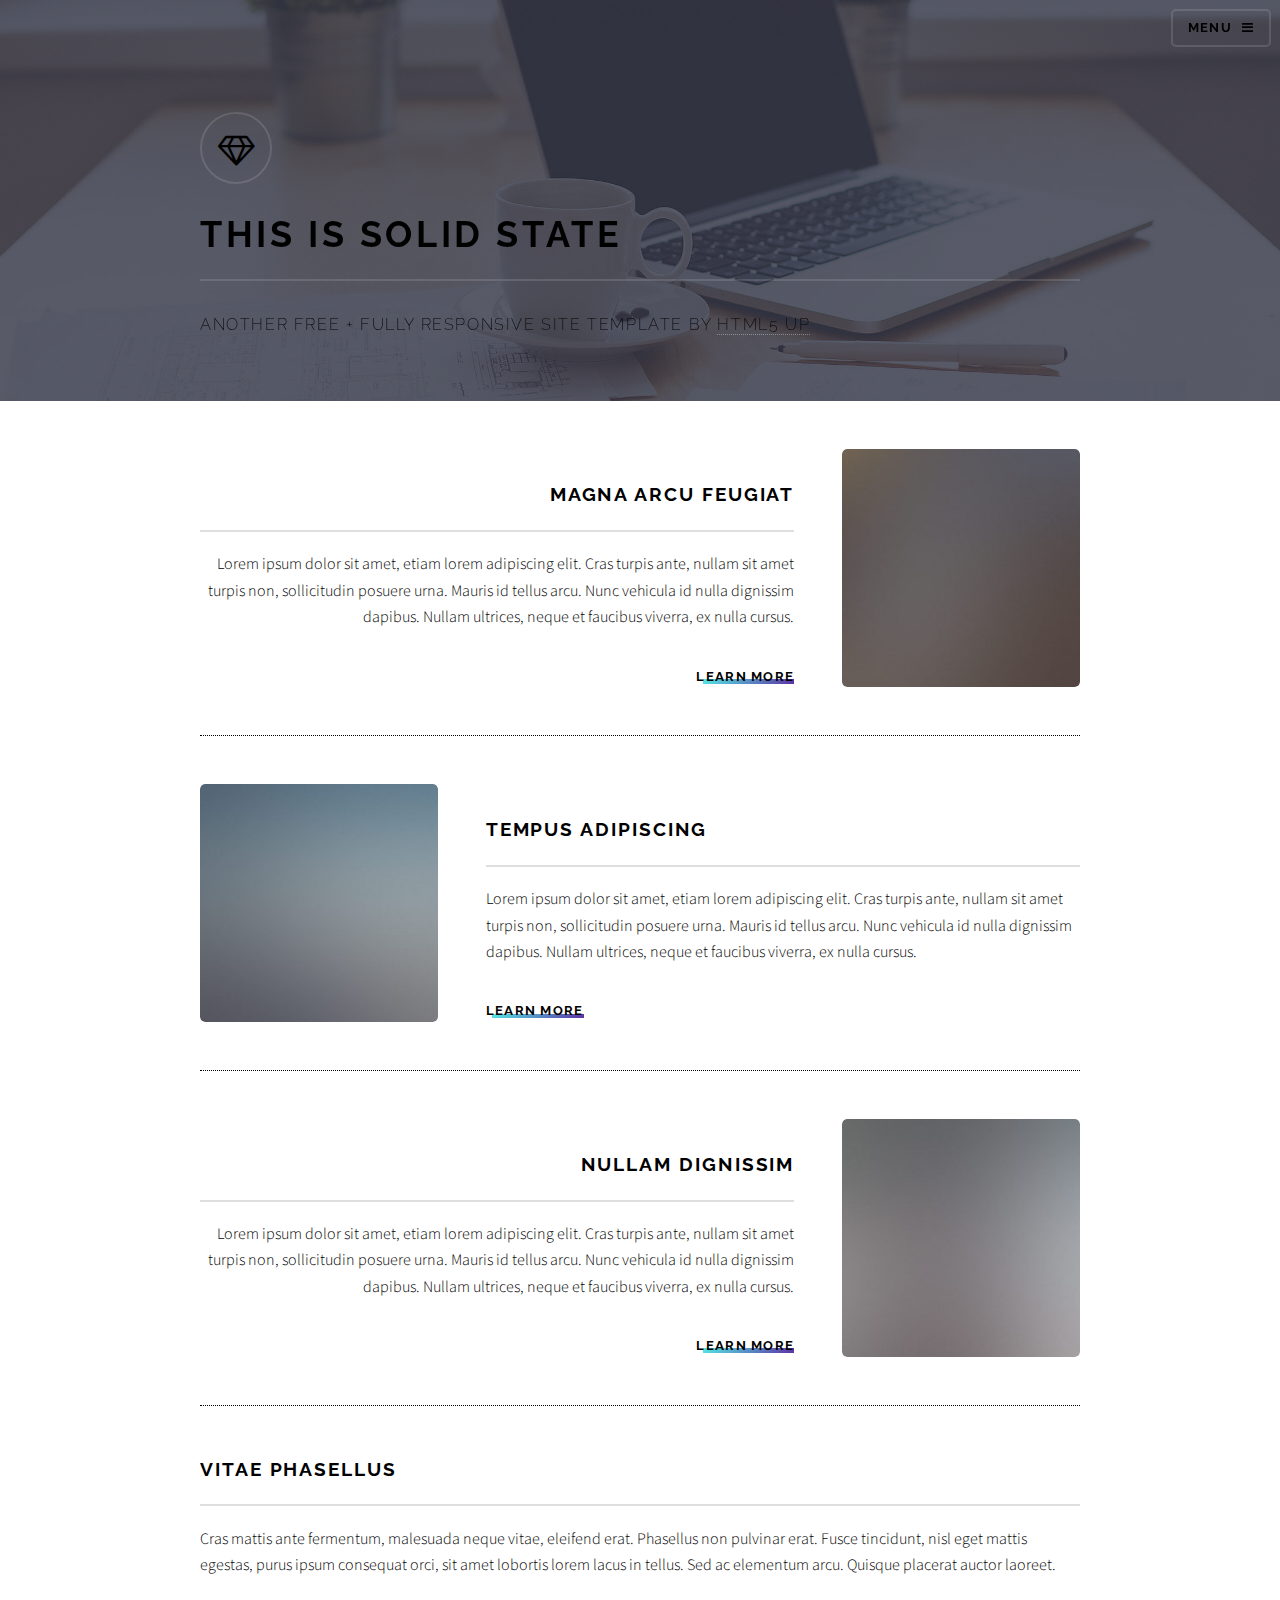
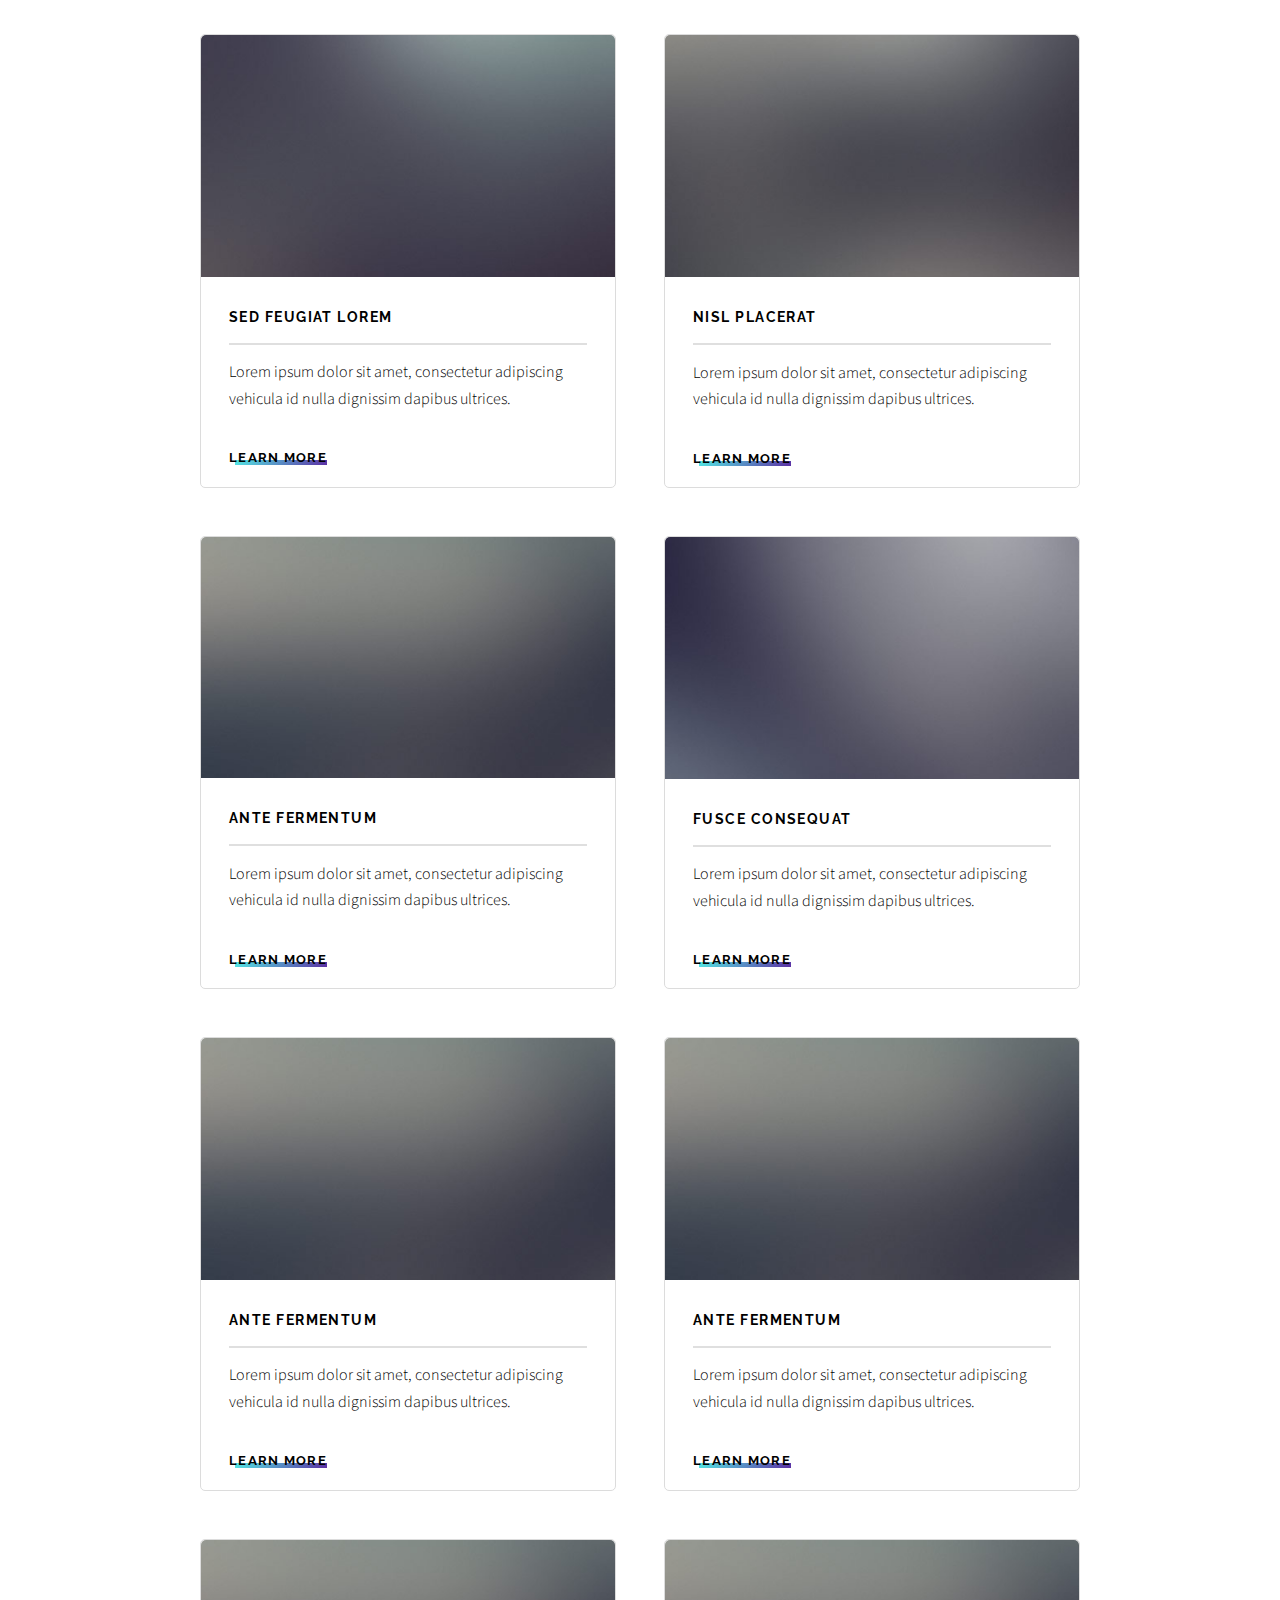
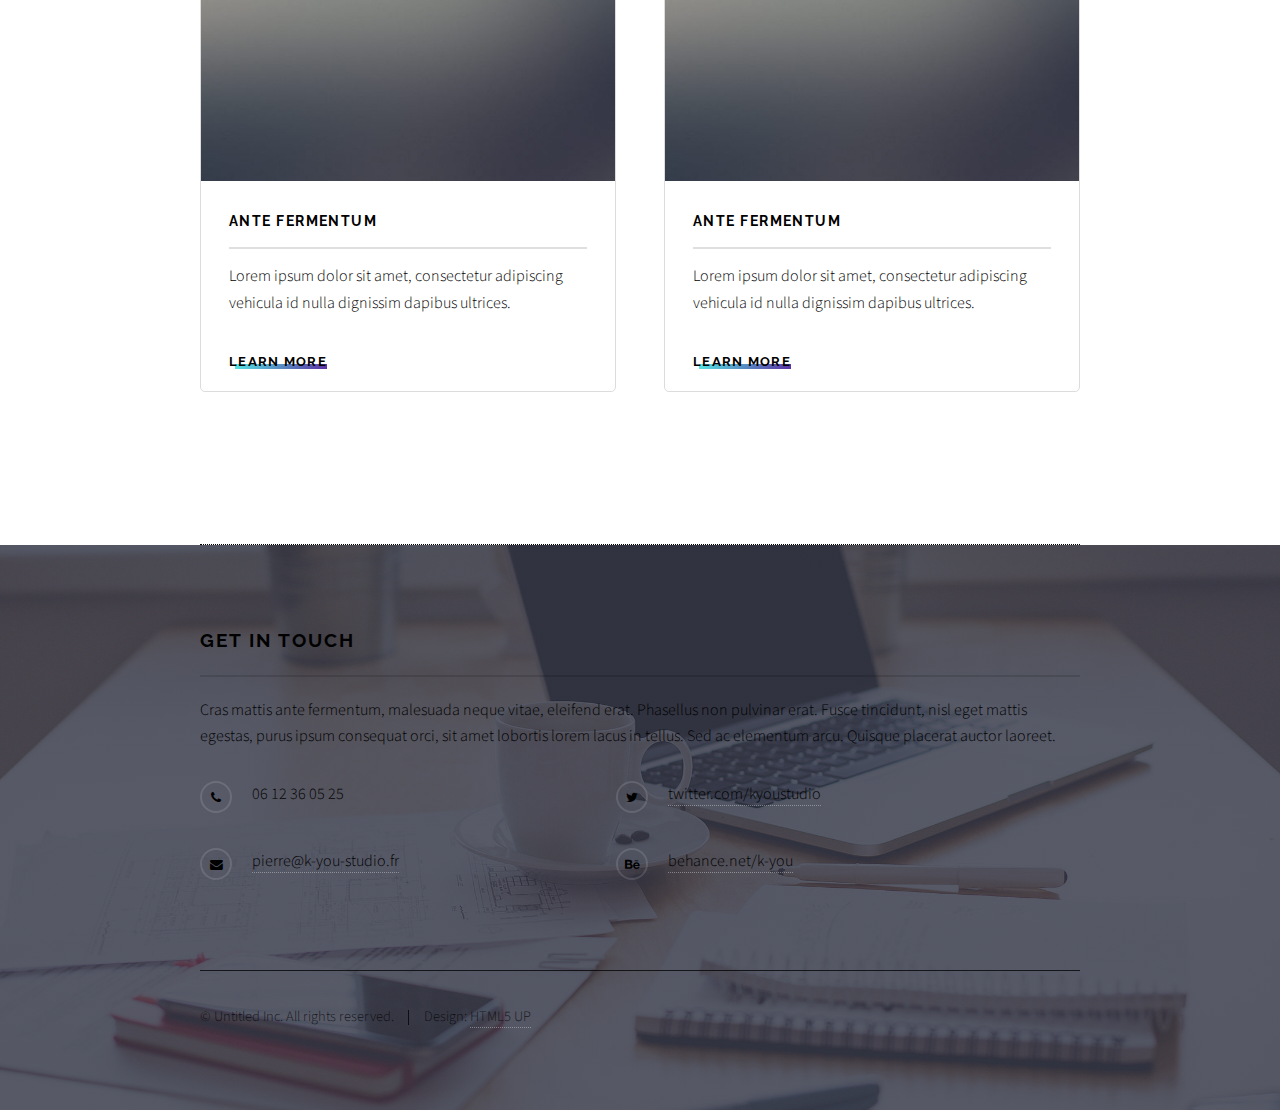
<file: index.html>
<!DOCTYPE HTML>
<!--
	Solid State by HTML5 UP
	html5up.net | @ajlkn
	Free for personal and commercial use under the CCA 3.0 license (html5up.net/license)
-->
<html>
	<head>
		<title>Solid State by HTML5 UP</title>
		<meta charset="utf-8" />
		<meta name="viewport" content="width=device-width, initial-scale=1" />
		<!--[if lte IE 8]><script src="assets/js/ie/html5shiv.js"></script><![endif]-->
		<link rel="stylesheet" href="assets/css/main.css" />
		<!--[if lte IE 9]><link rel="stylesheet" href="assets/css/ie9.css" /><![endif]-->
		<!--[if lte IE 8]><link rel="stylesheet" href="assets/css/ie8.css" /><![endif]-->
	</head>
	<body>

		<!-- Page Wrapper -->
			<div id="page-wrapper">

				<!-- Header -->
					<header id="header" class="alt">
						<h1><a href="index.html">Solid State</a></h1>
						<nav>
							<a href="#menu">Menu</a>
						</nav>
					</header>

				<!-- Menu -->
					<nav id="menu">
						<div class="inner">
							<h2>Menu</h2>
							<ul class="links">
								<li><a href="index.html">Home</a></li>
								<li><a href="generic.html">Generic</a></li>
								<li><a href="elements.html">Elements</a></li>
								<li><a href="#">Log In</a></li>
								<li><a href="#">Sign Up</a></li>
							</ul>
							<a href="#" class="close">Close</a>
						</div>
					</nav>

				<!-- Banner -->
					<section id="banner">
						<div class="inner">
							<div class="logo"><span class="icon fa-diamond"></span></div>
							<h2>This is Solid State</h2>
							<p>Another free + fully responsive site template by <a href="http://html5up.net">HTML5 UP</a></p>
						</div>
					</section>

				<!-- Wrapper -->
					<section id="wrapper">

						<!-- One -->
							<section id="one" class="wrapper spotlight style1">
								<div class="inner">
									<a href="#" class="image"><img src="images/pic01.jpg" alt="" /></a>
									<div class="content">
										<h2 class="major">Magna arcu feugiat</h2>
										<p>Lorem ipsum dolor sit amet, etiam lorem adipiscing elit. Cras turpis ante, nullam sit amet turpis non, sollicitudin posuere urna. Mauris id tellus arcu. Nunc vehicula id nulla dignissim dapibus. Nullam ultrices, neque et faucibus viverra, ex nulla cursus.</p>
										<a href="#" class="underline">Learn more</a>
									</div>
								</div>
							</section>

						<!-- Two -->
							<section id="two" class="wrapper alt spotlight style2">
								<div class="inner">
									<a href="#" class="image"><img src="images/pic02.jpg" alt="" /></a>
									<div class="content">
										<h2 class="major">Tempus adipiscing</h2>
										<p>Lorem ipsum dolor sit amet, etiam lorem adipiscing elit. Cras turpis ante, nullam sit amet turpis non, sollicitudin posuere urna. Mauris id tellus arcu. Nunc vehicula id nulla dignissim dapibus. Nullam ultrices, neque et faucibus viverra, ex nulla cursus.</p>
										<a href="#" class="underline">Learn more</a>
									</div>
								</div>
							</section>

						<!-- Three -->
							<section id="three" class="wrapper spotlight style3">
								<div class="inner">
									<a href="#" class="image"><img src="images/pic03.jpg" alt="" /></a>
									<div class="content">
										<h2 class="major">Nullam dignissim</h2>
										<p>Lorem ipsum dolor sit amet, etiam lorem adipiscing elit. Cras turpis ante, nullam sit amet turpis non, sollicitudin posuere urna. Mauris id tellus arcu. Nunc vehicula id nulla dignissim dapibus. Nullam ultrices, neque et faucibus viverra, ex nulla cursus.</p>
										<a href="#" class="underline">Learn more</a>
									</div>
								</div>
							</section>

						<!-- Four -->
							<section id="four" class="wrapper alt style1">
								<div class="inner">
									<h2 class="major">Vitae phasellus</h2>
									<p>Cras mattis ante fermentum, malesuada neque vitae, eleifend erat. Phasellus non pulvinar erat. Fusce tincidunt, nisl eget mattis egestas, purus ipsum consequat orci, sit amet lobortis lorem lacus in tellus. Sed ac elementum arcu. Quisque placerat auctor laoreet.</p>
									<section class="features">
										<article>
											<a href="#" class="image"><img src="images/pic04.jpg" alt="" /></a>
											<h3 class="major">Sed feugiat lorem</h3>
											<p>Lorem ipsum dolor sit amet, consectetur adipiscing vehicula id nulla dignissim dapibus ultrices.</p>
											<a href="#" class="underline">Learn more</a>
										</article>
										<article>
											<a href="#" class="image"><img src="images/pic05.jpg" alt="" /></a>
											<h3 class="major">Nisl placerat</h3>
											<p>Lorem ipsum dolor sit amet, consectetur adipiscing vehicula id nulla dignissim dapibus ultrices.</p>
											<a href="#" class="underline">Learn more</a>
										</article>
										<article>
											<a href="#" class="image"><img src="images/pic06.jpg" alt="" /></a>
											<h3 class="major">Ante fermentum</h3>
											<p>Lorem ipsum dolor sit amet, consectetur adipiscing vehicula id nulla dignissim dapibus ultrices.</p>
											<a href="#" class="underline">Learn more</a>
										</article>
										<article>
											<a href="#" class="image"><img src="images/pic07.jpg" alt="" /></a>
											<h3 class="major">Fusce consequat</h3>
											<p>Lorem ipsum dolor sit amet, consectetur adipiscing vehicula id nulla dignissim dapibus ultrices.</p>
											<a href="#" class="underline">Learn more</a>
										</article>
										<article>
											<a href="#" class="image"><img src="images/pic06.jpg" alt="" /></a>
											<h3 class="major">Ante fermentum</h3>
											<p>Lorem ipsum dolor sit amet, consectetur adipiscing vehicula id nulla dignissim dapibus ultrices.</p>
											<a href="#" class="underline">Learn more</a>
										</article>
										<article>
											<a href="#" class="image"><img src="images/pic06.jpg" alt="" /></a>
											<h3 class="major">Ante fermentum</h3>
											<p>Lorem ipsum dolor sit amet, consectetur adipiscing vehicula id nulla dignissim dapibus ultrices.</p>
											<a href="#" class="underline">Learn more</a>
										</article>
										<article>
											<a href="#" class="image"><img src="images/pic06.jpg" alt="" /></a>
											<h3 class="major">Ante fermentum</h3>
											<p>Lorem ipsum dolor sit amet, consectetur adipiscing vehicula id nulla dignissim dapibus ultrices.</p>
											<a href="#" class="underline">Learn more</a>
										</article>
										<article>
											<a href="#" class="image"><img src="images/pic06.jpg" alt="" /></a>
											<h3 class="major">Ante fermentum</h3>
											<p>Lorem ipsum dolor sit amet, consectetur adipiscing vehicula id nulla dignissim dapibus ultrices.</p>
											<a href="#" class="underline">Learn more</a>
										</article>
									</section>
									<ul class="actions">
										<li><a href="#" class="button">Browse All</a></li>
									</ul>
								</div>
							</section>

					</section>

				<!-- Footer -->
					<section id="footer">
						<div class="inner">
							<h2 class="major">Get in touch</h2>
							<p>Cras mattis ante fermentum, malesuada neque vitae, eleifend erat. Phasellus non pulvinar erat. Fusce tincidunt, nisl eget mattis egestas, purus ipsum consequat orci, sit amet lobortis lorem lacus in tellus. Sed ac elementum arcu. Quisque placerat auctor laoreet.</p>
							<ul class="contact">
								<li class="fa-phone">06 12 36 05 25</li>
								<li class="fa-envelope"><a href="#">pierre@k-you-studio.fr</a></li>
							</ul>
							<ul class="contact">

								<li class="fa-twitter"><a href="https://twitter.com/kyoustudio">twitter.com/kyoustudio</a></li>
								<li class="fa-behance"><a href="https://www.behance.net/k-you">behance.net/k-you</a></li>
							</ul>
							<ul class="copyright">
								<li>&copy; Untitled Inc. All rights reserved.</li><li>Design: <a href="http://html5up.net">HTML5 UP</a></li>
							</ul>
						</div>
					</section>

			</div>

		<!-- Scripts -->
			<script src="assets/js/skel.min.js"></script>
			<script src="assets/js/jquery.min.js"></script>
			<script src="assets/js/jquery.scrollex.min.js"></script>
			<script src="assets/js/util.js"></script>
			<!--[if lte IE 8]><script src="assets/js/ie/respond.min.js"></script><![endif]-->
			<script src="assets/js/main.js"></script>

	</body>
</html>
</file>
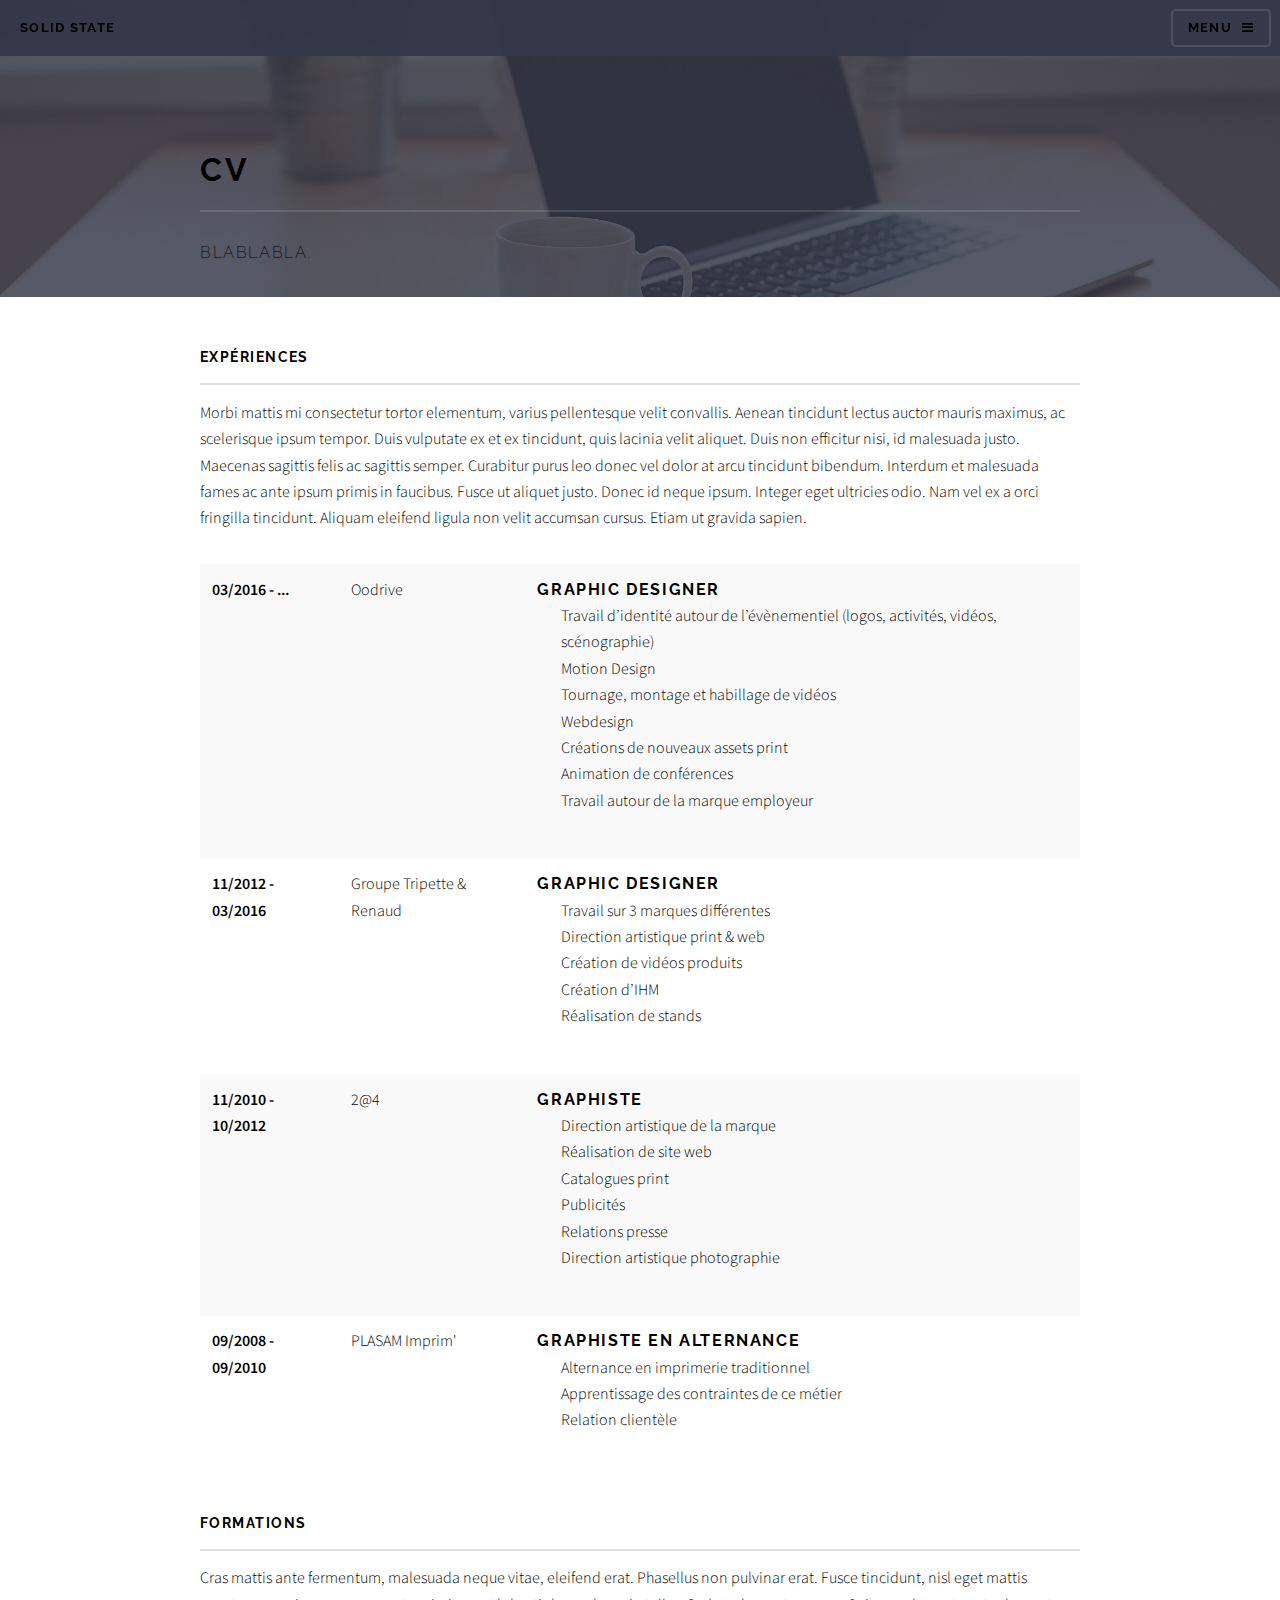
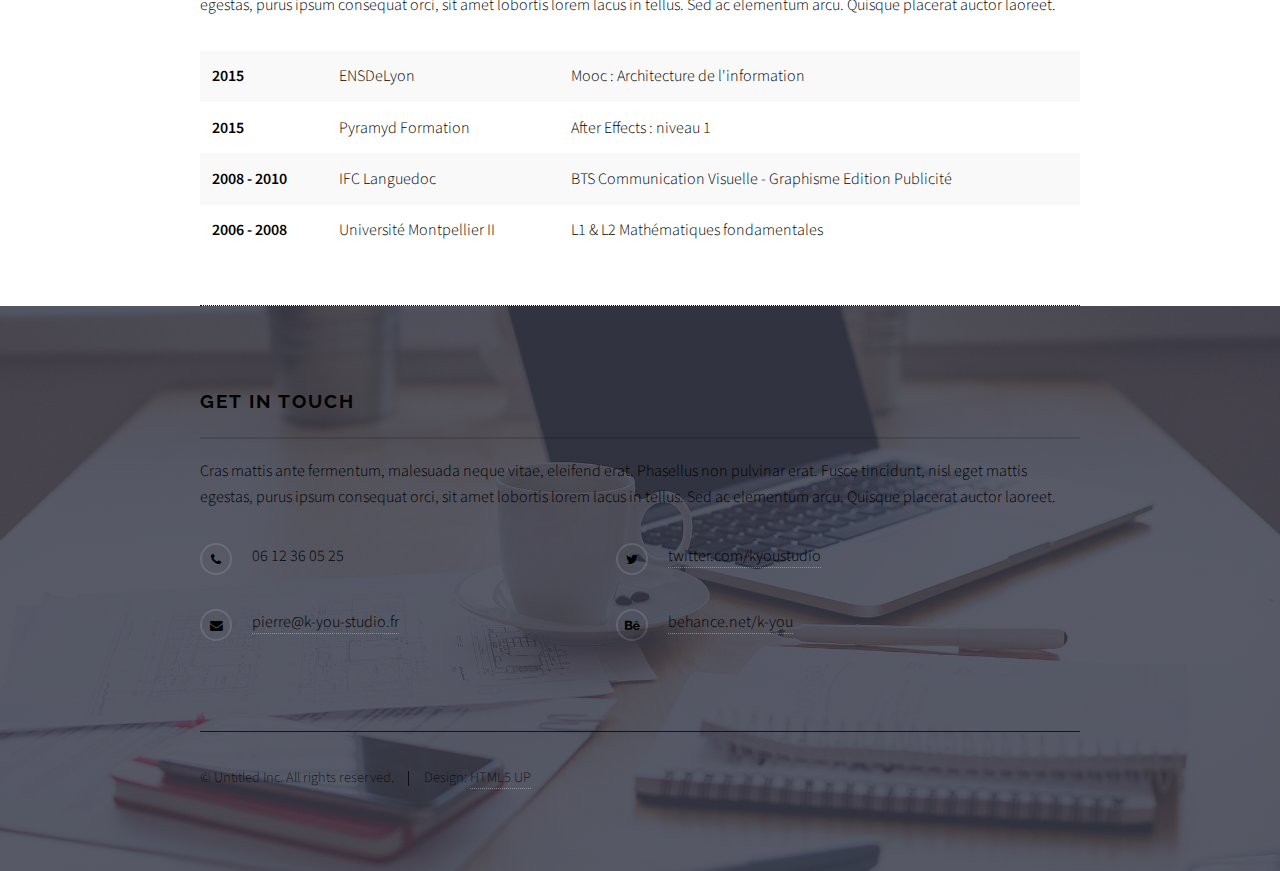
<file: CV.html>
<!DOCTYPE HTML>
<!--
	Solid State by HTML5 UP
	html5up.net | @ajlkn
	Free for personal and commercial use under the CCA 3.0 license (html5up.net/license)
-->
<html>
	<head>
		<title>Generic - Solid State by HTML5 UP</title>
		<meta charset="utf-8" />
		<meta name="viewport" content="width=device-width, initial-scale=1" />
		<!--[if lte IE 8]><script src="assets/js/ie/html5shiv.js"></script><![endif]-->
		<link rel="stylesheet" href="assets/css/main.css" />
		<!--[if lte IE 9]><link rel="stylesheet" href="assets/css/ie9.css" /><![endif]-->
		<!--[if lte IE 8]><link rel="stylesheet" href="assets/css/ie8.css" /><![endif]-->
	</head>
	<body>

		<!-- Page Wrapper -->
			<div id="page-wrapper">

				<!-- Header -->
					<header id="header">
						<h1><a href="index.html">Solid State</a></h1>
						<nav>
							<a href="#menu">Menu</a>
						</nav>
					</header>

				<!-- Menu -->
					<nav id="menu">
						<div class="inner">
							<h2>Menu</h2>
							<ul class="links">
								<li><a href="index.html">Home</a></li>
								<li><a href="generic.html">Generic</a></li>
								<li><a href="elements.html">Elements</a></li>
								<li><a href="#">Log In</a></li>
								<li><a href="#">Sign Up</a></li>
							</ul>
							<a href="#" class="close">Close</a>
						</div>
					</nav>

				<!-- Wrapper -->
					<section id="wrapper">
						<header>
							<div class="inner">
								<h2>CV</h2>
								<p>blablabla.</p>
							</div>
						</header>

						<!-- Content -->
							<div class="wrapper">
								<div class="inner">

									<h3 class="major">Expériences</h3>
									<p>Morbi mattis mi consectetur tortor elementum, varius pellentesque velit convallis. Aenean tincidunt lectus auctor mauris maximus, ac scelerisque ipsum tempor. Duis vulputate ex et ex tincidunt, quis lacinia velit aliquet. Duis non efficitur nisi, id malesuada justo. Maecenas sagittis felis ac sagittis semper. Curabitur purus leo donec vel dolor at arcu tincidunt bibendum. Interdum et malesuada fames ac ante ipsum primis in faucibus. Fusce ut aliquet justo. Donec id neque ipsum. Integer eget ultricies odio. Nam vel ex a orci fringilla tincidunt. Aliquam eleifend ligula non velit accumsan cursus. Etiam ut gravida sapien.</p>
									<div class="table-wrapper">
										<table>
											<tbody>
												<tr>
													<td><b>03/2016 - ...</b></td>
													<td>Oodrive</td>
													<td><span class="poste">Graphic Designer</span><br/>
														<ul class="cv">
															<li>Travail d’identité autour de l’évènementiel (logos, activités, vidéos, scénographie)</li>
															<li>Motion Design</li>
															<li>Tournage, montage et habillage de vidéos</li>
															<li>Webdesign</li>
															<li>Créations de nouveaux assets print</li>
															<li>Animation de conférences</li>
															<li>Travail autour de la marque employeur</li>
														</ul>
													</td>
												</tr>
												<tr>
													<td><b>11/2012 - 03/2016</b></td>
													<td>Groupe Tripette & Renaud</td>
													<td><span class="poste">Graphic Designer</span><br/>
															<ul class="cv">
															<li>Travail sur 3 marques différentes</li>
															<li>Direction artistique print & web</li>
															<li>Création de vidéos produits</li>
															<li>Création d’IHM</li>
															<li>Réalisation de stands</li>
														</ul>
													</td>
												</tr>
												<tr>
													<td><b>11/2010 - 10/2012</b></td>
													<td>2@4</td>
													<td><span class="poste">Graphiste</span><br/>
															<ul class="cv">
															<li>Direction artistique de la marque</li>
															<li>Réalisation de site web</li>
															<li>Catalogues print</li>
															<li>Publicités</li>
															<li>Relations presse</li>
															<li>Direction artistique photographie</li>
														</ul>
													</td>
												</tr>
												<tr>
													<td><b>09/2008 - 09/2010</b></td>
													<td>PLASAM Imprim'</td>
													<td><span class="poste">Graphiste en alternance</span><br/>
															<ul class="cv">
															<li>Alternance en imprimerie traditionnel</li>
															<li>Apprentissage des contraintes de ce métier</li>
															<li>Relation clientèle</li>
														</ul>
													</td>
												</tr>
											</tbody>
										</table>
									</div>

									<h3 class="major">Formations</h3>
									<p>Cras mattis ante fermentum, malesuada neque vitae, eleifend erat. Phasellus non pulvinar erat. Fusce tincidunt, nisl eget mattis egestas, purus ipsum consequat orci, sit amet lobortis lorem lacus in tellus. Sed ac elementum arcu. Quisque placerat auctor laoreet.</p>
									<div class="table-wrapper">
										<table>
											<tbody>
												<tr>
													<td><b>2015</b></td>
													<td>ENSDeLyon</td>
													<td>Mooc : Architecture de l'information</td>
												</tr>
												<tr>
													<td><b>2015</b></td>
													<td>Pyramyd Formation</td>
													<td>After Effects : niveau 1</td>
												</tr>
												<tr>
													<td><b>2008 - 2010</b></td>
													<td>IFC Languedoc</td>
													<td>BTS Communication Visuelle - Graphisme Edition Publicité</td>
												</tr>
												<tr>
													<td><b>2006 - 2008</b></td>
													<td>Université Montpellier II</td>
													<td>L1 & L2 Mathématiques fondamentales</td>
												</tr>
											</tbody>
										</table>
									</div>

								</div>
							</div>

					</section>

				<!-- Footer -->
				<section id="footer">
					<div class="inner">
						<h2 class="major">Get in touch</h2>
						<p>Cras mattis ante fermentum, malesuada neque vitae, eleifend erat. Phasellus non pulvinar erat. Fusce tincidunt, nisl eget mattis egestas, purus ipsum consequat orci, sit amet lobortis lorem lacus in tellus. Sed ac elementum arcu. Quisque placerat auctor laoreet.</p>
						<ul class="contact">
							<li class="fa-phone">06 12 36 05 25</li>
							<li class="fa-envelope"><a href="#">pierre@k-you-studio.fr</a></li>
						</ul>
						<ul class="contact">

							<li class="fa-twitter"><a href="https://twitter.com/kyoustudio">twitter.com/kyoustudio</a></li>
							<li class="fa-behance"><a href="https://www.behance.net/k-you">behance.net/k-you</a></li>
						</ul>
						<ul class="copyright">
							<li>&copy; Untitled Inc. All rights reserved.</li><li>Design: <a href="http://html5up.net">HTML5 UP</a></li>
						</ul>
					</div>
				</section>

			</div>

		<!-- Scripts -->
			<script src="assets/js/skel.min.js"></script>
			<script src="assets/js/jquery.min.js"></script>
			<script src="assets/js/jquery.scrollex.min.js"></script>
			<script src="assets/js/util.js"></script>
			<!--[if lte IE 8]><script src="assets/js/ie/respond.min.js"></script><![endif]-->
			<script src="assets/js/main.js"></script>

	</body>
</html>
</file>
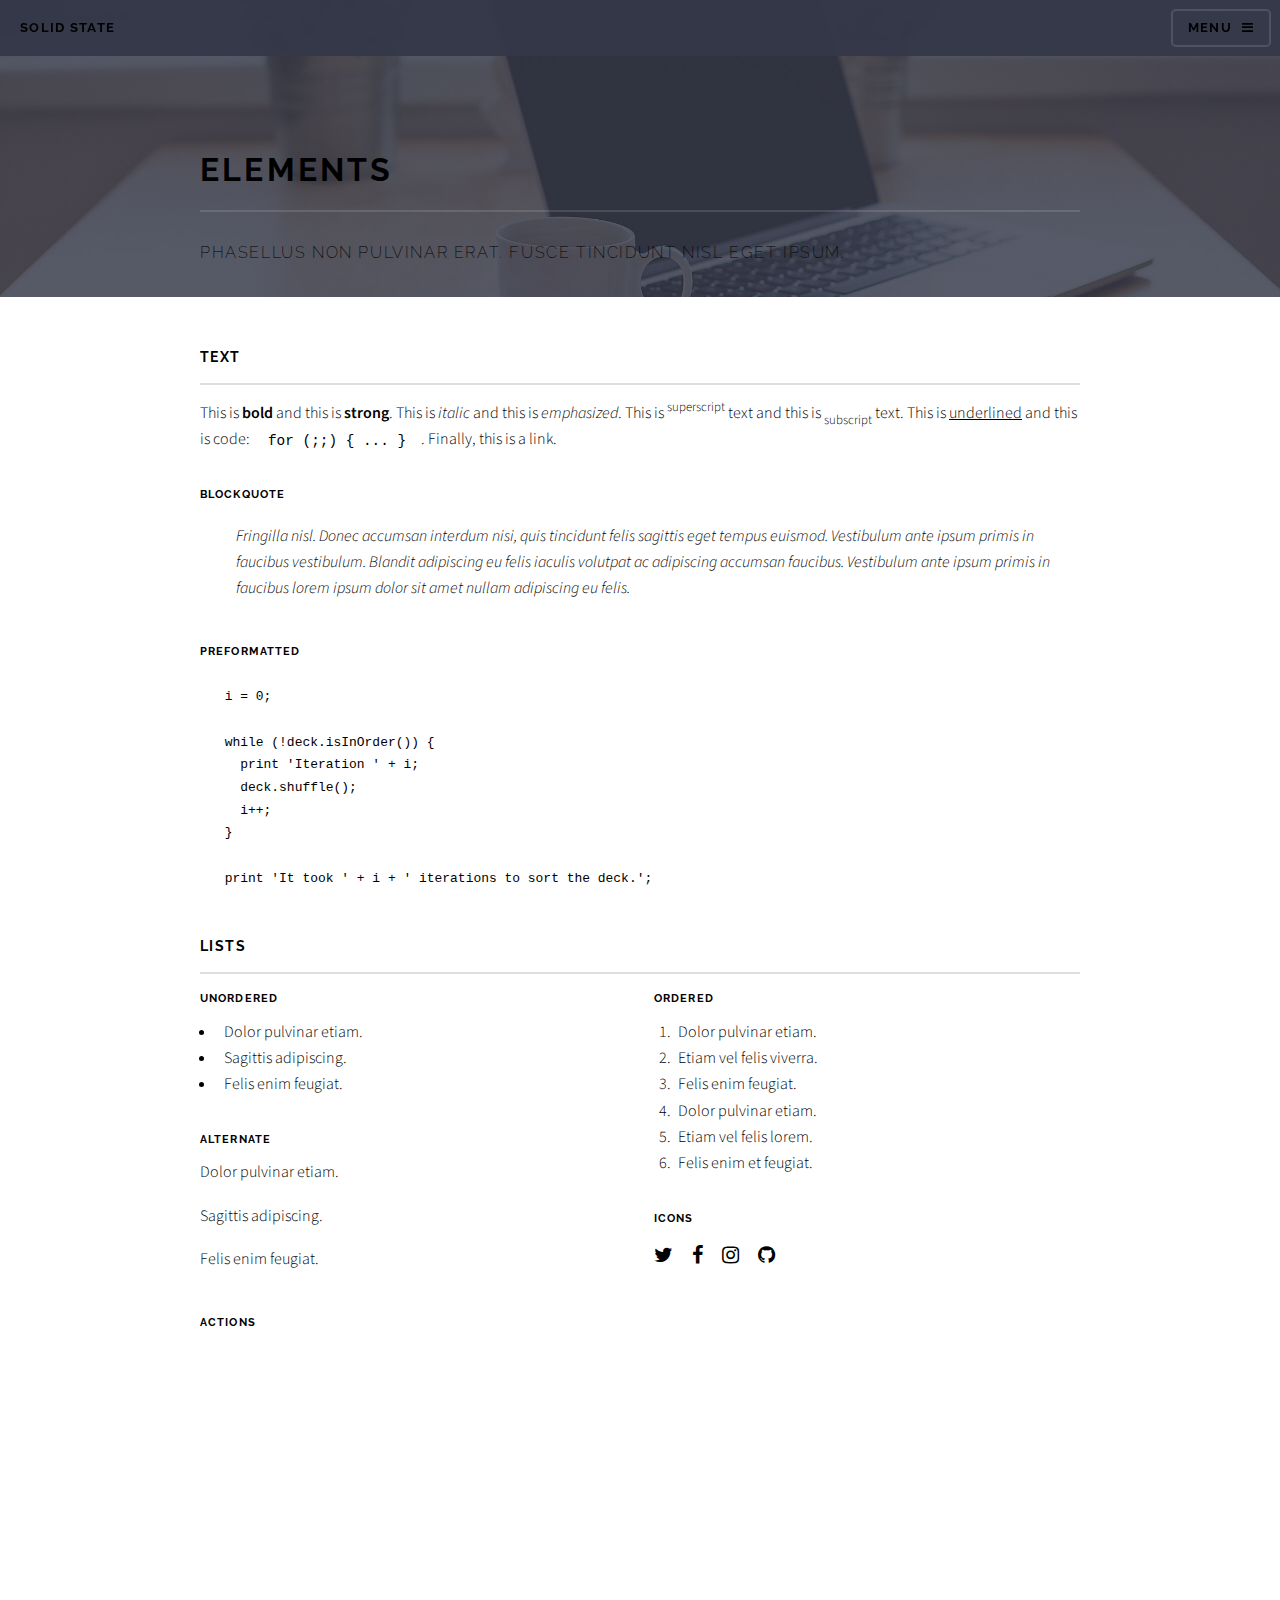
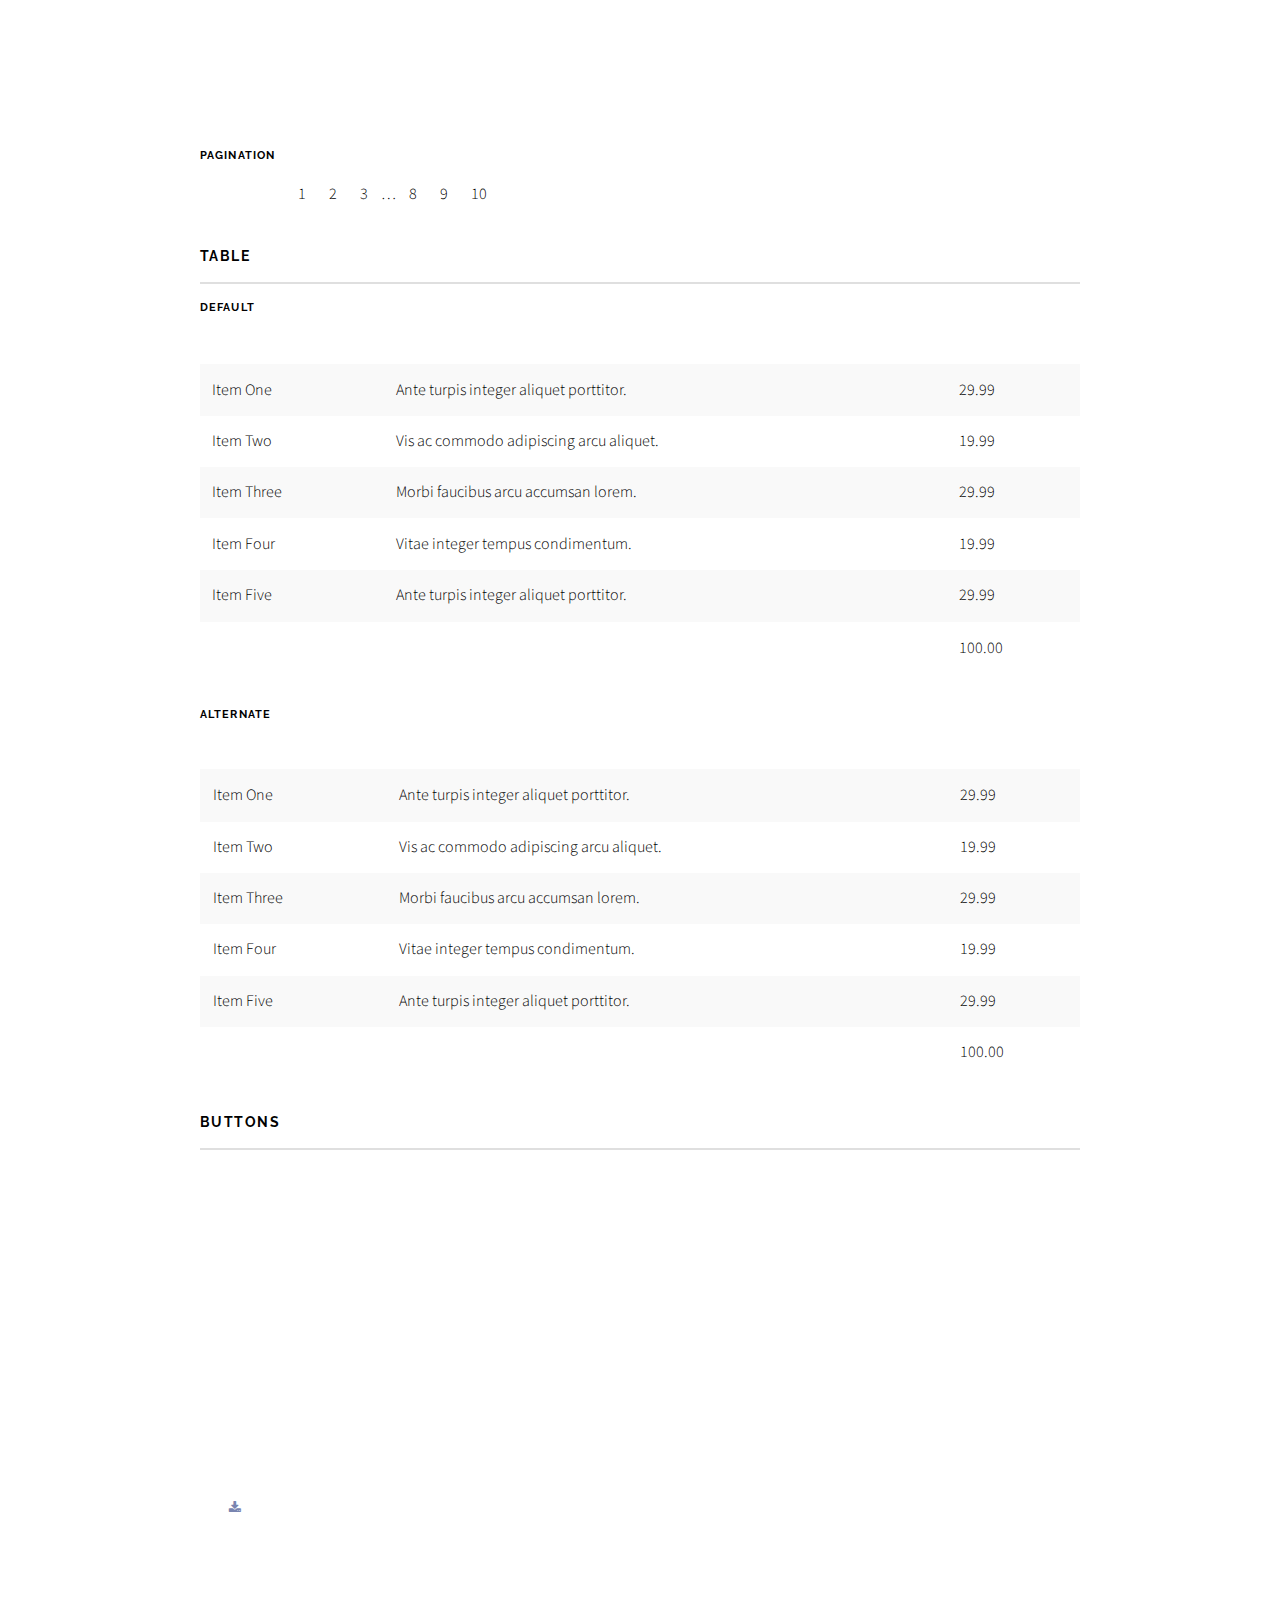
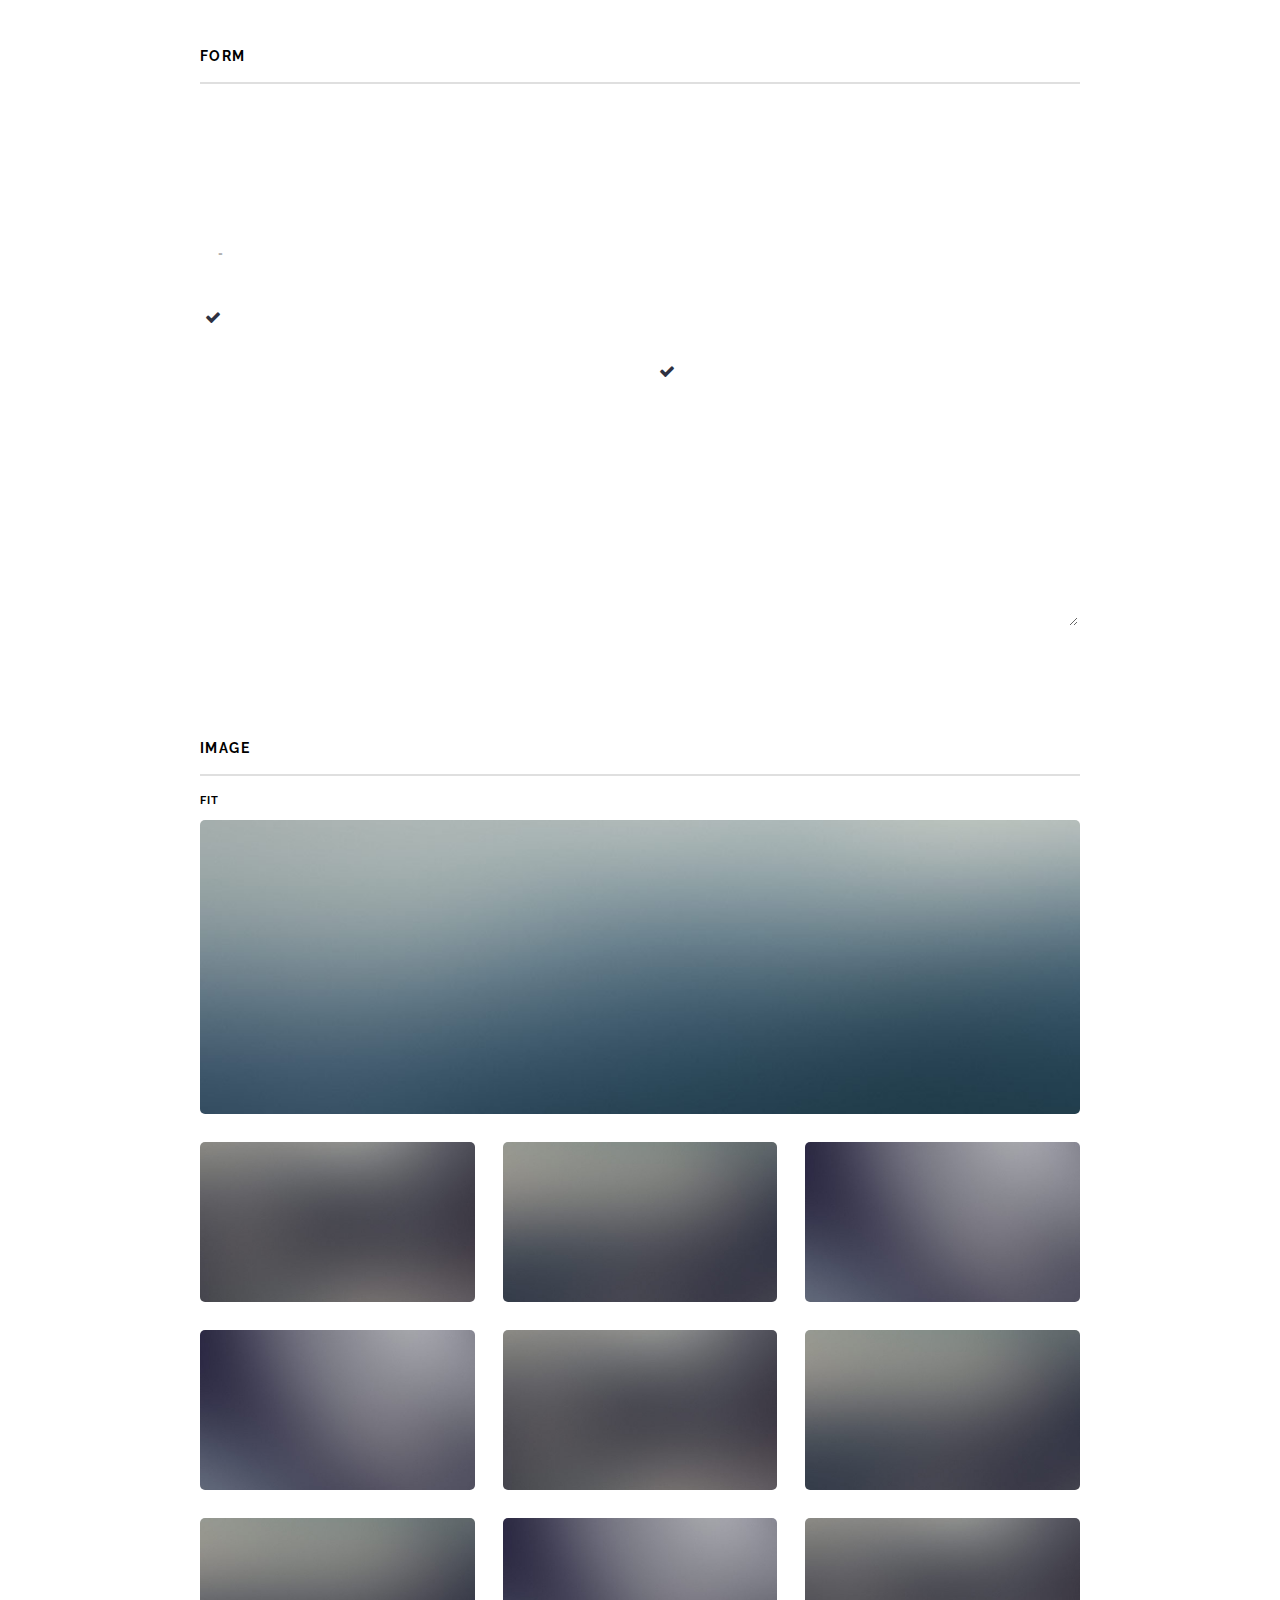
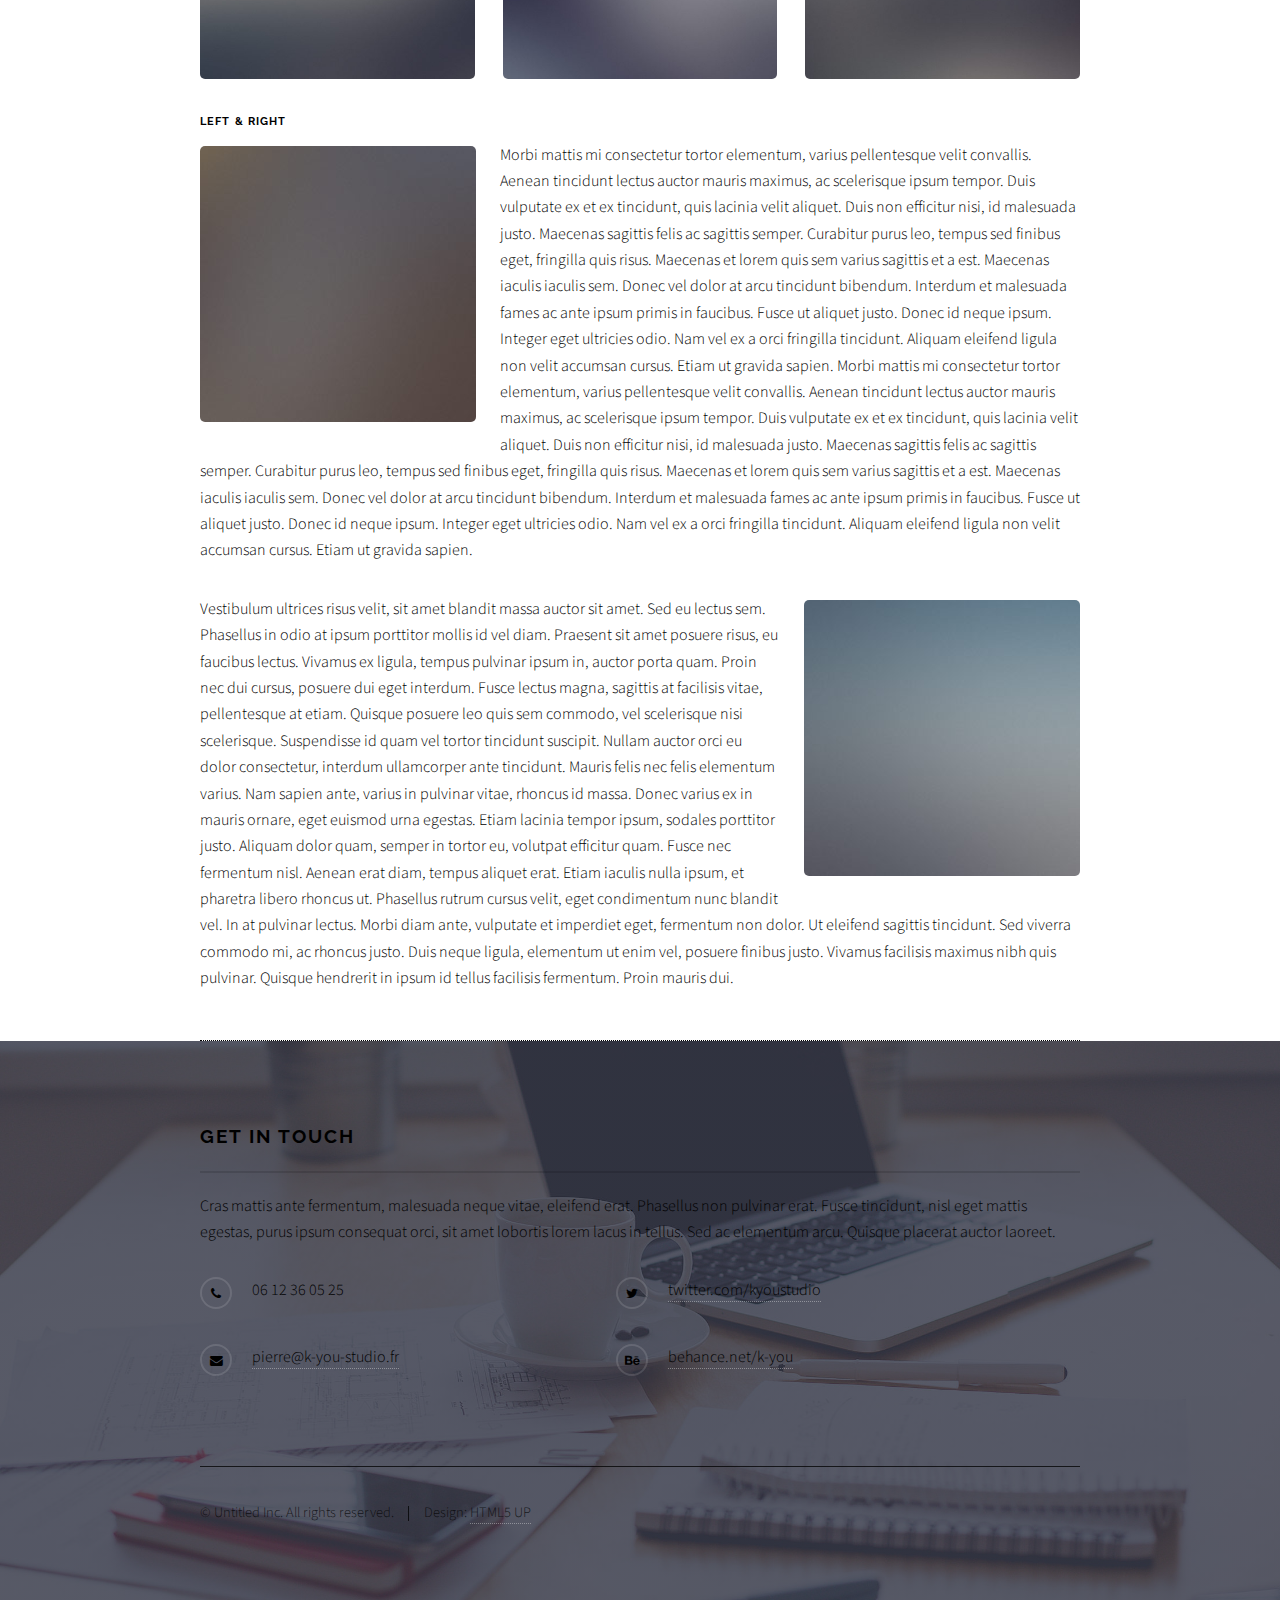
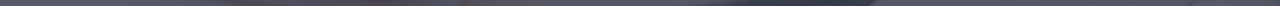
<file: elements.html>
<!DOCTYPE HTML>
<!--
	Solid State by HTML5 UP
	html5up.net | @ajlkn
	Free for personal and commercial use under the CCA 3.0 license (html5up.net/license)
-->
<html>
	<head>
		<title>Elements - Solid State by HTML5 UP</title>
		<meta charset="utf-8" />
		<meta name="viewport" content="width=device-width, initial-scale=1" />
		<!--[if lte IE 8]><script src="assets/js/ie/html5shiv.js"></script><![endif]-->
		<link rel="stylesheet" href="assets/css/main.css" />
		<!--[if lte IE 9]><link rel="stylesheet" href="assets/css/ie9.css" /><![endif]-->
		<!--[if lte IE 8]><link rel="stylesheet" href="assets/css/ie8.css" /><![endif]-->
	</head>
	<body>

		<!-- Page Wrapper -->
			<div id="page-wrapper">

				<!-- Header -->
					<header id="header">
						<h1><a href="index.html">Solid State</a></h1>
						<nav>
							<a href="#menu">Menu</a>
						</nav>
					</header>

				<!-- Menu -->
					<nav id="menu">
						<div class="inner">
							<h2>Menu</h2>
							<ul class="links">
								<li><a href="index.html">Home</a></li>
								<li><a href="generic.html">Generic</a></li>
								<li><a href="elements.html">Elements</a></li>
								<li><a href="#">Log In</a></li>
								<li><a href="#">Sign Up</a></li>
							</ul>
							<a href="#" class="close">Close</a>
						</div>
					</nav>

				<!-- Wrapper -->
					<section id="wrapper">
						<header>
							<div class="inner">
								<h2>Elements</h2>
								<p>Phasellus non pulvinar erat. Fusce tincidunt nisl eget ipsum.</p>
							</div>
						</header>

						<!-- Content -->
							<div class="wrapper">
								<div class="inner">

									<section>
										<h3 class="major">Text</h3>
										<p>This is <b>bold</b> and this is <strong>strong</strong>. This is <i>italic</i> and this is <em>emphasized</em>.
										This is <sup>superscript</sup> text and this is <sub>subscript</sub> text.
										This is <u>underlined</u> and this is code: <code>for (;;) { ... }</code>. Finally, <a href="#">this is a link</a>.</p>
										<h4>Blockquote</h4>
										<blockquote>Fringilla nisl. Donec accumsan interdum nisi, quis tincidunt felis sagittis eget tempus euismod. Vestibulum ante ipsum primis in faucibus vestibulum. Blandit adipiscing eu felis iaculis volutpat ac adipiscing accumsan faucibus. Vestibulum ante ipsum primis in faucibus lorem ipsum dolor sit amet nullam adipiscing eu felis.</blockquote>
										<h4>Preformatted</h4>
										<pre><code>i = 0;

while (!deck.isInOrder()) {
  print 'Iteration ' + i;
  deck.shuffle();
  i++;
}

print 'It took ' + i + ' iterations to sort the deck.';</code></pre>
									</section>

									<section>
										<h3 class="major">Lists</h3>
										<div class="row">
											<div class="6u 12u$(medium)">
												<h4>Unordered</h4>
												<ul>
													<li>Dolor pulvinar etiam.</li>
													<li>Sagittis adipiscing.</li>
													<li>Felis enim feugiat.</li>
												</ul>
												<h4>Alternate</h4>
												<ul class="alt">
													<li>Dolor pulvinar etiam.</li>
													<li>Sagittis adipiscing.</li>
													<li>Felis enim feugiat.</li>
												</ul>
											</div>
											<div class="6u$ 12u$(medium)">
												<h4>Ordered</h4>
												<ol>
													<li>Dolor pulvinar etiam.</li>
													<li>Etiam vel felis viverra.</li>
													<li>Felis enim feugiat.</li>
													<li>Dolor pulvinar etiam.</li>
													<li>Etiam vel felis lorem.</li>
													<li>Felis enim et feugiat.</li>
												</ol>
												<h4>Icons</h4>
												<ul class="icons">
													<li><a href="#" class="icon fa-twitter"><span class="label">Twitter</span></a></li>
													<li><a href="#" class="icon fa-facebook"><span class="label">Facebook</span></a></li>
													<li><a href="#" class="icon fa-instagram"><span class="label">Instagram</span></a></li>
													<li><a href="#" class="icon fa-github"><span class="label">Github</span></a></li>
												</ul>
											</div>
										</div>
										<h4>Actions</h4>
										<div class="row">
											<div class="6u 12u$(medium)">
												<ul class="actions">
													<li><a href="#" class="button special">Default</a></li>
													<li><a href="#" class="button">Default</a></li>
												</ul>
												<ul class="actions small">
													<li><a href="#" class="button special small">Small</a></li>
													<li><a href="#" class="button small">Small</a></li>
												</ul>
												<ul class="actions vertical">
													<li><a href="#" class="button special">Default</a></li>
													<li><a href="#" class="button">Default</a></li>
												</ul>
												<ul class="actions vertical small">
													<li><a href="#" class="button special small">Small</a></li>
													<li><a href="#" class="button small">Small</a></li>
												</ul>
											</div>
											<div class="6u 12u$(medium)">
												<ul class="actions vertical">
													<li><a href="#" class="button special fit">Default</a></li>
													<li><a href="#" class="button fit">Default</a></li>
												</ul>
												<ul class="actions vertical small">
													<li><a href="#" class="button special small fit">Small</a></li>
													<li><a href="#" class="button small fit">Small</a></li>
												</ul>
											</div>
										</div>
										<h4>Pagination</h4>
										<ul class="pagination">
											<li><span class="button small disabled">Prev</span></li>
											<li><a href="#" class="page active">1</a></li>
											<li><a href="#" class="page">2</a></li>
											<li><a href="#" class="page">3</a></li>
											<li><span>&hellip;</span></li>
											<li><a href="#" class="page">8</a></li>
											<li><a href="#" class="page">9</a></li>
											<li><a href="#" class="page">10</a></li>
											<li><a href="#" class="button small">Next</a></li>
										</ul>
									</section>

									<section>
										<h3 class="major">Table</h3>
										<h4>Default</h4>
										<div class="table-wrapper">
											<table>
												<thead>
													<tr>
														<th>Name</th>
														<th>Description</th>
														<th>Price</th>
													</tr>
												</thead>
												<tbody>
													<tr>
														<td>Item One</td>
														<td>Ante turpis integer aliquet porttitor.</td>
														<td>29.99</td>
													</tr>
													<tr>
														<td>Item Two</td>
														<td>Vis ac commodo adipiscing arcu aliquet.</td>
														<td>19.99</td>
													</tr>
													<tr>
														<td>Item Three</td>
														<td> Morbi faucibus arcu accumsan lorem.</td>
														<td>29.99</td>
													</tr>
													<tr>
														<td>Item Four</td>
														<td>Vitae integer tempus condimentum.</td>
														<td>19.99</td>
													</tr>
													<tr>
														<td>Item Five</td>
														<td>Ante turpis integer aliquet porttitor.</td>
														<td>29.99</td>
													</tr>
												</tbody>
												<tfoot>
													<tr>
														<td colspan="2"></td>
														<td>100.00</td>
													</tr>
												</tfoot>
											</table>
										</div>

										<h4>Alternate</h4>
										<div class="table-wrapper">
											<table class="alt">
												<thead>
													<tr>
														<th>Name</th>
														<th>Description</th>
														<th>Price</th>
													</tr>
												</thead>
												<tbody>
													<tr>
														<td>Item One</td>
														<td>Ante turpis integer aliquet porttitor.</td>
														<td>29.99</td>
													</tr>
													<tr>
														<td>Item Two</td>
														<td>Vis ac commodo adipiscing arcu aliquet.</td>
														<td>19.99</td>
													</tr>
													<tr>
														<td>Item Three</td>
														<td> Morbi faucibus arcu accumsan lorem.</td>
														<td>29.99</td>
													</tr>
													<tr>
														<td>Item Four</td>
														<td>Vitae integer tempus condimentum.</td>
														<td>19.99</td>
													</tr>
													<tr>
														<td>Item Five</td>
														<td>Ante turpis integer aliquet porttitor.</td>
														<td>29.99</td>
													</tr>
												</tbody>
												<tfoot>
													<tr>
														<td colspan="2"></td>
														<td>100.00</td>
													</tr>
												</tfoot>
											</table>
										</div>
									</section>

									<section>
										<h3 class="major">Buttons</h3>
										<ul class="actions">
											<li><a href="#" class="button special">Special</a></li>
											<li><a href="#" class="button">Default</a></li>
										</ul>
										<ul class="actions">
											<li><a href="#" class="button big">Big</a></li>
											<li><a href="#" class="button small">Small</a></li>
										</ul>
										<ul class="actions fit">
											<li><a href="#" class="button fit">Fit</a></li>
											<li><a href="#" class="button special fit">Fit</a></li>
											<li><a href="#" class="button fit">Fit</a></li>
										</ul>
										<ul class="actions fit small">
											<li><a href="#" class="button special fit small">Fit + Small</a></li>
											<li><a href="#" class="button fit small">Fit + Small</a></li>
											<li><a href="#" class="button special fit small">Fit + Small</a></li>
										</ul>
										<ul class="actions">
											<li><a href="#" class="button special icon fa-download">Icon</a></li>
											<li><a href="#" class="button icon fa-download">Icon</a></li>
										</ul>
										<ul class="actions">
											<li><span class="button special disabled">Disabled</span></li>
											<li><span class="button disabled">Disabled</span></li>
										</ul>
									</section>

									<section>
										<h3 class="major">Form</h3>
										<form method="post" action="#">
											<div class="row uniform">
												<div class="6u 12u$(xsmall)">
													<label for="demo-name">Name</label>
													<input type="text" name="demo-name" id="demo-name" value="" />
												</div>
												<div class="6u$ 12u$(xsmall)">
													<label for="demo-email">Email</label>
													<input type="email" name="demo-email" id="demo-email" value="" />
												</div>
												<div class="12u$">
													<label for="demo-category">Category</label>
													<div class="select-wrapper">
														<select name="demo-category" id="demo-category">
															<option value="">-</option>
															<option value="1">Manufacturing</option>
															<option value="1">Shipping</option>
															<option value="1">Administration</option>
															<option value="1">Human Resources</option>
														</select>
													</div>
												</div>
												<div class="4u 12u$(small)">
													<input type="radio" id="demo-priority-low" name="demo-priority" checked>
													<label for="demo-priority-low">Low Priority</label>
												</div>
												<div class="4u 12u$(small)">
													<input type="radio" id="demo-priority-normal" name="demo-priority">
													<label for="demo-priority-normal">Normal Priority</label>
												</div>
												<div class="4u$ 12u$(small)">
													<input type="radio" id="demo-priority-high" name="demo-priority">
													<label for="demo-priority-high">High Priority</label>
												</div>
												<div class="6u 12u$(small)">
													<input type="checkbox" id="demo-copy" name="demo-copy">
													<label for="demo-copy">Email me a copy</label>
												</div>
												<div class="6u$ 12u$(small)">
													<input type="checkbox" id="demo-human" name="demo-human" checked>
													<label for="demo-human">Not a robot</label>
												</div>
												<div class="12u$">
													<label for="demo-message">Message</label>
													<textarea name="demo-message" id="demo-message" rows="6"></textarea>
												</div>
												<div class="12u$">
													<ul class="actions">
														<li><input type="submit" value="Send Message" class="special" /></li>
														<li><input type="reset" value="Reset" /></li>
													</ul>
												</div>
											</div>
										</form>
									</section>

									<section>
										<h3 class="major">Image</h3>
										<h4>Fit</h4>
										<div class="box alt">
											<div class="row uniform">
												<div class="12u$"><span class="image fit"><img src="images/pic08.jpg" alt="" /></span></div>
												<div class="4u"><span class="image fit"><img src="images/pic05.jpg" alt="" /></span></div>
												<div class="4u"><span class="image fit"><img src="images/pic06.jpg" alt="" /></span></div>
												<div class="4u$"><span class="image fit"><img src="images/pic07.jpg" alt="" /></span></div>
												<div class="4u"><span class="image fit"><img src="images/pic07.jpg" alt="" /></span></div>
												<div class="4u"><span class="image fit"><img src="images/pic05.jpg" alt="" /></span></div>
												<div class="4u$"><span class="image fit"><img src="images/pic06.jpg" alt="" /></span></div>
												<div class="4u"><span class="image fit"><img src="images/pic06.jpg" alt="" /></span></div>
												<div class="4u"><span class="image fit"><img src="images/pic07.jpg" alt="" /></span></div>
												<div class="4u$"><span class="image fit"><img src="images/pic05.jpg" alt="" /></span></div>
											</div>
										</div>
										<h4>Left &amp; Right</h4>
										<p><span class="image left"><img src="images/pic01.jpg" alt="" /></span>Morbi mattis mi consectetur tortor elementum, varius pellentesque velit convallis. Aenean tincidunt lectus auctor mauris maximus, ac scelerisque ipsum tempor. Duis vulputate ex et ex tincidunt, quis lacinia velit aliquet. Duis non efficitur nisi, id malesuada justo. Maecenas sagittis felis ac sagittis semper. Curabitur purus leo, tempus sed finibus eget, fringilla quis risus. Maecenas et lorem quis sem varius sagittis et a est. Maecenas iaculis iaculis sem. Donec vel dolor at arcu tincidunt bibendum. Interdum et malesuada fames ac ante ipsum primis in faucibus. Fusce ut aliquet justo. Donec id neque ipsum. Integer eget ultricies odio. Nam vel ex a orci fringilla tincidunt. Aliquam eleifend ligula non velit accumsan cursus. Etiam ut gravida sapien. Morbi mattis mi consectetur tortor elementum, varius pellentesque velit convallis. Aenean tincidunt lectus auctor mauris maximus, ac scelerisque ipsum tempor. Duis vulputate ex et ex tincidunt, quis lacinia velit aliquet. Duis non efficitur nisi, id malesuada justo. Maecenas sagittis felis ac sagittis semper. Curabitur purus leo, tempus sed finibus eget, fringilla quis risus. Maecenas et lorem quis sem varius sagittis et a est. Maecenas iaculis iaculis sem. Donec vel dolor at arcu tincidunt bibendum. Interdum et malesuada fames ac ante ipsum primis in faucibus. Fusce ut aliquet justo. Donec id neque ipsum. Integer eget ultricies odio. Nam vel ex a orci fringilla tincidunt. Aliquam eleifend ligula non velit accumsan cursus. Etiam ut gravida sapien.</p>
										<p><span class="image right"><img src="images/pic02.jpg" alt="" /></span>Vestibulum ultrices risus velit, sit amet blandit massa auctor sit amet. Sed eu lectus sem. Phasellus in odio at ipsum porttitor mollis id vel diam. Praesent sit amet posuere risus, eu faucibus lectus. Vivamus ex ligula, tempus pulvinar ipsum in, auctor porta quam. Proin nec dui cursus, posuere dui eget interdum. Fusce lectus magna, sagittis at facilisis vitae, pellentesque at etiam. Quisque posuere leo quis sem commodo, vel scelerisque nisi scelerisque. Suspendisse id quam vel tortor tincidunt suscipit. Nullam auctor orci eu dolor consectetur, interdum ullamcorper ante tincidunt. Mauris felis nec felis elementum varius. Nam sapien ante, varius in pulvinar vitae, rhoncus id massa. Donec varius ex in mauris ornare, eget euismod urna egestas. Etiam lacinia tempor ipsum, sodales porttitor justo. Aliquam dolor quam, semper in tortor eu, volutpat efficitur quam. Fusce nec fermentum nisl. Aenean erat diam, tempus aliquet erat. Etiam iaculis nulla ipsum, et pharetra libero rhoncus ut. Phasellus rutrum cursus velit, eget condimentum nunc blandit vel. In at pulvinar lectus. Morbi diam ante, vulputate et imperdiet eget, fermentum non dolor. Ut eleifend sagittis tincidunt. Sed viverra commodo mi, ac rhoncus justo. Duis neque ligula, elementum ut enim vel, posuere finibus justo. Vivamus facilisis maximus nibh quis pulvinar. Quisque hendrerit in ipsum id tellus facilisis fermentum. Proin mauris dui.</p>
									</section>

								</div>
							</div>

					</section>

				<!-- Footer -->
				<section id="footer">
					<div class="inner">
						<h2 class="major">Get in touch</h2>
						<p>Cras mattis ante fermentum, malesuada neque vitae, eleifend erat. Phasellus non pulvinar erat. Fusce tincidunt, nisl eget mattis egestas, purus ipsum consequat orci, sit amet lobortis lorem lacus in tellus. Sed ac elementum arcu. Quisque placerat auctor laoreet.</p>
						<ul class="contact">
							<li class="fa-phone">06 12 36 05 25</li>
							<li class="fa-envelope"><a href="#">pierre@k-you-studio.fr</a></li>
						</ul>
						<ul class="contact">

							<li class="fa-twitter"><a href="https://twitter.com/kyoustudio">twitter.com/kyoustudio</a></li>
							<li class="fa-behance"><a href="https://www.behance.net/k-you">behance.net/k-you</a></li>
						</ul>
						<ul class="copyright">
							<li>&copy; Untitled Inc. All rights reserved.</li><li>Design: <a href="http://html5up.net">HTML5 UP</a></li>
						</ul>
					</div>
				</section>

			</div>

		<!-- Scripts -->
			<script src="assets/js/skel.min.js"></script>
			<script src="assets/js/jquery.min.js"></script>
			<script src="assets/js/jquery.scrollex.min.js"></script>
			<script src="assets/js/util.js"></script>
			<!--[if lte IE 8]><script src="assets/js/ie/respond.min.js"></script><![endif]-->
			<script src="assets/js/main.js"></script>

	</body>
</html>
</file>
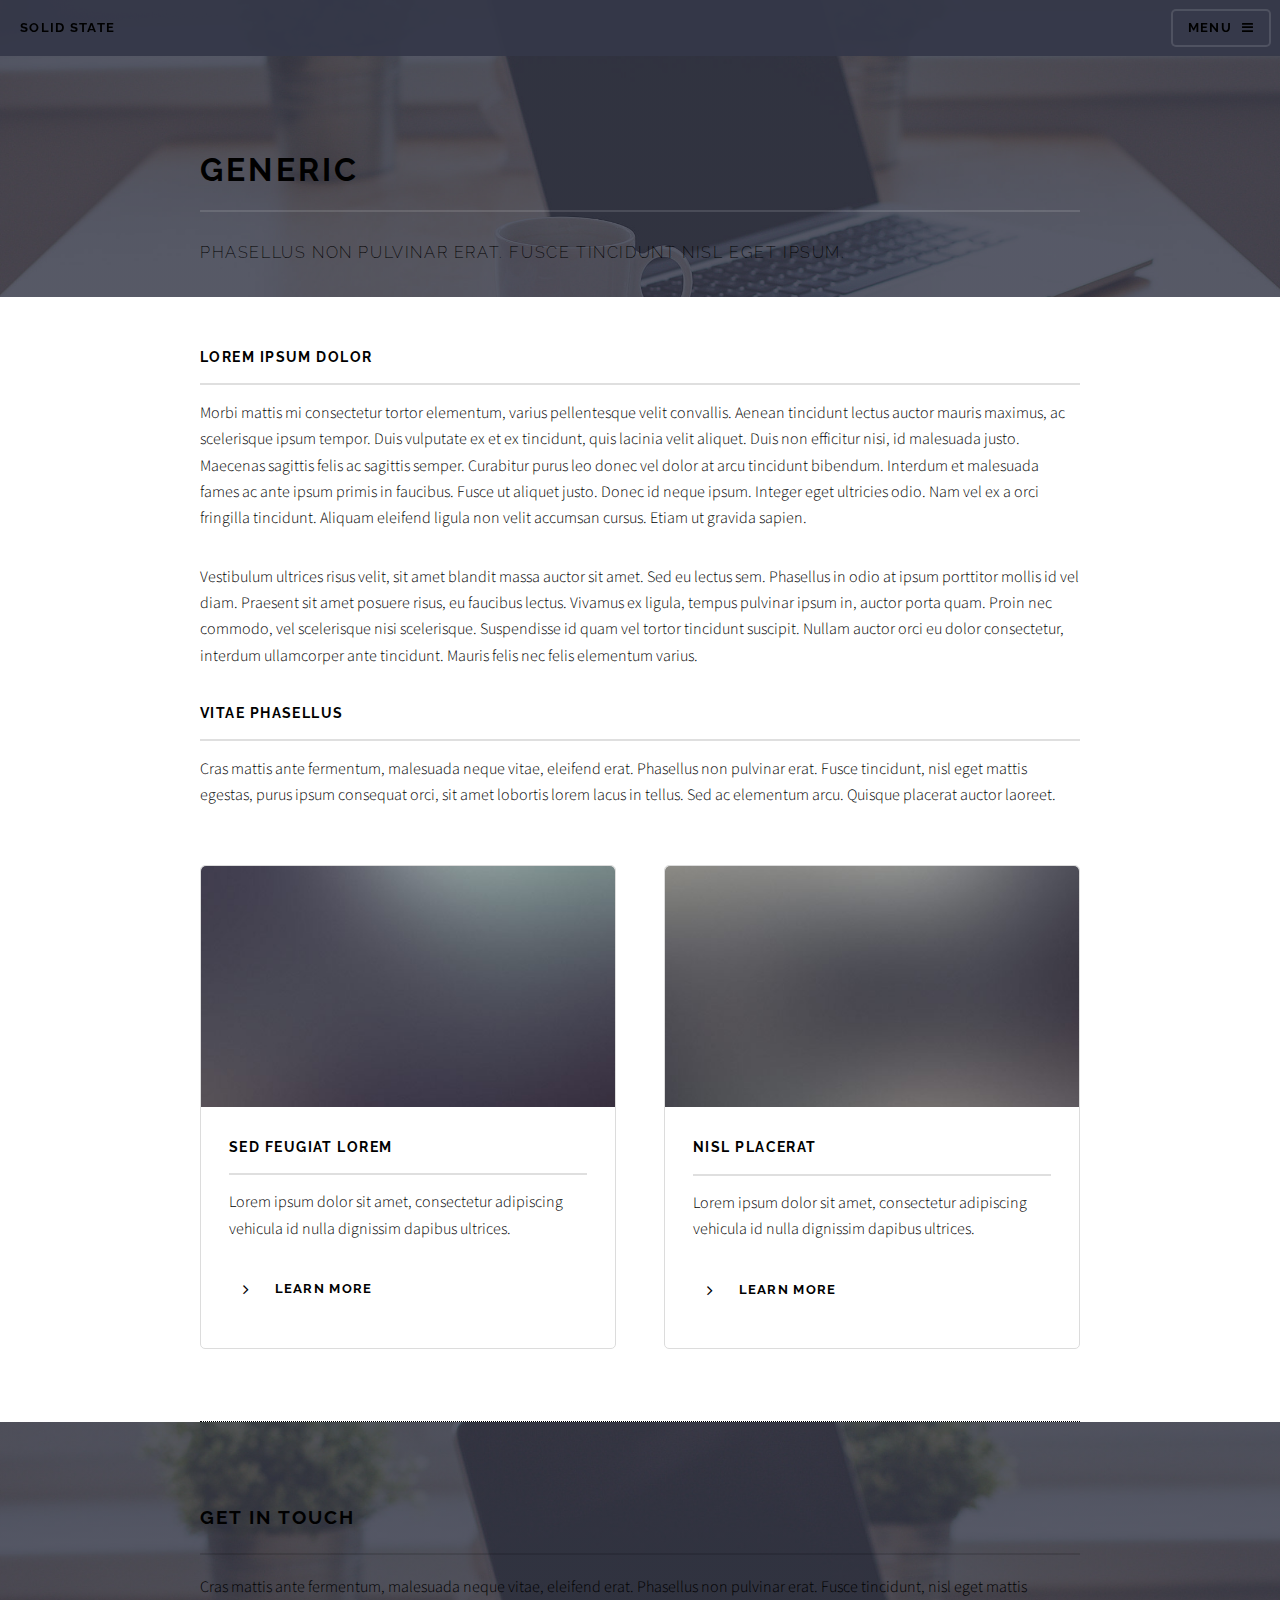
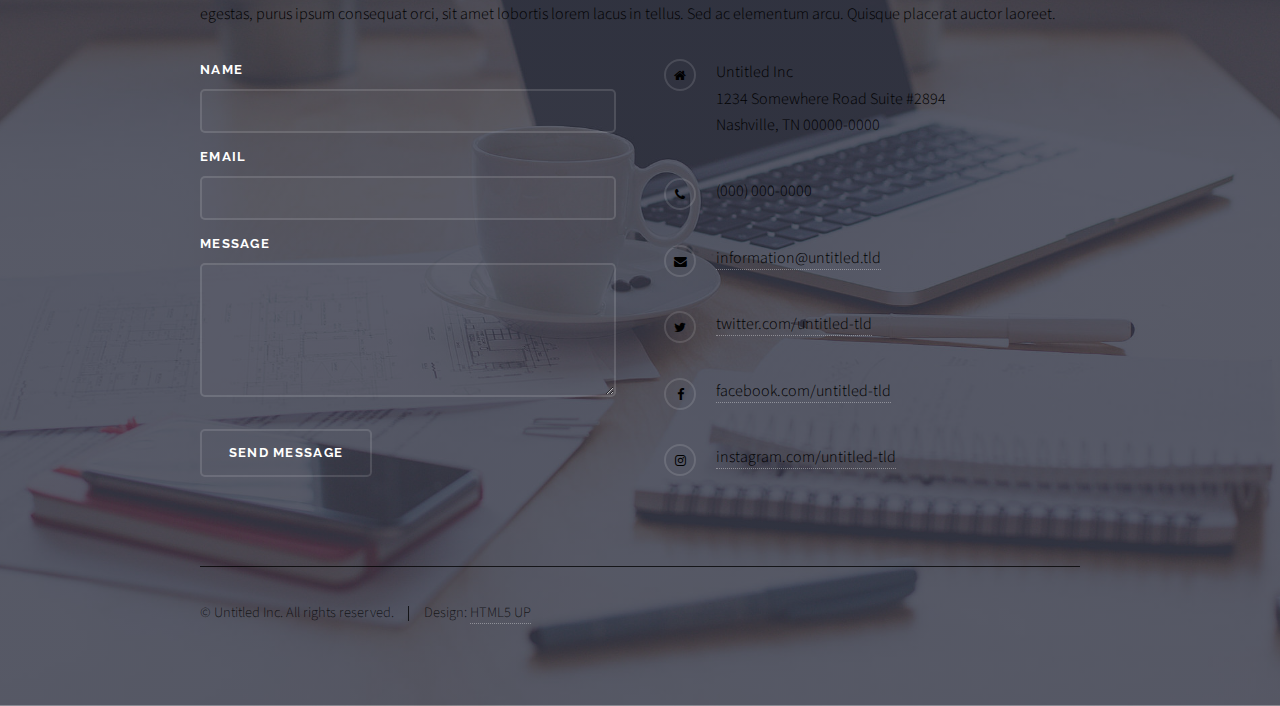
<file: generic.html>
<!DOCTYPE HTML>
<!--
	Solid State by HTML5 UP
	html5up.net | @ajlkn
	Free for personal and commercial use under the CCA 3.0 license (html5up.net/license)
-->
<html>
	<head>
		<title>Generic - Solid State by HTML5 UP</title>
		<meta charset="utf-8" />
		<meta name="viewport" content="width=device-width, initial-scale=1" />
		<!--[if lte IE 8]><script src="assets/js/ie/html5shiv.js"></script><![endif]-->
		<link rel="stylesheet" href="assets/css/main.css" />
		<!--[if lte IE 9]><link rel="stylesheet" href="assets/css/ie9.css" /><![endif]-->
		<!--[if lte IE 8]><link rel="stylesheet" href="assets/css/ie8.css" /><![endif]-->
	</head>
	<body>

		<!-- Page Wrapper -->
			<div id="page-wrapper">

				<!-- Header -->
					<header id="header">
						<h1><a href="index.html">Solid State</a></h1>
						<nav>
							<a href="#menu">Menu</a>
						</nav>
					</header>

				<!-- Menu -->
					<nav id="menu">
						<div class="inner">
							<h2>Menu</h2>
							<ul class="links">
								<li><a href="index.html">Home</a></li>
								<li><a href="generic.html">Generic</a></li>
								<li><a href="elements.html">Elements</a></li>
								<li><a href="#">Log In</a></li>
								<li><a href="#">Sign Up</a></li>
							</ul>
							<a href="#" class="close">Close</a>
						</div>
					</nav>

				<!-- Wrapper -->
					<section id="wrapper">
						<header>
							<div class="inner">
								<h2>Generic</h2>
								<p>Phasellus non pulvinar erat. Fusce tincidunt nisl eget ipsum.</p>
							</div>
						</header>

						<!-- Content -->
							<div class="wrapper">
								<div class="inner">

									<h3 class="major">Lorem ipsum dolor</h3>
									<p>Morbi mattis mi consectetur tortor elementum, varius pellentesque velit convallis. Aenean tincidunt lectus auctor mauris maximus, ac scelerisque ipsum tempor. Duis vulputate ex et ex tincidunt, quis lacinia velit aliquet. Duis non efficitur nisi, id malesuada justo. Maecenas sagittis felis ac sagittis semper. Curabitur purus leo donec vel dolor at arcu tincidunt bibendum. Interdum et malesuada fames ac ante ipsum primis in faucibus. Fusce ut aliquet justo. Donec id neque ipsum. Integer eget ultricies odio. Nam vel ex a orci fringilla tincidunt. Aliquam eleifend ligula non velit accumsan cursus. Etiam ut gravida sapien.</p>

									<p>Vestibulum ultrices risus velit, sit amet blandit massa auctor sit amet. Sed eu lectus sem. Phasellus in odio at ipsum porttitor mollis id vel diam. Praesent sit amet posuere risus, eu faucibus lectus. Vivamus ex ligula, tempus pulvinar ipsum in, auctor porta quam. Proin nec commodo, vel scelerisque nisi scelerisque. Suspendisse id quam vel tortor tincidunt suscipit. Nullam auctor orci eu dolor consectetur, interdum ullamcorper ante tincidunt. Mauris felis nec felis elementum varius.</p>

									<h3 class="major">Vitae phasellus</h3>
									<p>Cras mattis ante fermentum, malesuada neque vitae, eleifend erat. Phasellus non pulvinar erat. Fusce tincidunt, nisl eget mattis egestas, purus ipsum consequat orci, sit amet lobortis lorem lacus in tellus. Sed ac elementum arcu. Quisque placerat auctor laoreet.</p>

									<section class="features">
										<article>
											<a href="#" class="image"><img src="images/pic04.jpg" alt="" /></a>
											<h3 class="major">Sed feugiat lorem</h3>
											<p>Lorem ipsum dolor sit amet, consectetur adipiscing vehicula id nulla dignissim dapibus ultrices.</p>
											<a href="#" class="special">Learn more</a>
										</article>
										<article>
											<a href="#" class="image"><img src="images/pic05.jpg" alt="" /></a>
											<h3 class="major">Nisl placerat</h3>
											<p>Lorem ipsum dolor sit amet, consectetur adipiscing vehicula id nulla dignissim dapibus ultrices.</p>
											<a href="#" class="special">Learn more</a>
										</article>
									</section>

								</div>
							</div>

					</section>

				<!-- Footer -->
					<section id="footer">
						<div class="inner">
							<h2 class="major">Get in touch</h2>
							<p>Cras mattis ante fermentum, malesuada neque vitae, eleifend erat. Phasellus non pulvinar erat. Fusce tincidunt, nisl eget mattis egestas, purus ipsum consequat orci, sit amet lobortis lorem lacus in tellus. Sed ac elementum arcu. Quisque placerat auctor laoreet.</p>
							<form method="post" action="#">
								<div class="field">
									<label for="name">Name</label>
									<input type="text" name="name" id="name" />
								</div>
								<div class="field">
									<label for="email">Email</label>
									<input type="email" name="email" id="email" />
								</div>
								<div class="field">
									<label for="message">Message</label>
									<textarea name="message" id="message" rows="4"></textarea>
								</div>
								<ul class="actions">
									<li><input type="submit" value="Send Message" /></li>
								</ul>
							</form>
							<ul class="contact">
								<li class="fa-home">
									Untitled Inc<br />
									1234 Somewhere Road Suite #2894<br />
									Nashville, TN 00000-0000
								</li>
								<li class="fa-phone">(000) 000-0000</li>
								<li class="fa-envelope"><a href="#">information@untitled.tld</a></li>
								<li class="fa-twitter"><a href="#">twitter.com/untitled-tld</a></li>
								<li class="fa-facebook"><a href="#">facebook.com/untitled-tld</a></li>
								<li class="fa-instagram"><a href="#">instagram.com/untitled-tld</a></li>
							</ul>
							<ul class="copyright">
								<li>&copy; Untitled Inc. All rights reserved.</li><li>Design: <a href="http://html5up.net">HTML5 UP</a></li>
							</ul>
						</div>
					</section>

			</div>

		<!-- Scripts -->
			<script src="assets/js/skel.min.js"></script>
			<script src="assets/js/jquery.min.js"></script>
			<script src="assets/js/jquery.scrollex.min.js"></script>
			<script src="assets/js/util.js"></script>
			<!--[if lte IE 8]><script src="assets/js/ie/respond.min.js"></script><![endif]-->
			<script src="assets/js/main.js"></script>

	</body>
</html>
</file>
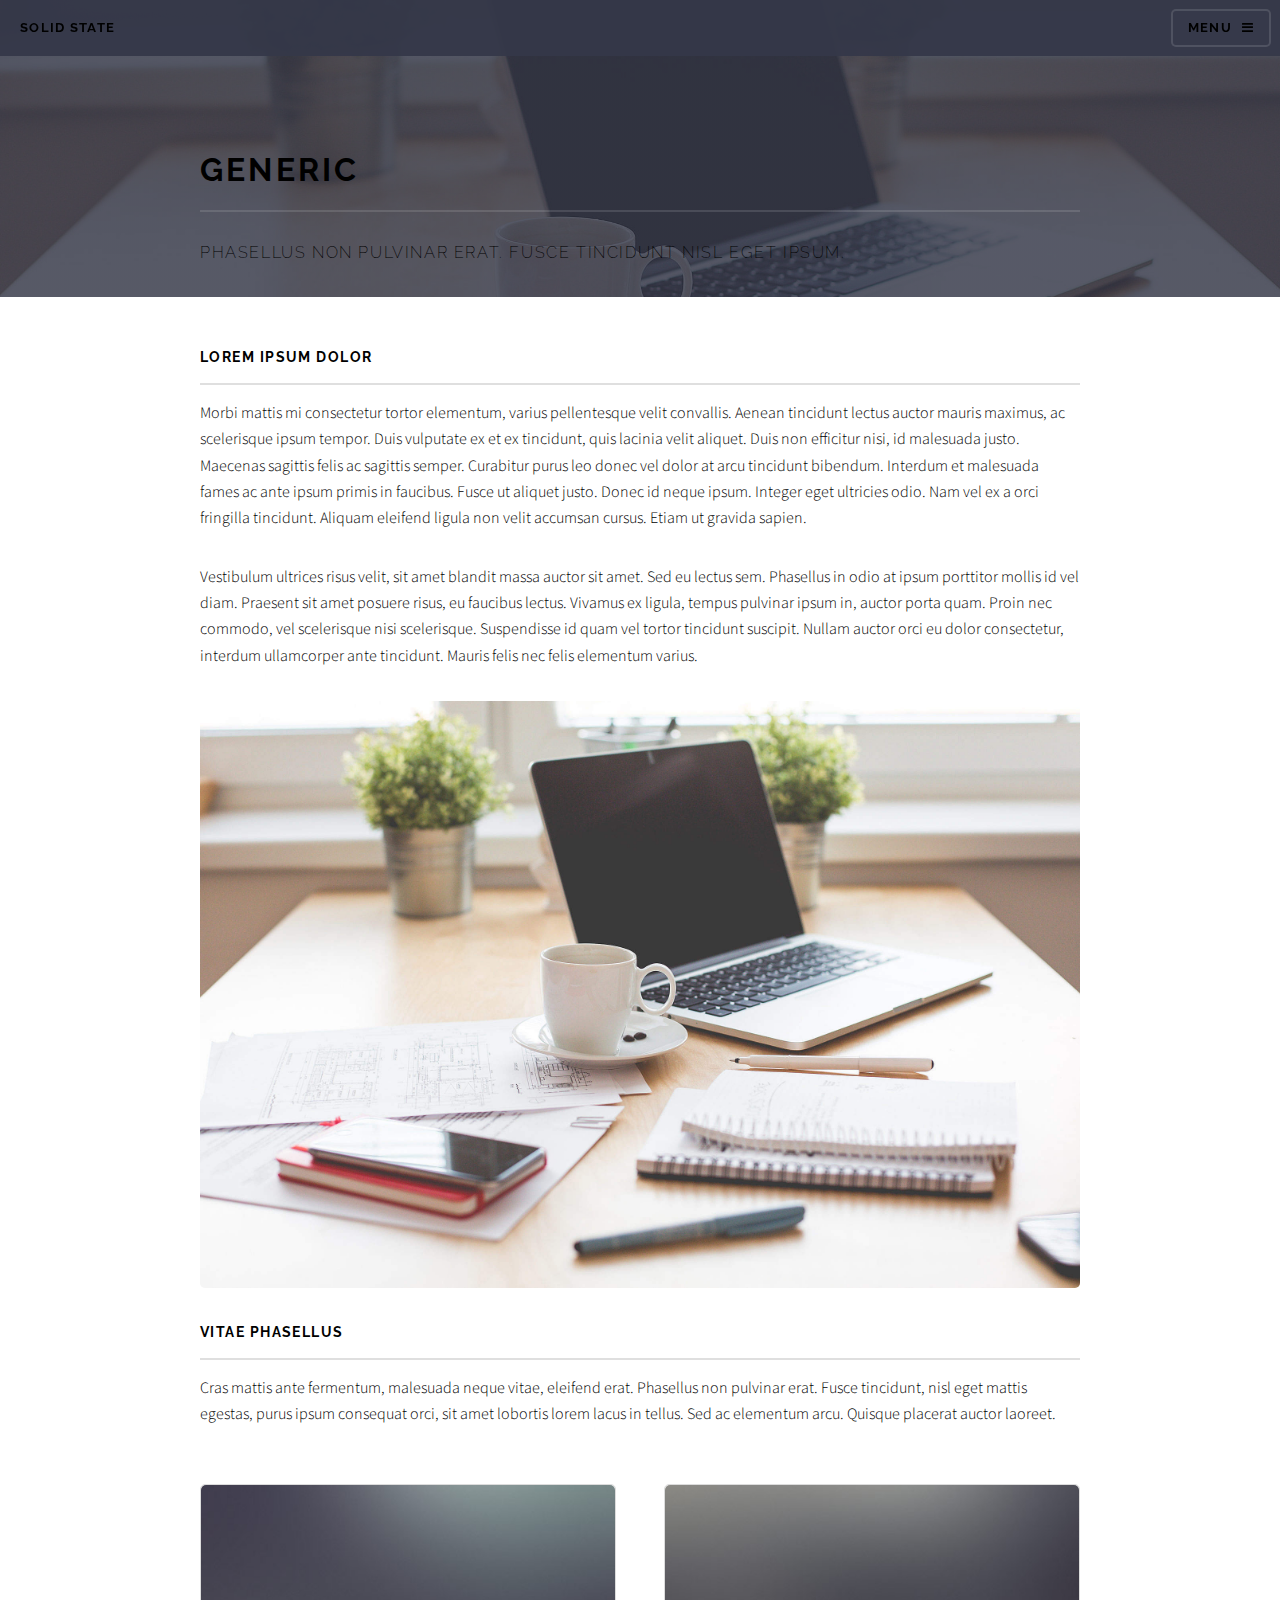
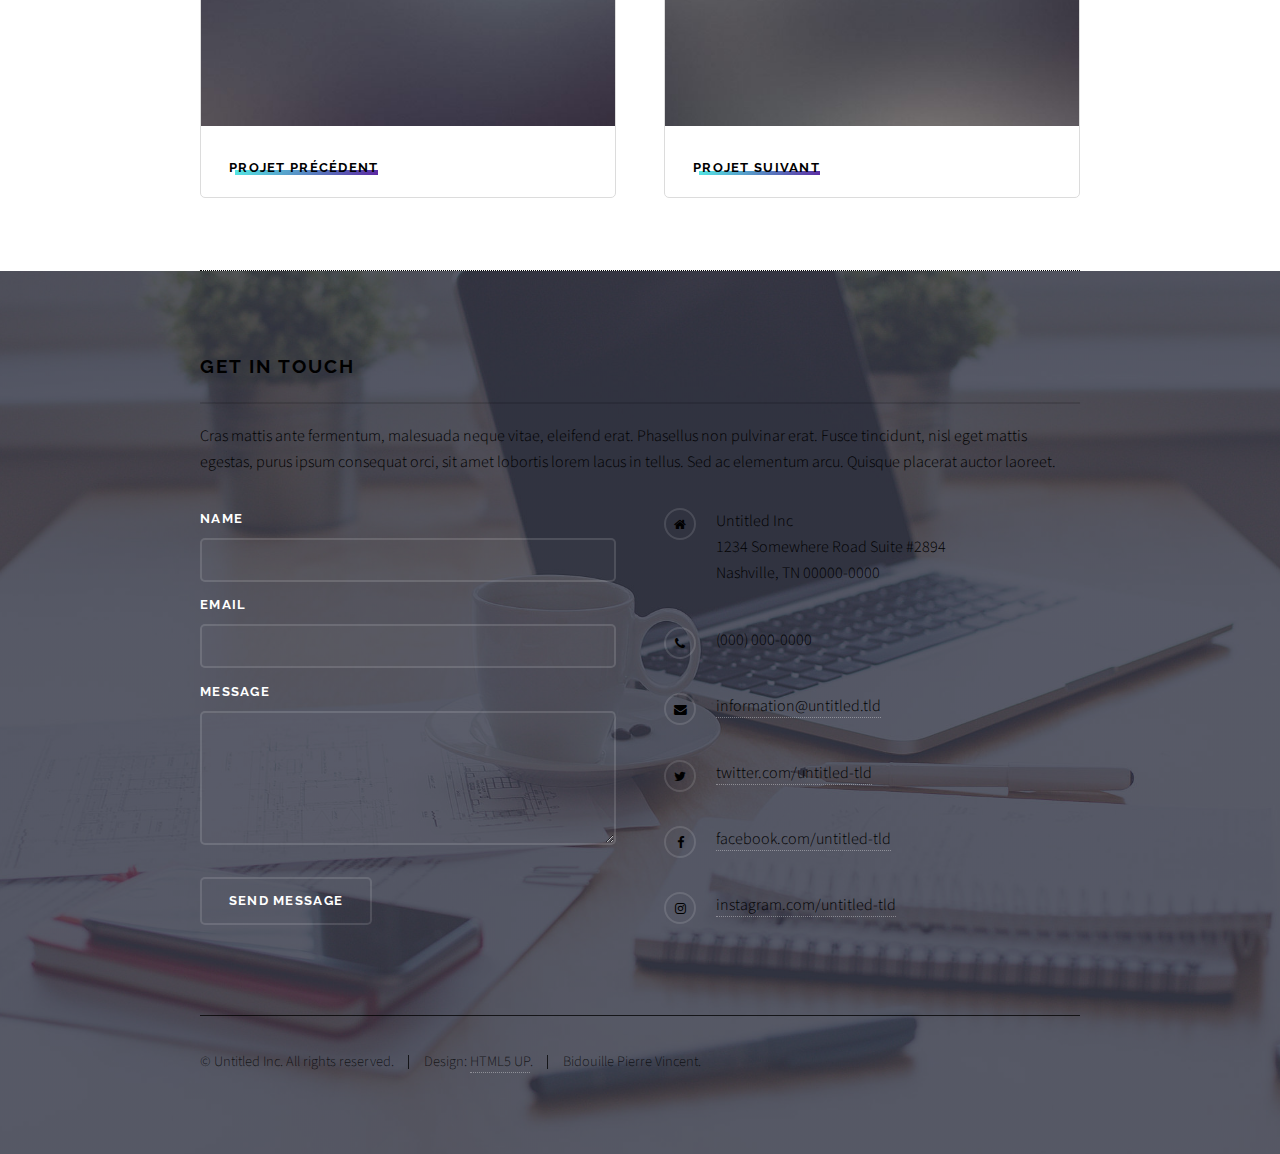
<file: page-projet.html>
<!DOCTYPE HTML>
<!--
	Solid State by HTML5 UP
	html5up.net | @ajlkn
	Free for personal and commercial use under the CCA 3.0 license (html5up.net/license)
-->
<html>
	<head>
		<title>Generic - Solid State by HTML5 UP</title>
		<meta charset="utf-8" />
		<meta name="viewport" content="width=device-width, initial-scale=1" />
		<!--[if lte IE 8]><script src="assets/js/ie/html5shiv.js"></script><![endif]-->
		<link rel="stylesheet" href="assets/css/main.css" />
		<!--[if lte IE 9]><link rel="stylesheet" href="assets/css/ie9.css" /><![endif]-->
		<!--[if lte IE 8]><link rel="stylesheet" href="assets/css/ie8.css" /><![endif]-->
	</head>
	<body>

		<!-- Page Wrapper -->
			<div id="page-wrapper">

				<!-- Header -->
					<header id="header">
						<h1><a href="index.html">Solid State</a></h1>
						<nav>
							<a href="#menu">Menu</a>
						</nav>
					</header>

				<!-- Menu -->
					<nav id="menu">
						<div class="inner">
							<h2>Menu</h2>
							<ul class="links">
								<li><a href="index.html">Home</a></li>
								<li><a href="generic.html">Generic</a></li>
								<li><a href="elements.html">Elements</a></li>
								<li><a href="#">Log In</a></li>
								<li><a href="#">Sign Up</a></li>
							</ul>
							<a href="#" class="close">Close</a>
						</div>
					</nav>

				<!-- Wrapper -->
					<section id="wrapper">
						<header>
							<div class="inner">
								<h2>Generic</h2>
								<p>Phasellus non pulvinar erat. Fusce tincidunt nisl eget ipsum.</p>
							</div>
						</header>

						<!-- Content -->
							<div class="wrapper">
								<div class="inner">

									<h3 class="major">Lorem ipsum dolor</h3>
									<p>Morbi mattis mi consectetur tortor elementum, varius pellentesque velit convallis. Aenean tincidunt lectus auctor mauris maximus, ac scelerisque ipsum tempor. Duis vulputate ex et ex tincidunt, quis lacinia velit aliquet. Duis non efficitur nisi, id malesuada justo. Maecenas sagittis felis ac sagittis semper. Curabitur purus leo donec vel dolor at arcu tincidunt bibendum. Interdum et malesuada fames ac ante ipsum primis in faucibus. Fusce ut aliquet justo. Donec id neque ipsum. Integer eget ultricies odio. Nam vel ex a orci fringilla tincidunt. Aliquam eleifend ligula non velit accumsan cursus. Etiam ut gravida sapien.</p>

									<p>Vestibulum ultrices risus velit, sit amet blandit massa auctor sit amet. Sed eu lectus sem. Phasellus in odio at ipsum porttitor mollis id vel diam. Praesent sit amet posuere risus, eu faucibus lectus. Vivamus ex ligula, tempus pulvinar ipsum in, auctor porta quam. Proin nec commodo, vel scelerisque nisi scelerisque. Suspendisse id quam vel tortor tincidunt suscipit. Nullam auctor orci eu dolor consectetur, interdum ullamcorper ante tincidunt. Mauris felis nec felis elementum varius.</p>
									 <div class="12u$"><span class="image fit"><img src="images/bg.jpg"></span></div>

									<h3 class="major">Vitae phasellus</h3>
									<p>Cras mattis ante fermentum, malesuada neque vitae, eleifend erat. Phasellus non pulvinar erat. Fusce tincidunt, nisl eget mattis egestas, purus ipsum consequat orci, sit amet lobortis lorem lacus in tellus. Sed ac elementum arcu. Quisque placerat auctor laoreet.</p>

									<section class="features">
										<article>
											<a href="#" class="image"><img src="images/pic04.jpg" alt="" /></a>
											<a href="#" class="underline">Projet précédent</a>
										</article>
										<article>
											<a href="#" class="image"><img src="images/pic05.jpg" alt="" /></a>
											<a href="#" class="underline">Projet suivant</a>
										</article>
									</section>

								</div>
							</div>

					</section>

				<!-- Footer -->
					<section id="footer">
						<div class="inner">
							<h2 class="major">Get in touch</h2>
							<p>Cras mattis ante fermentum, malesuada neque vitae, eleifend erat. Phasellus non pulvinar erat. Fusce tincidunt, nisl eget mattis egestas, purus ipsum consequat orci, sit amet lobortis lorem lacus in tellus. Sed ac elementum arcu. Quisque placerat auctor laoreet.</p>
							<form method="post" action="#">
								<div class="field">
									<label for="name">Name</label>
									<input type="text" name="name" id="name" />
								</div>
								<div class="field">
									<label for="email">Email</label>
									<input type="email" name="email" id="email" />
								</div>
								<div class="field">
									<label for="message">Message</label>
									<textarea name="message" id="message" rows="4"></textarea>
								</div>
								<ul class="actions">
									<li><input type="submit" value="Send Message" /></li>
								</ul>
							</form>
							<ul class="contact">
								<li class="fa-home">
									Untitled Inc<br />
									1234 Somewhere Road Suite #2894<br />
									Nashville, TN 00000-0000
								</li>
								<li class="fa-phone">(000) 000-0000</li>
								<li class="fa-envelope"><a href="#">information@untitled.tld</a></li>
								<li class="fa-twitter"><a href="#">twitter.com/untitled-tld</a></li>
								<li class="fa-facebook"><a href="#">facebook.com/untitled-tld</a></li>
								<li class="fa-instagram"><a href="#">instagram.com/untitled-tld</a></li>
							</ul>
							<ul class="copyright">
								<li>&copy; Untitled Inc. All rights reserved.</li><li>Design: <a href="http://html5up.net">HTML5 UP</a>.</li><li>Bidouille Pierre Vincent.</li>
							</ul>
						</div>
					</section>

			</div>

		<!-- Scripts -->
			<script src="assets/js/skel.min.js"></script>
			<script src="assets/js/jquery.min.js"></script>
			<script src="assets/js/jquery.scrollex.min.js"></script>
			<script src="assets/js/util.js"></script>
			<!--[if lte IE 8]><script src="assets/js/ie/respond.min.js"></script><![endif]-->
			<script src="assets/js/main.js"></script>

	</body>
</html>
</file>
<file: assets/css/ie9.css>
/*
	Solid State by HTML5 UP
	html5up.net | @ajlkn
	Free for personal and commercial use under the CCA 3.0 license (html5up.net/license)
*/

/* Basic */

	body {
		background-color: #2e3141;
		background-image: url("../../images/bg.jpg");
		background-size: cover;
		background-attachment: fixed;
		background-position: center;
	}

		body:before {
			background: rgba(46, 49, 65, 0.8);
			content: '';
			display: block;
			height: 100%;
			left: 0;
			position: fixed;
			top: 0;
			width: 100%;
		}

		body > * {
			position: relative;
			z-index: 1;
		}

/* Features */

	.features article {
		display: inline-block;
		width: 45%;
	}

/* Menu */

	#menu .inner {
		margin: 4em auto;
	}

/* Wrapper */

	#wrapper > header {
		background: none !important;
	}

	.wrapper.spotlight .inner {
		text-align: left !important;
	}

	.wrapper.spotlight .image {
		display: inline-block;
		margin: 0 3em 2em 0 !important;
		vertical-align: middle;
		width: 24%;
	}

	.wrapper.spotlight .content {
		display: inline-block;
		vertical-align: middle;
		width: 70%;
	}

/* Banner */

	#banner {
		background: none !important;
	}

/* Footer */

	#footer {
		background: none !important;
	}

		#footer .inner form {
			display: inline-block;
			width: 45%;
		}

		#footer .inner .contact {
			display: inline-block;
			width: 45%;
		}
</file>
<file: assets/css/ie8.css>
/*
	Solid State by HTML5 UP
	html5up.net | @ajlkn
	Free for personal and commercial use under the CCA 3.0 license (html5up.net/license)
*/

/* Basic */

	body {
		-ms-behavior: url("assets/js/backgroundsize.min.htc");
	}

/* Type */

	h1.major, h2.major, h3.major, h4.major, h5.major, h6.major {
		border-bottom: solid 2px #ffffff;
	}

	blockquote {
		border-left: solid 4px #ffffff;
	}

	code {
		border: solid 2px #ffffff;
	}

	hr {
		border-bottom: solid 2px #ffffff;
	}

/* Button */

	input[type="submit"],
	input[type="reset"],
	input[type="button"],
	button,
	.button {
		position: relative;
		-ms-behavior: url("assets/js/ie/PIE.htc");
		border: solid 2px #ffffff;
	}

		input[type="submit"].special,
		input[type="reset"].special,
		input[type="button"].special,
		button.special,
		.button.special {
			border: 0;
		}

/* Form */

	input[type="text"],
	input[type="password"],
	input[type="email"],
	input[type="tel"],
	select,
	textarea {
		position: relative;
		-ms-behavior: url("assets/js/ie/PIE.htc");
		background: transparent;
		border: solid 2px #ffffff;
	}

/* Table */

	table tbody tr {
		border: solid 1px #ffffff;
		border-left: 0;
		border-right: 0;
	}

	table.alt tbody tr td {
		border: solid 1px #ffffff;
		border-left-width: 0;
		border-top-width: 0;
	}

		table.alt tbody tr td:first-child {
			border-left-width: 1px;
		}

	table.alt tbody tr:first-child td {
		border-top-width: 1px;
	}

	table.alt thead {
		border-bottom: 0;
	}

	table.alt tfoot {
		border-top: 0;
	}

/* Features */

	.features article {
		-ms-behavior: url("assets/js/ie/PIE.htc");
		position: relative;
		width: 44%;
	}

		.features article .image {
			margin-top: 0;
			margin-left: 0;
			width: 100%;
		}

/* Menu */

	#menu {
		background: #2e3141;
	}

		#menu h2 {
			border-bottom: solid 2px #ffffff;
		}

/* Header */

	#header {
		background-color: #353849;
	}

/* Wrapper */

	.wrapper {
		margin: 0;
	}

		.wrapper:before, .wrapper:after {
			display: none;
		}

		.wrapper.spotlight .image {
			-ms-behavior: url("assets/js/ie/PIE.htc");
		}

			.wrapper.spotlight .image img {
				position: relative;
				-ms-behavior: url("assets/js/ie/PIE.htc");
			}

/* Banner */

	#banner .logo .icon {
		border: solid 2px #ffffff;
		-ms-behavior: url("assets/js/ie/PIE.htc");
	}

	#banner h2 {
		border-bottom: solid 2px #ffffff;
	}

/* Footer */

	#footer .inner .copyright {
		border-top: solid 2px #ffffff;
	}

		#footer .inner .copyright li {
			border-left: solid 2px #ffffff;
		}
</file>
<file: assets/css/main.css>
@import url(font-awesome.min.css);
@import url("https://fonts.googleapis.com/css?family=Raleway:200,700|Source+Sans+Pro:300,600,300italic,600italic");

/*
	Solid State by HTML5 UP
	html5up.net | @ajlkn
	Free for personal and commercial use under the CCA 3.0 license (html5up.net/license)
*/

/* Reset */

	html, body, div, span, applet, object, iframe, h1, h2, h3, h4, h5, h6, p, blockquote, pre, a, abbr, acronym, address, big, cite, code, del, dfn, em, img, ins, kbd, q, s, samp, small, strike, strong, sub, sup, tt, var, b, u, i, center, dl, dt, dd, ol, ul, li, fieldset, form, label, legend, table, caption, tbody, tfoot, thead, tr, th, td, article, aside, canvas, details, embed, figure, figcaption, footer, header, hgroup, menu, nav, output, ruby, section, summary, time, mark, audio, video {
		margin: 0;
		padding: 0;
		border: 0;
		font-size: 100%;
		font: inherit;
		vertical-align: baseline;
	}

	article, aside, details, figcaption, figure, footer, header, hgroup, menu, nav, section {
		display: block;
	}

	body {
		line-height: 1;
	}

	ol, ul {
		list-style: none;
	}

	blockquote, q {
		quotes: none;
	}

	blockquote:before, blockquote:after, q:before, q:after {
		content: '';
		content: none;
	}

	table {
		border-collapse: collapse;
		border-spacing: 0;
	}

	body {
		-webkit-text-size-adjust: none;
	}

/* Box Model */

	*, *:before, *:after {
		-moz-box-sizing: border-box;
		-webkit-box-sizing: border-box;
		box-sizing: border-box;
	}

/* Grid */

	.row {
		border-bottom: solid 1px transparent;
		-moz-box-sizing: border-box;
		-webkit-box-sizing: border-box;
		box-sizing: border-box;
	}

	.row > * {
		float: left;
		-moz-box-sizing: border-box;
		-webkit-box-sizing: border-box;
		box-sizing: border-box;
	}

	.row:after, .row:before {
		content: '';
		display: block;
		clear: both;
		height: 0;
	}

	.row.uniform > * > :first-child {
		margin-top: 0;
	}

	.row.uniform > * > :last-child {
		margin-bottom: 0;
	}

	.row.\30 \25 > * {
		padding: 0 0 0 0em;
	}

	.row.\30 \25 {
		margin: 0 0 -1px 0em;
	}

	.row.uniform.\30 \25 > * {
		padding: 0em 0 0 0em;
	}

	.row.uniform.\30 \25 {
		margin: 0em 0 -1px 0em;
	}

	.row > * {
		padding: 0 0 0 1.75em;
	}

	.row {
		margin: 0 0 -1px -1.75em;
	}

	.row.uniform > * {
		padding: 1.75em 0 0 1.75em;
	}

	.row.uniform {
		margin: -1.75em 0 -1px -1.75em;
	}

	.row.\32 00\25 > * {
		padding: 0 0 0 3.5em;
	}

	.row.\32 00\25 {
		margin: 0 0 -1px -3.5em;
	}

	.row.uniform.\32 00\25 > * {
		padding: 3.5em 0 0 3.5em;
	}

	.row.uniform.\32 00\25 {
		margin: -3.5em 0 -1px -3.5em;
	}

	.row.\31 50\25 > * {
		padding: 0 0 0 2.625em;
	}

	.row.\31 50\25 {
		margin: 0 0 -1px -2.625em;
	}

	.row.uniform.\31 50\25 > * {
		padding: 2.625em 0 0 2.625em;
	}

	.row.uniform.\31 50\25 {
		margin: -2.625em 0 -1px -2.625em;
	}

	.row.\35 0\25 > * {
		padding: 0 0 0 0.875em;
	}

	.row.\35 0\25 {
		margin: 0 0 -1px -0.875em;
	}

	.row.uniform.\35 0\25 > * {
		padding: 0.875em 0 0 0.875em;
	}

	.row.uniform.\35 0\25 {
		margin: -0.875em 0 -1px -0.875em;
	}

	.row.\32 5\25 > * {
		padding: 0 0 0 0.4375em;
	}

	.row.\32 5\25 {
		margin: 0 0 -1px -0.4375em;
	}

	.row.uniform.\32 5\25 > * {
		padding: 0.4375em 0 0 0.4375em;
	}

	.row.uniform.\32 5\25 {
		margin: -0.4375em 0 -1px -0.4375em;
	}

	.\31 2u, .\31 2u\24 {
		width: 100%;
		clear: none;
		margin-left: 0;
	}

	.\31 1u, .\31 1u\24 {
		width: 91.6666666667%;
		clear: none;
		margin-left: 0;
	}

	.\31 0u, .\31 0u\24 {
		width: 83.3333333333%;
		clear: none;
		margin-left: 0;
	}

	.\39 u, .\39 u\24 {
		width: 75%;
		clear: none;
		margin-left: 0;
	}

	.\38 u, .\38 u\24 {
		width: 66.6666666667%;
		clear: none;
		margin-left: 0;
	}

	.\37 u, .\37 u\24 {
		width: 58.3333333333%;
		clear: none;
		margin-left: 0;
	}

	.\36 u, .\36 u\24 {
		width: 50%;
		clear: none;
		margin-left: 0;
	}

	.\35 u, .\35 u\24 {
		width: 41.6666666667%;
		clear: none;
		margin-left: 0;
	}

	.\34 u, .\34 u\24 {
		width: 33.3333333333%;
		clear: none;
		margin-left: 0;
	}

	.\33 u, .\33 u\24 {
		width: 25%;
		clear: none;
		margin-left: 0;
	}

	.\32 u, .\32 u\24 {
		width: 16.6666666667%;
		clear: none;
		margin-left: 0;
	}

	.\31 u, .\31 u\24 {
		width: 8.3333333333%;
		clear: none;
		margin-left: 0;
	}

	.\31 2u\24 + *,
	.\31 1u\24 + *,
	.\31 0u\24 + *,
	.\39 u\24 + *,
	.\38 u\24 + *,
	.\37 u\24 + *,
	.\36 u\24 + *,
	.\35 u\24 + *,
	.\34 u\24 + *,
	.\33 u\24 + *,
	.\32 u\24 + *,
	.\31 u\24 + * {
		clear: left;
	}

	.\-11u {
		margin-left: 91.66667%;
	}

	.\-10u {
		margin-left: 83.33333%;
	}

	.\-9u {
		margin-left: 75%;
	}

	.\-8u {
		margin-left: 66.66667%;
	}

	.\-7u {
		margin-left: 58.33333%;
	}

	.\-6u {
		margin-left: 50%;
	}

	.\-5u {
		margin-left: 41.66667%;
	}

	.\-4u {
		margin-left: 33.33333%;
	}

	.\-3u {
		margin-left: 25%;
	}

	.\-2u {
		margin-left: 16.66667%;
	}

	.\-1u {
		margin-left: 8.33333%;
	}

	@media screen and (max-width: 1680px) {

		.row > * {
			padding: 0 0 0 1.75em;
		}

		.row {
			margin: 0 0 -1px -1.75em;
		}

		.row.uniform > * {
			padding: 1.75em 0 0 1.75em;
		}

		.row.uniform {
			margin: -1.75em 0 -1px -1.75em;
		}

		.row.\32 00\25 > * {
			padding: 0 0 0 3.5em;
		}

		.row.\32 00\25 {
			margin: 0 0 -1px -3.5em;
		}

		.row.uniform.\32 00\25 > * {
			padding: 3.5em 0 0 3.5em;
		}

		.row.uniform.\32 00\25 {
			margin: -3.5em 0 -1px -3.5em;
		}

		.row.\31 50\25 > * {
			padding: 0 0 0 2.625em;
		}

		.row.\31 50\25 {
			margin: 0 0 -1px -2.625em;
		}

		.row.uniform.\31 50\25 > * {
			padding: 2.625em 0 0 2.625em;
		}

		.row.uniform.\31 50\25 {
			margin: -2.625em 0 -1px -2.625em;
		}

		.row.\35 0\25 > * {
			padding: 0 0 0 0.875em;
		}

		.row.\35 0\25 {
			margin: 0 0 -1px -0.875em;
		}

		.row.uniform.\35 0\25 > * {
			padding: 0.875em 0 0 0.875em;
		}

		.row.uniform.\35 0\25 {
			margin: -0.875em 0 -1px -0.875em;
		}

		.row.\32 5\25 > * {
			padding: 0 0 0 0.4375em;
		}

		.row.\32 5\25 {
			margin: 0 0 -1px -0.4375em;
		}

		.row.uniform.\32 5\25 > * {
			padding: 0.4375em 0 0 0.4375em;
		}

		.row.uniform.\32 5\25 {
			margin: -0.4375em 0 -1px -0.4375em;
		}

		.\31 2u\28xlarge\29, .\31 2u\24\28xlarge\29 {
			width: 100%;
			clear: none;
			margin-left: 0;
		}

		.\31 1u\28xlarge\29, .\31 1u\24\28xlarge\29 {
			width: 91.6666666667%;
			clear: none;
			margin-left: 0;
		}

		.\31 0u\28xlarge\29, .\31 0u\24\28xlarge\29 {
			width: 83.3333333333%;
			clear: none;
			margin-left: 0;
		}

		.\39 u\28xlarge\29, .\39 u\24\28xlarge\29 {
			width: 75%;
			clear: none;
			margin-left: 0;
		}

		.\38 u\28xlarge\29, .\38 u\24\28xlarge\29 {
			width: 66.6666666667%;
			clear: none;
			margin-left: 0;
		}

		.\37 u\28xlarge\29, .\37 u\24\28xlarge\29 {
			width: 58.3333333333%;
			clear: none;
			margin-left: 0;
		}

		.\36 u\28xlarge\29, .\36 u\24\28xlarge\29 {
			width: 50%;
			clear: none;
			margin-left: 0;
		}

		.\35 u\28xlarge\29, .\35 u\24\28xlarge\29 {
			width: 41.6666666667%;
			clear: none;
			margin-left: 0;
		}

		.\34 u\28xlarge\29, .\34 u\24\28xlarge\29 {
			width: 33.3333333333%;
			clear: none;
			margin-left: 0;
		}

		.\33 u\28xlarge\29, .\33 u\24\28xlarge\29 {
			width: 25%;
			clear: none;
			margin-left: 0;
		}

		.\32 u\28xlarge\29, .\32 u\24\28xlarge\29 {
			width: 16.6666666667%;
			clear: none;
			margin-left: 0;
		}

		.\31 u\28xlarge\29, .\31 u\24\28xlarge\29 {
			width: 8.3333333333%;
			clear: none;
			margin-left: 0;
		}

		.\31 2u\24\28xlarge\29 + *,
		.\31 1u\24\28xlarge\29 + *,
		.\31 0u\24\28xlarge\29 + *,
		.\39 u\24\28xlarge\29 + *,
		.\38 u\24\28xlarge\29 + *,
		.\37 u\24\28xlarge\29 + *,
		.\36 u\24\28xlarge\29 + *,
		.\35 u\24\28xlarge\29 + *,
		.\34 u\24\28xlarge\29 + *,
		.\33 u\24\28xlarge\29 + *,
		.\32 u\24\28xlarge\29 + *,
		.\31 u\24\28xlarge\29 + * {
			clear: left;
		}

		.\-11u\28xlarge\29 {
			margin-left: 91.66667%;
		}

		.\-10u\28xlarge\29 {
			margin-left: 83.33333%;
		}

		.\-9u\28xlarge\29 {
			margin-left: 75%;
		}

		.\-8u\28xlarge\29 {
			margin-left: 66.66667%;
		}

		.\-7u\28xlarge\29 {
			margin-left: 58.33333%;
		}

		.\-6u\28xlarge\29 {
			margin-left: 50%;
		}

		.\-5u\28xlarge\29 {
			margin-left: 41.66667%;
		}

		.\-4u\28xlarge\29 {
			margin-left: 33.33333%;
		}

		.\-3u\28xlarge\29 {
			margin-left: 25%;
		}

		.\-2u\28xlarge\29 {
			margin-left: 16.66667%;
		}

		.\-1u\28xlarge\29 {
			margin-left: 8.33333%;
		}

	}

	@media screen and (max-width: 1280px) {

		.row > * {
			padding: 0 0 0 1.75em;
		}

		.row {
			margin: 0 0 -1px -1.75em;
		}

		.row.uniform > * {
			padding: 1.75em 0 0 1.75em;
		}

		.row.uniform {
			margin: -1.75em 0 -1px -1.75em;
		}

		.row.\32 00\25 > * {
			padding: 0 0 0 3.5em;
		}

		.row.\32 00\25 {
			margin: 0 0 -1px -3.5em;
		}

		.row.uniform.\32 00\25 > * {
			padding: 3.5em 0 0 3.5em;
		}

		.row.uniform.\32 00\25 {
			margin: -3.5em 0 -1px -3.5em;
		}

		.row.\31 50\25 > * {
			padding: 0 0 0 2.625em;
		}

		.row.\31 50\25 {
			margin: 0 0 -1px -2.625em;
		}

		.row.uniform.\31 50\25 > * {
			padding: 2.625em 0 0 2.625em;
		}

		.row.uniform.\31 50\25 {
			margin: -2.625em 0 -1px -2.625em;
		}

		.row.\35 0\25 > * {
			padding: 0 0 0 0.875em;
		}

		.row.\35 0\25 {
			margin: 0 0 -1px -0.875em;
		}

		.row.uniform.\35 0\25 > * {
			padding: 0.875em 0 0 0.875em;
		}

		.row.uniform.\35 0\25 {
			margin: -0.875em 0 -1px -0.875em;
		}

		.row.\32 5\25 > * {
			padding: 0 0 0 0.4375em;
		}

		.row.\32 5\25 {
			margin: 0 0 -1px -0.4375em;
		}

		.row.uniform.\32 5\25 > * {
			padding: 0.4375em 0 0 0.4375em;
		}

		.row.uniform.\32 5\25 {
			margin: -0.4375em 0 -1px -0.4375em;
		}

		.\31 2u\28large\29, .\31 2u\24\28large\29 {
			width: 100%;
			clear: none;
			margin-left: 0;
		}

		.\31 1u\28large\29, .\31 1u\24\28large\29 {
			width: 91.6666666667%;
			clear: none;
			margin-left: 0;
		}

		.\31 0u\28large\29, .\31 0u\24\28large\29 {
			width: 83.3333333333%;
			clear: none;
			margin-left: 0;
		}

		.\39 u\28large\29, .\39 u\24\28large\29 {
			width: 75%;
			clear: none;
			margin-left: 0;
		}

		.\38 u\28large\29, .\38 u\24\28large\29 {
			width: 66.6666666667%;
			clear: none;
			margin-left: 0;
		}

		.\37 u\28large\29, .\37 u\24\28large\29 {
			width: 58.3333333333%;
			clear: none;
			margin-left: 0;
		}

		.\36 u\28large\29, .\36 u\24\28large\29 {
			width: 50%;
			clear: none;
			margin-left: 0;
		}

		.\35 u\28large\29, .\35 u\24\28large\29 {
			width: 41.6666666667%;
			clear: none;
			margin-left: 0;
		}

		.\34 u\28large\29, .\34 u\24\28large\29 {
			width: 33.3333333333%;
			clear: none;
			margin-left: 0;
		}

		.\33 u\28large\29, .\33 u\24\28large\29 {
			width: 25%;
			clear: none;
			margin-left: 0;
		}

		.\32 u\28large\29, .\32 u\24\28large\29 {
			width: 16.6666666667%;
			clear: none;
			margin-left: 0;
		}

		.\31 u\28large\29, .\31 u\24\28large\29 {
			width: 8.3333333333%;
			clear: none;
			margin-left: 0;
		}

		.\31 2u\24\28large\29 + *,
		.\31 1u\24\28large\29 + *,
		.\31 0u\24\28large\29 + *,
		.\39 u\24\28large\29 + *,
		.\38 u\24\28large\29 + *,
		.\37 u\24\28large\29 + *,
		.\36 u\24\28large\29 + *,
		.\35 u\24\28large\29 + *,
		.\34 u\24\28large\29 + *,
		.\33 u\24\28large\29 + *,
		.\32 u\24\28large\29 + *,
		.\31 u\24\28large\29 + * {
			clear: left;
		}

		.\-11u\28large\29 {
			margin-left: 91.66667%;
		}

		.\-10u\28large\29 {
			margin-left: 83.33333%;
		}

		.\-9u\28large\29 {
			margin-left: 75%;
		}

		.\-8u\28large\29 {
			margin-left: 66.66667%;
		}

		.\-7u\28large\29 {
			margin-left: 58.33333%;
		}

		.\-6u\28large\29 {
			margin-left: 50%;
		}

		.\-5u\28large\29 {
			margin-left: 41.66667%;
		}

		.\-4u\28large\29 {
			margin-left: 33.33333%;
		}

		.\-3u\28large\29 {
			margin-left: 25%;
		}

		.\-2u\28large\29 {
			margin-left: 16.66667%;
		}

		.\-1u\28large\29 {
			margin-left: 8.33333%;
		}

	}

	@media screen and (max-width: 980px) {

		.row > * {
			padding: 0 0 0 1.75em;
		}

		.row {
			margin: 0 0 -1px -1.75em;
		}

		.row.uniform > * {
			padding: 1.75em 0 0 1.75em;
		}

		.row.uniform {
			margin: -1.75em 0 -1px -1.75em;
		}

		.row.\32 00\25 > * {
			padding: 0 0 0 3.5em;
		}

		.row.\32 00\25 {
			margin: 0 0 -1px -3.5em;
		}

		.row.uniform.\32 00\25 > * {
			padding: 3.5em 0 0 3.5em;
		}

		.row.uniform.\32 00\25 {
			margin: -3.5em 0 -1px -3.5em;
		}

		.row.\31 50\25 > * {
			padding: 0 0 0 2.625em;
		}

		.row.\31 50\25 {
			margin: 0 0 -1px -2.625em;
		}

		.row.uniform.\31 50\25 > * {
			padding: 2.625em 0 0 2.625em;
		}

		.row.uniform.\31 50\25 {
			margin: -2.625em 0 -1px -2.625em;
		}

		.row.\35 0\25 > * {
			padding: 0 0 0 0.875em;
		}

		.row.\35 0\25 {
			margin: 0 0 -1px -0.875em;
		}

		.row.uniform.\35 0\25 > * {
			padding: 0.875em 0 0 0.875em;
		}

		.row.uniform.\35 0\25 {
			margin: -0.875em 0 -1px -0.875em;
		}

		.row.\32 5\25 > * {
			padding: 0 0 0 0.4375em;
		}

		.row.\32 5\25 {
			margin: 0 0 -1px -0.4375em;
		}

		.row.uniform.\32 5\25 > * {
			padding: 0.4375em 0 0 0.4375em;
		}

		.row.uniform.\32 5\25 {
			margin: -0.4375em 0 -1px -0.4375em;
		}

		.\31 2u\28medium\29, .\31 2u\24\28medium\29 {
			width: 100%;
			clear: none;
			margin-left: 0;
		}

		.\31 1u\28medium\29, .\31 1u\24\28medium\29 {
			width: 91.6666666667%;
			clear: none;
			margin-left: 0;
		}

		.\31 0u\28medium\29, .\31 0u\24\28medium\29 {
			width: 83.3333333333%;
			clear: none;
			margin-left: 0;
		}

		.\39 u\28medium\29, .\39 u\24\28medium\29 {
			width: 75%;
			clear: none;
			margin-left: 0;
		}

		.\38 u\28medium\29, .\38 u\24\28medium\29 {
			width: 66.6666666667%;
			clear: none;
			margin-left: 0;
		}

		.\37 u\28medium\29, .\37 u\24\28medium\29 {
			width: 58.3333333333%;
			clear: none;
			margin-left: 0;
		}

		.\36 u\28medium\29, .\36 u\24\28medium\29 {
			width: 50%;
			clear: none;
			margin-left: 0;
		}

		.\35 u\28medium\29, .\35 u\24\28medium\29 {
			width: 41.6666666667%;
			clear: none;
			margin-left: 0;
		}

		.\34 u\28medium\29, .\34 u\24\28medium\29 {
			width: 33.3333333333%;
			clear: none;
			margin-left: 0;
		}

		.\33 u\28medium\29, .\33 u\24\28medium\29 {
			width: 25%;
			clear: none;
			margin-left: 0;
		}

		.\32 u\28medium\29, .\32 u\24\28medium\29 {
			width: 16.6666666667%;
			clear: none;
			margin-left: 0;
		}

		.\31 u\28medium\29, .\31 u\24\28medium\29 {
			width: 8.3333333333%;
			clear: none;
			margin-left: 0;
		}

		.\31 2u\24\28medium\29 + *,
		.\31 1u\24\28medium\29 + *,
		.\31 0u\24\28medium\29 + *,
		.\39 u\24\28medium\29 + *,
		.\38 u\24\28medium\29 + *,
		.\37 u\24\28medium\29 + *,
		.\36 u\24\28medium\29 + *,
		.\35 u\24\28medium\29 + *,
		.\34 u\24\28medium\29 + *,
		.\33 u\24\28medium\29 + *,
		.\32 u\24\28medium\29 + *,
		.\31 u\24\28medium\29 + * {
			clear: left;
		}

		.\-11u\28medium\29 {
			margin-left: 91.66667%;
		}

		.\-10u\28medium\29 {
			margin-left: 83.33333%;
		}

		.\-9u\28medium\29 {
			margin-left: 75%;
		}

		.\-8u\28medium\29 {
			margin-left: 66.66667%;
		}

		.\-7u\28medium\29 {
			margin-left: 58.33333%;
		}

		.\-6u\28medium\29 {
			margin-left: 50%;
		}

		.\-5u\28medium\29 {
			margin-left: 41.66667%;
		}

		.\-4u\28medium\29 {
			margin-left: 33.33333%;
		}

		.\-3u\28medium\29 {
			margin-left: 25%;
		}

		.\-2u\28medium\29 {
			margin-left: 16.66667%;
		}

		.\-1u\28medium\29 {
			margin-left: 8.33333%;
		}

	}

	@media screen and (max-width: 736px) {

		.row > * {
			padding: 0 0 0 1.25em;
		}

		.row {
			margin: 0 0 -1px -1.25em;
		}

		.row.uniform > * {
			padding: 1.25em 0 0 1.25em;
		}

		.row.uniform {
			margin: -1.25em 0 -1px -1.25em;
		}

		.row.\32 00\25 > * {
			padding: 0 0 0 2.5em;
		}

		.row.\32 00\25 {
			margin: 0 0 -1px -2.5em;
		}

		.row.uniform.\32 00\25 > * {
			padding: 2.5em 0 0 2.5em;
		}

		.row.uniform.\32 00\25 {
			margin: -2.5em 0 -1px -2.5em;
		}

		.row.\31 50\25 > * {
			padding: 0 0 0 1.875em;
		}

		.row.\31 50\25 {
			margin: 0 0 -1px -1.875em;
		}

		.row.uniform.\31 50\25 > * {
			padding: 1.875em 0 0 1.875em;
		}

		.row.uniform.\31 50\25 {
			margin: -1.875em 0 -1px -1.875em;
		}

		.row.\35 0\25 > * {
			padding: 0 0 0 0.625em;
		}

		.row.\35 0\25 {
			margin: 0 0 -1px -0.625em;
		}

		.row.uniform.\35 0\25 > * {
			padding: 0.625em 0 0 0.625em;
		}

		.row.uniform.\35 0\25 {
			margin: -0.625em 0 -1px -0.625em;
		}

		.row.\32 5\25 > * {
			padding: 0 0 0 0.3125em;
		}

		.row.\32 5\25 {
			margin: 0 0 -1px -0.3125em;
		}

		.row.uniform.\32 5\25 > * {
			padding: 0.3125em 0 0 0.3125em;
		}

		.row.uniform.\32 5\25 {
			margin: -0.3125em 0 -1px -0.3125em;
		}

		.\31 2u\28small\29, .\31 2u\24\28small\29 {
			width: 100%;
			clear: none;
			margin-left: 0;
		}

		.\31 1u\28small\29, .\31 1u\24\28small\29 {
			width: 91.6666666667%;
			clear: none;
			margin-left: 0;
		}

		.\31 0u\28small\29, .\31 0u\24\28small\29 {
			width: 83.3333333333%;
			clear: none;
			margin-left: 0;
		}

		.\39 u\28small\29, .\39 u\24\28small\29 {
			width: 75%;
			clear: none;
			margin-left: 0;
		}

		.\38 u\28small\29, .\38 u\24\28small\29 {
			width: 66.6666666667%;
			clear: none;
			margin-left: 0;
		}

		.\37 u\28small\29, .\37 u\24\28small\29 {
			width: 58.3333333333%;
			clear: none;
			margin-left: 0;
		}

		.\36 u\28small\29, .\36 u\24\28small\29 {
			width: 50%;
			clear: none;
			margin-left: 0;
		}

		.\35 u\28small\29, .\35 u\24\28small\29 {
			width: 41.6666666667%;
			clear: none;
			margin-left: 0;
		}

		.\34 u\28small\29, .\34 u\24\28small\29 {
			width: 33.3333333333%;
			clear: none;
			margin-left: 0;
		}

		.\33 u\28small\29, .\33 u\24\28small\29 {
			width: 25%;
			clear: none;
			margin-left: 0;
		}

		.\32 u\28small\29, .\32 u\24\28small\29 {
			width: 16.6666666667%;
			clear: none;
			margin-left: 0;
		}

		.\31 u\28small\29, .\31 u\24\28small\29 {
			width: 8.3333333333%;
			clear: none;
			margin-left: 0;
		}

		.\31 2u\24\28small\29 + *,
		.\31 1u\24\28small\29 + *,
		.\31 0u\24\28small\29 + *,
		.\39 u\24\28small\29 + *,
		.\38 u\24\28small\29 + *,
		.\37 u\24\28small\29 + *,
		.\36 u\24\28small\29 + *,
		.\35 u\24\28small\29 + *,
		.\34 u\24\28small\29 + *,
		.\33 u\24\28small\29 + *,
		.\32 u\24\28small\29 + *,
		.\31 u\24\28small\29 + * {
			clear: left;
		}

		.\-11u\28small\29 {
			margin-left: 91.66667%;
		}

		.\-10u\28small\29 {
			margin-left: 83.33333%;
		}

		.\-9u\28small\29 {
			margin-left: 75%;
		}

		.\-8u\28small\29 {
			margin-left: 66.66667%;
		}

		.\-7u\28small\29 {
			margin-left: 58.33333%;
		}

		.\-6u\28small\29 {
			margin-left: 50%;
		}

		.\-5u\28small\29 {
			margin-left: 41.66667%;
		}

		.\-4u\28small\29 {
			margin-left: 33.33333%;
		}

		.\-3u\28small\29 {
			margin-left: 25%;
		}

		.\-2u\28small\29 {
			margin-left: 16.66667%;
		}

		.\-1u\28small\29 {
			margin-left: 8.33333%;
		}

	}

	@media screen and (max-width: 640px) {

		.row > * {
			padding: 0 0 0 1.25em;
		}

		.row {
			margin: 0 0 -1px -1.25em;
		}

		.row.uniform > * {
			padding: 1.25em 0 0 1.25em;
		}

		.row.uniform {
			margin: -1.25em 0 -1px -1.25em;
		}

		.row.\32 00\25 > * {
			padding: 0 0 0 2.5em;
		}

		.row.\32 00\25 {
			margin: 0 0 -1px -2.5em;
		}

		.row.uniform.\32 00\25 > * {
			padding: 2.5em 0 0 2.5em;
		}

		.row.uniform.\32 00\25 {
			margin: -2.5em 0 -1px -2.5em;
		}

		.row.\31 50\25 > * {
			padding: 0 0 0 1.875em;
		}

		.row.\31 50\25 {
			margin: 0 0 -1px -1.875em;
		}

		.row.uniform.\31 50\25 > * {
			padding: 1.875em 0 0 1.875em;
		}

		.row.uniform.\31 50\25 {
			margin: -1.875em 0 -1px -1.875em;
		}

		.row.\35 0\25 > * {
			padding: 0 0 0 0.625em;
		}

		.row.\35 0\25 {
			margin: 0 0 -1px -0.625em;
		}

		.row.uniform.\35 0\25 > * {
			padding: 0.625em 0 0 0.625em;
		}

		.row.uniform.\35 0\25 {
			margin: -0.625em 0 -1px -0.625em;
		}

		.row.\32 5\25 > * {
			padding: 0 0 0 0.3125em;
		}

		.row.\32 5\25 {
			margin: 0 0 -1px -0.3125em;
		}

		.row.uniform.\32 5\25 > * {
			padding: 0.3125em 0 0 0.3125em;
		}

		.row.uniform.\32 5\25 {
			margin: -0.3125em 0 -1px -0.3125em;
		}

		.\31 2u\28xsmall\29, .\31 2u\24\28xsmall\29 {
			width: 100%;
			clear: none;
			margin-left: 0;
		}

		.\31 1u\28xsmall\29, .\31 1u\24\28xsmall\29 {
			width: 91.6666666667%;
			clear: none;
			margin-left: 0;
		}

		.\31 0u\28xsmall\29, .\31 0u\24\28xsmall\29 {
			width: 83.3333333333%;
			clear: none;
			margin-left: 0;
		}

		.\39 u\28xsmall\29, .\39 u\24\28xsmall\29 {
			width: 75%;
			clear: none;
			margin-left: 0;
		}

		.\38 u\28xsmall\29, .\38 u\24\28xsmall\29 {
			width: 66.6666666667%;
			clear: none;
			margin-left: 0;
		}

		.\37 u\28xsmall\29, .\37 u\24\28xsmall\29 {
			width: 58.3333333333%;
			clear: none;
			margin-left: 0;
		}

		.\36 u\28xsmall\29, .\36 u\24\28xsmall\29 {
			width: 50%;
			clear: none;
			margin-left: 0;
		}

		.\35 u\28xsmall\29, .\35 u\24\28xsmall\29 {
			width: 41.6666666667%;
			clear: none;
			margin-left: 0;
		}

		.\34 u\28xsmall\29, .\34 u\24\28xsmall\29 {
			width: 33.3333333333%;
			clear: none;
			margin-left: 0;
		}

		.\33 u\28xsmall\29, .\33 u\24\28xsmall\29 {
			width: 25%;
			clear: none;
			margin-left: 0;
		}

		.\32 u\28xsmall\29, .\32 u\24\28xsmall\29 {
			width: 16.6666666667%;
			clear: none;
			margin-left: 0;
		}

		.\31 u\28xsmall\29, .\31 u\24\28xsmall\29 {
			width: 8.3333333333%;
			clear: none;
			margin-left: 0;
		}

		.\31 2u\24\28xsmall\29 + *,
		.\31 1u\24\28xsmall\29 + *,
		.\31 0u\24\28xsmall\29 + *,
		.\39 u\24\28xsmall\29 + *,
		.\38 u\24\28xsmall\29 + *,
		.\37 u\24\28xsmall\29 + *,
		.\36 u\24\28xsmall\29 + *,
		.\35 u\24\28xsmall\29 + *,
		.\34 u\24\28xsmall\29 + *,
		.\33 u\24\28xsmall\29 + *,
		.\32 u\24\28xsmall\29 + *,
		.\31 u\24\28xsmall\29 + * {
			clear: left;
		}

		.\-11u\28xsmall\29 {
			margin-left: 91.66667%;
		}

		.\-10u\28xsmall\29 {
			margin-left: 83.33333%;
		}

		.\-9u\28xsmall\29 {
			margin-left: 75%;
		}

		.\-8u\28xsmall\29 {
			margin-left: 66.66667%;
		}

		.\-7u\28xsmall\29 {
			margin-left: 58.33333%;
		}

		.\-6u\28xsmall\29 {
			margin-left: 50%;
		}

		.\-5u\28xsmall\29 {
			margin-left: 41.66667%;
		}

		.\-4u\28xsmall\29 {
			margin-left: 33.33333%;
		}

		.\-3u\28xsmall\29 {
			margin-left: 25%;
		}

		.\-2u\28xsmall\29 {
			margin-left: 16.66667%;
		}

		.\-1u\28xsmall\29 {
			margin-left: 8.33333%;
		}

	}

	@media screen and (max-width: 360px) {

		.row > * {
			padding: 0 0 0 1.25em;
		}

		.row {
			margin: 0 0 -1px -1.25em;
		}

		.row.uniform > * {
			padding: 1.25em 0 0 1.25em;
		}

		.row.uniform {
			margin: -1.25em 0 -1px -1.25em;
		}

		.row.\32 00\25 > * {
			padding: 0 0 0 2.5em;
		}

		.row.\32 00\25 {
			margin: 0 0 -1px -2.5em;
		}

		.row.uniform.\32 00\25 > * {
			padding: 2.5em 0 0 2.5em;
		}

		.row.uniform.\32 00\25 {
			margin: -2.5em 0 -1px -2.5em;
		}

		.row.\31 50\25 > * {
			padding: 0 0 0 1.875em;
		}

		.row.\31 50\25 {
			margin: 0 0 -1px -1.875em;
		}

		.row.uniform.\31 50\25 > * {
			padding: 1.875em 0 0 1.875em;
		}

		.row.uniform.\31 50\25 {
			margin: -1.875em 0 -1px -1.875em;
		}

		.row.\35 0\25 > * {
			padding: 0 0 0 0.625em;
		}

		.row.\35 0\25 {
			margin: 0 0 -1px -0.625em;
		}

		.row.uniform.\35 0\25 > * {
			padding: 0.625em 0 0 0.625em;
		}

		.row.uniform.\35 0\25 {
			margin: -0.625em 0 -1px -0.625em;
		}

		.row.\32 5\25 > * {
			padding: 0 0 0 0.3125em;
		}

		.row.\32 5\25 {
			margin: 0 0 -1px -0.3125em;
		}

		.row.uniform.\32 5\25 > * {
			padding: 0.3125em 0 0 0.3125em;
		}

		.row.uniform.\32 5\25 {
			margin: -0.3125em 0 -1px -0.3125em;
		}

		.\31 2u\28xxsmall\29, .\31 2u\24\28xxsmall\29 {
			width: 100%;
			clear: none;
			margin-left: 0;
		}

		.\31 1u\28xxsmall\29, .\31 1u\24\28xxsmall\29 {
			width: 91.6666666667%;
			clear: none;
			margin-left: 0;
		}

		.\31 0u\28xxsmall\29, .\31 0u\24\28xxsmall\29 {
			width: 83.3333333333%;
			clear: none;
			margin-left: 0;
		}

		.\39 u\28xxsmall\29, .\39 u\24\28xxsmall\29 {
			width: 75%;
			clear: none;
			margin-left: 0;
		}

		.\38 u\28xxsmall\29, .\38 u\24\28xxsmall\29 {
			width: 66.6666666667%;
			clear: none;
			margin-left: 0;
		}

		.\37 u\28xxsmall\29, .\37 u\24\28xxsmall\29 {
			width: 58.3333333333%;
			clear: none;
			margin-left: 0;
		}

		.\36 u\28xxsmall\29, .\36 u\24\28xxsmall\29 {
			width: 50%;
			clear: none;
			margin-left: 0;
		}

		.\35 u\28xxsmall\29, .\35 u\24\28xxsmall\29 {
			width: 41.6666666667%;
			clear: none;
			margin-left: 0;
		}

		.\34 u\28xxsmall\29, .\34 u\24\28xxsmall\29 {
			width: 33.3333333333%;
			clear: none;
			margin-left: 0;
		}

		.\33 u\28xxsmall\29, .\33 u\24\28xxsmall\29 {
			width: 25%;
			clear: none;
			margin-left: 0;
		}

		.\32 u\28xxsmall\29, .\32 u\24\28xxsmall\29 {
			width: 16.6666666667%;
			clear: none;
			margin-left: 0;
		}

		.\31 u\28xxsmall\29, .\31 u\24\28xxsmall\29 {
			width: 8.3333333333%;
			clear: none;
			margin-left: 0;
		}

		.\31 2u\24\28xxsmall\29 + *,
		.\31 1u\24\28xxsmall\29 + *,
		.\31 0u\24\28xxsmall\29 + *,
		.\39 u\24\28xxsmall\29 + *,
		.\38 u\24\28xxsmall\29 + *,
		.\37 u\24\28xxsmall\29 + *,
		.\36 u\24\28xxsmall\29 + *,
		.\35 u\24\28xxsmall\29 + *,
		.\34 u\24\28xxsmall\29 + *,
		.\33 u\24\28xxsmall\29 + *,
		.\32 u\24\28xxsmall\29 + *,
		.\31 u\24\28xxsmall\29 + * {
			clear: left;
		}

		.\-11u\28xxsmall\29 {
			margin-left: 91.66667%;
		}

		.\-10u\28xxsmall\29 {
			margin-left: 83.33333%;
		}

		.\-9u\28xxsmall\29 {
			margin-left: 75%;
		}

		.\-8u\28xxsmall\29 {
			margin-left: 66.66667%;
		}

		.\-7u\28xxsmall\29 {
			margin-left: 58.33333%;
		}

		.\-6u\28xxsmall\29 {
			margin-left: 50%;
		}

		.\-5u\28xxsmall\29 {
			margin-left: 41.66667%;
		}

		.\-4u\28xxsmall\29 {
			margin-left: 33.33333%;
		}

		.\-3u\28xxsmall\29 {
			margin-left: 25%;
		}

		.\-2u\28xxsmall\29 {
			margin-left: 16.66667%;
		}

		.\-1u\28xxsmall\29 {
			margin-left: 8.33333%;
		}

	}

/* Basic */

	@-ms-viewport {
		width: device-width;
	}

	body {
		-ms-overflow-style: scrollbar;
	}

	@media screen and (max-width: 640px) {

		html, body {
			min-width: 320px;
		}

	}

	body {
		background-color: #2e3141;
		background-image: linear-gradient(to top, rgba(84, 232, 228, 0.8), rgba(94, 3, 149, 0.8)), url("../../images/bg.jpg");
		background-size: auto, cover;
		background-attachment: fixed, fixed;
		background-position: center, center;
	}

		body.is-loading *, body.is-loading *:before, body.is-loading *:after {
			-moz-animation: none !important;
			-webkit-animation: none !important;
			-ms-animation: none !important;
			animation: none !important;
			-moz-transition: none !important;
			-webkit-transition: none !important;
			-ms-transition: none !important;
			transition: none !important;
		}

/* Type */

	body, input, select, textarea {
		color: #000000;
		font-family: "Source Sans Pro", Helvetica, sans-serif;
		font-size: 16.5pt;
		font-weight: 300;
		line-height: 1.65;
	}

		@media screen and (max-width: 1680px) {

			body, input, select, textarea {
				font-size: 13pt;
			}

		}

		@media screen and (max-width: 1280px) {

			body, input, select, textarea {
				font-size: 12pt;
			}

		}

		@media screen and (max-width: 980px) {

			body, input, select, textarea {
				font-size: 12pt;
			}

		}

		@media screen and (max-width: 736px) {

			body, input, select, textarea {
				font-size: 12pt;
			}

		}

		@media screen and (max-width: 640px) {

			body, input, select, textarea {
				font-size: 12pt;
			}

		}

	a {
		-moz-transition: color 0.2s ease-in-out, border-bottom-color 0.2s ease-in-out;
		-webkit-transition: color 0.2s ease-in-out, border-bottom-color 0.2s ease-in-out;
		-ms-transition: color 0.2s ease-in-out, border-bottom-color 0.2s ease-in-out;
		transition: color 0.2s ease-in-out, border-bottom-color 0.2s ease-in-out;
		border-bottom: dotted 1px rgba(255, 255, 255, 0.35);
		color: #000000;
		text-decoration: none;
	}
	a:hover {
		border-bottom-color: transparent;
		color: #3F4141 !important;
	}

		a.special:not(.button) {
			text-decoration: none;
			border-bottom: 0;
			display: block;
			font-family: Raleway, Helvetica, sans-serif;
			font-size: 0.8em;
			font-weight: 700;
			letter-spacing: 0.1em;
			margin: 0 0 2em 0;
			text-transform: uppercase;
		}

			a.special:not(.button):before {
				-moz-osx-font-smoothing: grayscale;
				-webkit-font-smoothing: antialiased;
				font-family: FontAwesome;
				font-style: normal;
				font-weight: normal;
				text-transform: none !important;
			}

			a.special:not(.button):before {
				-moz-transition: background-color 0.2s ease-in-out;
				-webkit-transition: background-color 0.2s ease-in-out;
				-ms-transition: background-color 0.2s ease-in-out;
				transition: background-color 0.2s ease-in-out;
				border-radius: 100%;
				border: solid 2px rgba(255, 255, 255, 0.125);
				content: '\f105';
				display: inline-block;
				font-size: 1.25em;
				height: 2em;
				line-height: 1.65em;
				margin-right: 0.85em;
				text-align: center;
				text-indent: 0.15em;
				vertical-align: middle;
				width: 2em;
			}

			a.special:not(.button):hover:before {
				background-color: rgba(255, 255, 255, 0.025);
			}

			a.special:not(.button):active:before {
				background-color: rgba(255, 255, 255, 0.075);
			}

	strong, b {
		color: #000000;
		font-weight: 600;
	}

	em, i {
		font-style: italic;
	}

	p {
		margin: 0 0 2em 0;
	}

	h1, h2, h3, h4, h5, h6 {
		color: #000000;
		font-family: Raleway, Helvetica, sans-serif;
		font-weight: 700;
		letter-spacing: 0.1em;
		margin: 0 0 1em 0;
		text-transform: uppercase;
	}

		h1 a, h2 a, h3 a, h4 a, h5 a, h6 a {
			color: inherit;
			text-decoration: none;
		}

		h1 span, h2 span, h3 span, h4 span, h5 span, h6 span {
			font-weight: 200;
		}

		h1.major, h2.major, h3.major, h4.major, h5.major, h6.major {
			padding-bottom: 1em;
			border-bottom: solid 2px rgba(0, 0, 0, 0.125);
		}

	h2 {
		font-size: 1.2em;
	}

	h3 {
		font-size: 0.9em;
	}

	h4 {
		font-size: 0.7em;
	}

	h5 {
		font-size: 0.7em;
	}

	h6 {
		font-size: 0.7em;
	}

	@media screen and (max-width: 736px) {

		h2 {
			font-size: 1em;
		}

		h3 {
			font-size: 0.8em;
		}

	}

	sub {
		font-size: 0.8em;
		position: relative;
		top: 0.5em;
	}

	sup {
		font-size: 0.8em;
		position: relative;
		top: -0.5em;
	}

	blockquote {
		border-left: solid 4px rgba(255, 255, 255, 0.125);
		font-style: italic;
		margin: 0 0 2em 0;
		padding: 0.5em 0 0.5em 2em;
	}

	code {
		background: rgba(255, 255, 255, 0.025);
		border-radius: 5px;
		border: solid 2px rgba(255, 255, 255, 0.125);
		font-family: "Courier New", monospace;
		font-size: 0.9em;
		margin: 0 0.25em;
		padding: 0.25em 0.65em;
	}

	pre {
		-webkit-overflow-scrolling: touch;
		font-family: "Courier New", monospace;
		font-size: 0.9em;
		margin: 0 0 2em 0;
	}

		pre code {
			display: block;
			line-height: 1.75em;
			padding: 1em 1.5em;
			overflow-x: auto;
		}

	hr {
		border: 0;
		border-bottom: solid 2px rgba(255, 255, 255, 0.125);
		margin: 2.5em 0;
	}

		hr.major {
			margin: 4em 0;
		}

	.align-left {
		text-align: left;
	}

	.align-center {
		text-align: center;
	}

	.align-right {
		text-align: right;
	}

/* Section/Article */

	section.special, article.special {
		text-align: center;
	}

/* Form */

	form {
		margin: 0 0 2em 0;
	}

		form .field {
			margin: 0 0 2em 0;
		}

			form .field label {
				margin-top: -1.5em;
			}

			form .field:first-child label {
				margin-top: 0;
			}

		form > :last-child {
			margin-bottom: 0;
		}

	label {
		color: #ffffff;
		display: block;
		font-family: Raleway, Helvetica, sans-serif;
		font-size: 0.8em;
		font-weight: 700;
		letter-spacing: 0.1em;
		margin: 0 0 0.7em 0;
		text-transform: uppercase;
	}

	input[type="text"],
	input[type="password"],
	input[type="email"],
	input[type="tel"],
	select,
	textarea {
		-moz-appearance: none;
		-webkit-appearance: none;
		-ms-appearance: none;
		appearance: none;
		background: rgba(255, 255, 255, 0.025);
		border-radius: 5px;
		border: none;
		border: solid 2px rgba(255, 255, 255, 0.125);
		color: inherit;
		display: block;
		outline: 0;
		padding: 0 1em;
		text-decoration: none;
		width: 100%;
	}

		input[type="text"]:invalid,
		input[type="password"]:invalid,
		input[type="email"]:invalid,
		input[type="tel"]:invalid,
		select:invalid,
		textarea:invalid {
			box-shadow: none;
		}

		input[type="text"]:focus,
		input[type="password"]:focus,
		input[type="email"]:focus,
		input[type="tel"]:focus,
		select:focus,
		textarea:focus {
			border-color: #5b6ba6;
		}

	.select-wrapper {
		text-decoration: none;
		display: block;
		position: relative;
	}

		.select-wrapper:before {
			-moz-osx-font-smoothing: grayscale;
			-webkit-font-smoothing: antialiased;
			font-family: FontAwesome;
			font-style: normal;
			font-weight: normal;
			text-transform: none !important;
		}

		.select-wrapper:before {
			color: rgba(255, 255, 255, 0.125);
			content: '\f078';
			display: block;
			height: 2.75em;
			line-height: 2.75em;
			pointer-events: none;
			position: absolute;
			right: 0;
			text-align: center;
			top: 0;
			width: 2.75em;
		}

		.select-wrapper select::-ms-expand {
			display: none;
		}

	select option {
		color: #ffffff;
		background: #2e3141;
	}

	input[type="text"],
	input[type="password"],
	input[type="email"],
	select {
		height: 2.75em;
	}

	textarea {
		padding: 0.75em 1em;
	}

	input[type="checkbox"],
	input[type="radio"] {
		-moz-appearance: none;
		-webkit-appearance: none;
		-ms-appearance: none;
		appearance: none;
		display: block;
		float: left;
		margin-right: -2em;
		opacity: 0;
		width: 1em;
		z-index: -1;
	}

		input[type="checkbox"] + label,
		input[type="radio"] + label {
			text-decoration: none;
			color: #ffffff;
			cursor: pointer;
			display: inline-block;
			font-size: 1em;
			font-family: "Source Sans Pro", Helvetica, sans-serif;
			text-transform: none;
			letter-spacing: 0;
			font-weight: 300;
			padding-left: 2.4em;
			padding-right: 0.75em;
			position: relative;
		}

			input[type="checkbox"] + label:before,
			input[type="radio"] + label:before {
				-moz-osx-font-smoothing: grayscale;
				-webkit-font-smoothing: antialiased;
				font-family: FontAwesome;
				font-style: normal;
				font-weight: normal;
				text-transform: none !important;
			}

			input[type="checkbox"] + label:before,
			input[type="radio"] + label:before {
				background: rgba(255, 255, 255, 0.025);
				border-radius: 5px;
				border: solid 2px rgba(255, 255, 255, 0.125);
				content: '';
				display: inline-block;
				height: 1.65em;
				left: 0;
				line-height: 1.58125em;
				position: absolute;
				text-align: center;
				top: 0;
				width: 1.65em;
			}

		input[type="checkbox"]:checked + label:before,
		input[type="radio"]:checked + label:before {
			background: #ffffff;
			border-color: #ffffff;
			content: '\f00c';
			color: #2e3141;
		}

		input[type="checkbox"]:focus + label:before,
		input[type="radio"]:focus + label:before {
			border-color: #ffffff;
		}

	input[type="checkbox"] + label:before {
		border-radius: 5px;
	}

	input[type="radio"] + label:before {
		border-radius: 100%;
	}

	::-webkit-input-placeholder {
		color: rgba(255, 255, 255, 0.35) !important;
		opacity: 1.0;
	}

	:-moz-placeholder {
		color: rgba(255, 255, 255, 0.35) !important;
		opacity: 1.0;
	}

	::-moz-placeholder {
		color: rgba(255, 255, 255, 0.35) !important;
		opacity: 1.0;
	}

	:-ms-input-placeholder {
		color: rgba(255, 255, 255, 0.35) !important;
		opacity: 1.0;
	}

	.polyfill-placeholder {
		color: rgba(255, 255, 255, 0.35) !important;
		opacity: 1.0;
	}

/* Box */

	.box {
		border-radius: 5px;
		border: solid 2px rgba(255, 255, 255, 0.125);
		margin-bottom: 2em;
		padding: 1.5em;
	}

		.box > :last-child,
		.box > :last-child > :last-child,
		.box > :last-child > :last-child > :last-child {
			margin-bottom: 0;
		}

		.box.alt {
			border: 0;
			border-radius: 0;
			padding: 0;
		}

/* Icon */

	.icon {
		text-decoration: none;
		border-bottom: none;
		position: relative;
	}

		.icon:before {
			-moz-osx-font-smoothing: grayscale;
			-webkit-font-smoothing: antialiased;
			font-family: FontAwesome;
			font-style: normal;
			font-weight: normal;
			text-transform: none !important;
		}

		.icon > .label {
			display: none;
		}

/* Image */

	.image {
		border-radius: 5px;
		border: 0;
		display: inline-block;
		position: relative;
	}

		.image img {
			border-radius: 5px;
			display: block;
		}

		.image.left, .image.right {
			max-width: 40%;
		}

			.image.left img, .image.right img {
				width: 100%;
			}

		.image.left {
			float: left;
			padding: 0 1.5em 1em 0;
			top: 0.25em;
		}

		.image.right {
			float: right;
			padding: 0 0 1em 1.5em;
			top: 0.25em;
		}

		.image.fit {
			display: block;
			margin: 0 0 2em 0;
			width: 100%;
		}

			.image.fit img {
				width: 100%;
			}

		.image.main {
			display: block;
			margin: 0 0 3em 0;
			width: 100%;
		}

			.image.main img {
				width: 100%;
			}

/* List */

	ol {
		list-style: decimal;
		margin: 0 0 2em 0;
		padding-left: 1.25em;
	}

		ol li {
			padding-left: 0.25em;
		}

	ul {
		list-style: disc;
		margin: 0 0 2em 0;
		padding-left: 1em;
	}

		ul li {
			padding-left: 0.5em;
		}

		ul.alt {
			list-style: none;
			padding-left: 0;
		}

			ul.alt li {
				border-top: solid 1px rgba(255, 255, 255, 0.125);
				padding: 0.5em 0;
			}

				ul.alt li:first-child {
					border-top: 0;
					padding-top: 0;
				}

		ul.icons {
			cursor: default;
			list-style: none;
			padding-left: 0;
		}

			ul.icons li {
				display: inline-block;
				padding: 0 1em 0 0;
			}

				ul.icons li:last-child {
					padding-right: 0;
				}

				ul.icons li .icon:before {
					font-size: 1.25em;
				}

		ul.actions {
			cursor: default;
			list-style: none;
			padding-left: 0;
		}

			ul.actions li {
				display: inline-block;
				padding: 0 1em 0 0;
				vertical-align: middle;
			}

				ul.actions li:last-child {
					padding-right: 0;
				}

			ul.actions.small li {
				padding: 0 0.5em 0 0;
			}

			ul.actions.vertical li {
				display: block;
				padding: 1em 0 0 0;
			}

				ul.actions.vertical li:first-child {
					padding-top: 0;
				}

				ul.actions.vertical li > * {
					margin-bottom: 0;
				}

			ul.actions.vertical.small li {
				padding: 0.5em 0 0 0;
			}

				ul.actions.vertical.small li:first-child {
					padding-top: 0;
				}

			ul.actions.fit {
				display: table;
				margin-left: -1em;
				padding: 0;
				table-layout: fixed;
				width: calc(100% + 1em);
			}

				ul.actions.fit li {
					display: table-cell;
					padding: 0 0 0 1em;
				}

					ul.actions.fit li > * {
						margin-bottom: 0;
					}

				ul.actions.fit.small {
					margin-left: -0.5em;
					width: calc(100% + 0.5em);
				}

					ul.actions.fit.small li {
						padding: 0 0 0 0.5em;
					}

			@media screen and (max-width: 640px) {

				ul.actions {
					margin: 0 0 2em 0;
				}

					ul.actions li {
						padding: 1em 0 0 0;
						display: block;
						text-align: center;
						width: 100%;
					}

						ul.actions li:first-child {
							padding-top: 0;
						}

						ul.actions li > * {
							width: 100%;
							margin: 0 !important;
						}

					ul.actions.small li {
						padding: 0.5em 0 0 0;
					}

						ul.actions.small li:first-child {
							padding-top: 0;
						}

			}

		ul.contact {
			list-style: none;
			padding: 0;
		}

			ul.contact li {
				text-decoration: none;
				margin: 2.5em 0 0 0;
				padding: 0 0 0 3.25em;
				position: relative;
			}

				ul.contact li:before {
					-moz-osx-font-smoothing: grayscale;
					-webkit-font-smoothing: antialiased;
					font-family: FontAwesome;
					font-style: normal;
					font-weight: normal;
					text-transform: none !important;
				}

				ul.contact li:before {
					border-radius: 100%;
					border: solid 2px rgba(255, 255, 255, 0.125);
					display: inline-block;
					font-size: 0.8em;
					height: 2.5em;
					left: 0;
					line-height: 2.35em;
					position: absolute;
					text-align: center;
					top: 0;
					width: 2.5em;
				}

				ul.contact li:first-child {
					margin-top: 0;
				}

			@media screen and (max-width: 736px) {

				ul.contact li {
					margin: 1.5em 0 0 0;
				}

			}

		ul.pagination {
			cursor: default;
			list-style: none;
			padding-left: 0;
		}

			ul.pagination li {
				display: inline-block;
				padding-left: 0;
				vertical-align: middle;
			}

				ul.pagination li > .page {
					-moz-transition: background-color 0.2s ease-in-out, color 0.2s ease-in-out;
					-webkit-transition: background-color 0.2s ease-in-out, color 0.2s ease-in-out;
					-ms-transition: background-color 0.2s ease-in-out, color 0.2s ease-in-out;
					transition: background-color 0.2s ease-in-out, color 0.2s ease-in-out;
					border-bottom: 0;
					border-radius: 5px;
					display: inline-block;
					height: 1.5em;
					line-height: 1.5em;
					margin: 0 0.125em;
					min-width: 1.5em;
					padding: 0 0.5em;
					text-align: center;
				}

					ul.pagination li > .page:hover {
						background-color: rgba(255, 255, 255, 0.025);
					}

					ul.pagination li > .page.active {
						background-color: #ffffff;
					}

				ul.pagination li:first-child {
					padding-right: 0.75em;
				}

				ul.pagination li:last-child {
					padding-left: 0.75em;
				}

			@media screen and (max-width: 640px) {

				ul.pagination li:nth-child(n+2):nth-last-child(n+2) {
					display: none;
				}

				ul.pagination li .button {
					width: 100%;
				}

				ul.pagination li:first-child {
					width: calc(50% - 2px);
					text-align: left;
					padding-right: 0.325em;
				}

				ul.pagination li:last-child {
					width: calc(50% - 2px);
					text-align: right;
					padding-left: 0.325em;
				}

			}

	dl {
		margin: 0 0 2em 0;
	}

		dl dt {
			display: block;
			font-weight: 600;
			margin: 0 0 1em 0;
		}

		dl dd {
			margin-left: 2em;
		}

/* Table */

	.table-wrapper {
		-webkit-overflow-scrolling: touch;
		overflow-x: auto;
	}

	table {
		margin: 0 0 2em 0;
		width: 100%;
	}

		table tbody tr {
			border: solid 1px rgba(255, 255, 255, 0.125);
			border-left: 0;
			border-right: 0;
		}

			table tbody tr:nth-child(2n + 1) {
				background-color: rgba(0, 0, 0, 0.025);
			}

		table td {
			padding: 0.75em 0.75em;
		}

		table th {
			color: #ffffff;
			font-size: 0.9em;
			font-weight: 600;
			padding: 0 0.75em 0.75em 0.75em;
			text-align: left;
		}

		table thead {
			border-bottom: solid 2px rgba(255, 255, 255, 0.125);
		}

		table tfoot {
			border-top: solid 2px rgba(255, 255, 255, 0.125);
		}

		table.alt {
			border-collapse: separate;
		}

			table.alt tbody tr td {
				border: solid 1px rgba(255, 255, 255, 0.125);
				border-left-width: 0;
				border-top-width: 0;
			}

				table.alt tbody tr td:first-child {
					border-left-width: 1px;
				}

			table.alt tbody tr:first-child td {
				border-top-width: 1px;
			}

			table.alt thead {
				border-bottom: 0;
			}

			table.alt tfoot {
				border-top: 0;
			}

/* Button */

	input[type="submit"],
	input[type="reset"],
	input[type="button"],
	button,
	.button {
		-moz-appearance: none;
		-webkit-appearance: none;
		-ms-appearance: none;
		appearance: none;
		-moz-transition: background-color 0.2s ease-in-out;
		-webkit-transition: background-color 0.2s ease-in-out;
		-ms-transition: background-color 0.2s ease-in-out;
		transition: background-color 0.2s ease-in-out;
		background-color: transparent;
		border-radius: 5px;
		border: 0;
		box-shadow: inset 0 0 0 2px rgba(255, 255, 255, 0.125);
		color: #ffffff !important;
		cursor: pointer;
		display: inline-block;
		font-family: Raleway, Helvetica, sans-serif;
		font-size: 0.8em;
		font-weight: 700;
		height: 3.75em;
		letter-spacing: 0.1em;
		line-height: 3.75em;
		padding: 0 2.25em;
		text-align: center;
		text-decoration: none;
		text-transform: uppercase;
		white-space: nowrap;
	}

		input[type="submit"]:hover,
		input[type="reset"]:hover,
		input[type="button"]:hover,
		button:hover,
		.button:hover {
			background-color: rgba(255, 255, 255, 0.025);
		}

		input[type="submit"]:active,
		input[type="reset"]:active,
		input[type="button"]:active,
		button:active,
		.button:active {
			background-color: rgba(255, 255, 255, 0.075);
		}

		input[type="submit"].icon:before,
		input[type="reset"].icon:before,
		input[type="button"].icon:before,
		button.icon:before,
		.button.icon:before {
			margin-right: 0.5em;
			color: rgba(255, 255, 255, 0.35);
		}

		input[type="submit"].special,
		input[type="reset"].special,
		input[type="button"].special,
		button.special,
		.button.special {
			background-color: #ffffff;
			box-shadow: none;
		}

			input[type="submit"].special:hover,
			input[type="reset"].special:hover,
			input[type="button"].special:hover,
			button.special:hover,
			.button.special:hover {
				background-color: #53639e;
			}

			input[type="submit"].special:active,
			input[type="reset"].special:active,
			input[type="button"].special:active,
			button.special:active,
			.button.special:active {
				background-color: #45558d;
			}

			input[type="submit"].special.icon:before,
			input[type="reset"].special.icon:before,
			input[type="button"].special.icon:before,
			button.special.icon:before,
			.button.special.icon:before {
				color: #7985b0;
			}

		input[type="submit"].fit,
		input[type="reset"].fit,
		input[type="button"].fit,
		button.fit,
		.button.fit {
			display: block;
			margin: 0 0 1em 0;
			width: 100%;
		}

		input[type="submit"].small,
		input[type="reset"].small,
		input[type="button"].small,
		button.small,
		.button.small {
			font-size: 0.6em;
		}

		input[type="submit"].big,
		input[type="reset"].big,
		input[type="button"].big,
		button.big,
		.button.big {
			font-size: 1em;
		}

		input[type="submit"].disabled, input[type="submit"]:disabled,
		input[type="reset"].disabled,
		input[type="reset"]:disabled,
		input[type="button"].disabled,
		input[type="button"]:disabled,
		button.disabled,
		button:disabled,
		.button.disabled,
		.button:disabled {
			opacity: 0.25;
		}

		@media screen and (max-width: 640px) {

			input[type="submit"],
			input[type="reset"],
			input[type="button"],
			button,
			.button {
				padding: 0;
			}

		}

/* Features */

	.features {
		display: -moz-flex;
		display: -webkit-flex;
		display: -ms-flex;
		display: flex;
		-moz-flex-wrap: wrap;
		-webkit-flex-wrap: wrap;
		-ms-flex-wrap: wrap;
		flex-wrap: wrap;
		margin: 0 0 2em 0;
	}

		.features article {
			padding: 1.75em 1.75em 1em 1.75em ;
			background-color: #ffffff;
			border-radius: 5px;
			margin: 1.5em 3em 1.5em 0;
			width: calc(50% - 1.5em);
			border:1px solid #dcdcdc;
		}

			.features article:nth-child(2n) {
				margin-right: 0;
			}

			.features article .image {
				border-radius: 5px 5px 0 0;
				display: block;
				margin-bottom: 1.75em;
				margin-left: -1.75em;
				margin-top: -1.75em;
				position: relative;
				width: calc(100% + 3.5em);
			}

				.features article .image img {
					border-radius: 5px 5px 0 0;
					width: 100%;
				}

		@media screen and (max-width: 980px) {

			.features article {
				margin: 1em 2em 1em 0;
				width: calc(50% - 1em);
			}

		}

		@media screen and (max-width: 736px) {

			.features article {
				padding: 1.5em 1.5em 1em 1.5em ;
				margin: 0.875em 1.75em 0.875em 0;
				width: calc(50% - 0.875em - 1px);
			}

				.features article .image {
					margin-bottom: 1.5em;
					margin-left: -1.5em;
					margin-top: -1.5em;
					width: calc(100% + 3em);
				}

		}

		@media screen and (max-width: 640px) {

			.features {
				display: block;
			}

				.features article {
					width: 100%;
					margin: 0 0 2em 0 !important;
				}

		}

/* Header */

	#header {
		-moz-transition: background-color 0.2s ease-in-out;
		-webkit-transition: background-color 0.2s ease-in-out;
		-ms-transition: background-color 0.2s ease-in-out;
		transition: background-color 0.2s ease-in-out;
		background-color: rgba(53, 56, 73, 0.95);
		height: 3.5em;
		left: 0;
		line-height: 3.5em;
		padding: 0 1.25em;
		position: fixed;
		top: 0;
		width: 100%;
		z-index: 10000;
	}

		#header h1 {
			-moz-transition: opacity 0.2s ease-in-out, visibility 0.2s;
			-webkit-transition: opacity 0.2s ease-in-out, visibility 0.2s;
			-ms-transition: opacity 0.2s ease-in-out, visibility 0.2s;
			transition: opacity 0.2s ease-in-out, visibility 0.2s;
			border-bottom: 0;
			font-size: 0.8em;
			margin-bottom: 0;
			opacity: 1;
			visibility: visible;
		}

			#header h1 a {
				border: 0;
			}

		#header nav {
			font-family: Raleway, Helvetica, sans-serif;
			font-size: 0.8em;
			font-weight: 700;
			height: 3em;
			letter-spacing: 0.1em;
			line-height: 3em;
			position: absolute;
			right: 0.7em;
			text-transform: uppercase;
			top: 0.7em;
		}

			#header nav a {
				border: 0;
				display: inline-block;
				padding: 0 1em;
			}

				#header nav a:before {
					float: right;
					margin-left: 0.75em;
				}

				#header nav a[href="#menu"] {
					text-decoration: none;
					-moz-transition: background-color 0.2s ease-in-out;
					-webkit-transition: background-color 0.2s ease-in-out;
					-ms-transition: background-color 0.2s ease-in-out;
					transition: background-color 0.2s ease-in-out;
					border-radius: 5px;
					box-shadow: inset 0 0 0 2px rgba(255, 255, 255, 0.125);
					padding: 0 1.35em;
				}

					#header nav a[href="#menu"]:before {
						-moz-osx-font-smoothing: grayscale;
						-webkit-font-smoothing: antialiased;
						font-family: FontAwesome;
						font-style: normal;
						font-weight: normal;
						text-transform: none !important;
					}

					#header nav a[href="#menu"]:before {
						content: '\f0c9';
					}

					#header nav a[href="#menu"]:hover {
						background-color: rgba(255, 255, 255, 0.025);
					}

					#header nav a[href="#menu"]:active {
						background-color: rgba(255, 255, 255, 0.075);
					}

		#header.alt {
			background-color: transparent;
		}

			#header.alt h1 {
				opacity: 0;
				visibility: hidden;
			}

		@media screen and (max-width: 736px) {

			#header {
				height: 2.75em;
				line-height: 2.75em;
			}

				#header nav {
					top: 0;
					right: 0;
					height: inherit;
					line-height: inherit;
				}

					#header nav a {
						height: inherit;
						line-height: inherit;
					}

						#header nav a[href="#menu"] {
							box-shadow: none;
							padding: 0 1em;
							border-radius: 0;
						}

							#header nav a[href="#menu"]:hover, #header nav a[href="#menu"]:active {
								background-color: inherit;
							}

		}

		@media screen and (max-width: 640px) {

			#header nav a[href="#menu"] {
				width: 4em;
				white-space: nowrap;
				text-indent: 4em;
				position: relative;
			}

				#header nav a[href="#menu"]:before {
					width: inherit;
					position: absolute;
					top: 0;
					left: 0;
					text-indent: 0;
					text-align: right;
					margin-left: 0;
					padding-right: 1.25em;
				}

		}

/* Menu */


	#menu {
		-moz-align-items: center;
		-webkit-align-items: center;
		-ms-align-items: center;
		align-items: center;
		display: -moz-flex;
		display: -webkit-flex;
		display: -ms-flex;
		display: flex;
		-moz-justify-content: center;
		-webkit-justify-content: center;
		-ms-justify-content: center;
		justify-content: center;
		-moz-pointer-events: none;
		-webkit-pointer-events: none;
		-ms-pointer-events: none;
		pointer-events: none;
		-moz-transition: opacity 0.35s ease, visibility 0.35s;
		-webkit-transition: opacity 0.35s ease, visibility 0.35s;
		-ms-transition: opacity 0.35s ease, visibility 0.35s;
		transition: opacity 0.35s ease, visibility 0.35s;
		-moz-user-select: none;
		-webkit-user-select: none;
		-ms-user-select: none;
		user-select: none;
		-webkit-tap-highlight-color: transparent;
		background: rgba(46, 49, 65, 0.8);
		cursor: default;
		height: 100%;
		left: 0;
		opacity: 0;
		position: fixed;
		text-align: center;
		top: 0;
		visibility: hidden;
		width: 100%;
	}

		#menu .inner {
			padding: 2.5em 1.5em 0.5em 1.5em ;
			-moz-transform: translateY(0.5em);
			-webkit-transform: translateY(0.5em);
			-ms-transform: translateY(0.5em);
			transform: translateY(0.5em);
			-moz-transition: opacity 0.35s ease, -moz-transform 0.35s ease;
			-webkit-transition: opacity 0.35s ease, -webkit-transform 0.35s ease;
			-ms-transition: opacity 0.35s ease, -ms-transform 0.35s ease;
			transition: opacity 0.35s ease, transform 0.35s ease;
			-webkit-overflow-scrolling: touch;
			background: #ffffff;
			border-radius: 5px;
			display: block;
			max-width: 100%;
			opacity: 0;
			position: relative;
			width: 18em;
		}

		#menu h2 {
			border-bottom: solid 2px rgba(0, 0, 0, 0.125);
			padding-bottom: 1em;
		}

		#menu .close {
			background-image: url("images/close.svg");
			background-position: 75% 25%;
			background-repeat: no-repeat;
			background-size: 2em 2em;
			border: 0;
			content: '';
			display: block;
			height: 4em;
			overflow: hidden;
			position: absolute;
			right: 0;
			text-align: center;
			text-indent: 4em;
			top: 0;
			width: 4em;
		}

		#menu .links {
			list-style: none;
			margin-bottom: 1.5em;
			padding: 0;
		}

			#menu .links li {
				padding: 0;
			}

				#menu .links li a {
					border-radius: 5px;
					border: 0;
					display: block;
					font-family: Raleway, Helvetica, sans-serif;
					font-size: 0.8em;
					font-weight: 200;
					letter-spacing: 0.1em;
					line-height: 1.85em;
					padding: 0.75em 0;
					text-transform: uppercase;
				}

					#menu .links li a:hover {
						background-size: 100%;
						background-image: -webkit-linear-gradient(135deg,  #54E8E4 0%, #5E0395 100%);
						background-image: linear-gradient(135deg,  #54E8E4 0%, #5E0395 100%);
						background-repeat: no-repeat;
						background-position: 0;

					}

		@media screen and (max-width: 736px) {

			#menu .inner {
				max-height: 100%;
				overflow-y: auto;
				overflow-x: hidden;
			}

				#menu .inner .close {
					background-size: 1.5em 1.5em;
				}

		}

	body.is-menu-visible #page-wrapper {
		-moz-filter: blur(1.5px);
		-webkit-filter: blur(1.5px);
		-ms-filter: blur(1.5px);
		filter: blur(1.5px);
	}

	body.is-menu-visible #menu {
		-moz-pointer-events: auto;
		-webkit-pointer-events: auto;
		-ms-pointer-events: auto;
		pointer-events: auto;
		opacity: 1;
		visibility: visible;
	}

		body.is-menu-visible #menu .inner {
			-moz-transform: translateY(0);
			-webkit-transform: translateY(0);
			-ms-transform: translateY(0);
			transform: translateY(0);
			opacity: 1;
		}

/* Banner */

	#banner {
		padding: 10em 0 4.75em 0 ;
	}

		#banner .inner {
			margin: 0 auto;
			width: 55em;
		}

		#banner .logo {
			-moz-transition: opacity 2s ease, -moz-transform 1s ease;
			-webkit-transition: opacity 2s ease, -webkit-transform 1s ease;
			-ms-transition: opacity 2s ease, -ms-transform 1s ease;
			transition: opacity 2s ease, transform 1s ease;
			-moz-transform: translateY(0);
			-webkit-transform: translateY(0);
			-ms-transform: translateY(0);
			transform: translateY(0);
			opacity: 1;
			margin: 0 0 1.3em 0;
		}

			#banner .logo .icon {
				border-radius: 100%;
				border: solid 2px rgba(255, 255, 255, 0.125);
				cursor: default;
				display: inline-block;
				font-size: 2em;
				height: 2.25em;
				line-height: 2.25em;
				text-align: center;
				width: 2.25em;
			}

		#banner h2 {
			-moz-transition: opacity 0.5s ease, -moz-transform 0.5s ease, -moz-filter 0.25s ease;
			-webkit-transition: opacity 0.5s ease, -webkit-transform 0.5s ease, -webkit-filter 0.25s ease;
			-ms-transition: opacity 0.5s ease, -ms-transform 0.5s ease, -ms-filter 0.25s ease;
			transition: opacity 0.5s ease, transform 0.5s ease, filter 0.25s ease;
			-moz-transform: translateX(0);
			-webkit-transform: translateX(0);
			-ms-transform: translateX(0);
			transform: translateX(0);
			-moz-transition-delay: 0.65s;
			-webkit-transition-delay: 0.65s;
			-ms-transition-delay: 0.65s;
			transition-delay: 0.65s;
			-moz-filter: blur(0);
			-webkit-filter: blur(0);
			-ms-filter: blur(0);
			filter: blur(0);
			opacity: 1;
			border-bottom: solid 2px rgba(255, 255, 255, 0.125);
			font-size: 2.25em;
			margin-bottom: 0.8em;
			padding-bottom: 0.4em;
		}

		#banner p {
			-moz-transition: opacity 0.5s ease, -moz-transform 0.5s ease, -moz-filter 0.25s ease;
			-webkit-transition: opacity 0.5s ease, -webkit-transform 0.5s ease, -webkit-filter 0.25s ease;
			-ms-transition: opacity 0.5s ease, -ms-transform 0.5s ease, -ms-filter 0.25s ease;
			transition: opacity 0.5s ease, transform 0.5s ease, filter 0.25s ease;
			-moz-transform: translateX(0);
			-webkit-transform: translateX(0);
			-ms-transform: translateX(0);
			transform: translateX(0);
			-moz-transition-delay: 0.8s;
			-webkit-transition-delay: 0.8s;
			-ms-transition-delay: 0.8s;
			transition-delay: 0.8s;
			-moz-filter: blur(0);
			-webkit-filter: blur(0);
			-ms-filter: blur(0);
			filter: blur(0);
			opacity: 1;
			font-family: Raleway, Helvetica, sans-serif;
			font-size: 1em;
			font-weight: 200;
			letter-spacing: 0.1em;
			line-height: 2;
			text-transform: uppercase;
		}

		@media screen and (max-width: 1280px) {

			#banner {
				padding: 7em 0 8.25em 0 ;
				background-color: #2e3141;
				background-image: linear-gradient(to top, rgba(46, 49, 65, 0.8), rgba(46, 49, 65, 0.8)), url("../../images/bg.jpg");
				background-size: auto, cover;
				background-position: center, center;
				margin-bottom: -6.5em;
			}

		}

		@media screen and (max-width: 980px) {

			#banner {
				padding: 12em 3em 12.375em 3em ;
				margin-bottom: -4.75em;
			}

				#banner .inner {
					width: 100%;
				}

		}

		@media screen and (max-width: 736px) {

			#banner {
				padding: 5em 2em 4.25em 2em ;
				margin-bottom: -2.5em;
			}

				#banner .logo {
					margin: 0 0 1em 0;
				}

					#banner .logo .icon {
						font-size: 1.5em;
					}

				#banner h2 {
					font-size: 1.5em;
				}

				#banner p {
					font-size: 0.8em;
				}

		}

		body.is-loading #banner .logo {
			-moz-transform: translateY(0.5em);
			-webkit-transform: translateY(0.5em);
			-ms-transform: translateY(0.5em);
			transform: translateY(0.5em);
			opacity: 0;
		}

		body.is-loading #banner h2 {
			opacity: 0;
			-moz-transform: translateX(0.25em);
			-webkit-transform: translateX(0.25em);
			-ms-transform: translateX(0.25em);
			transform: translateX(0.25em);
			-moz-filter: blur(2px);
			-webkit-filter: blur(2px);
			-ms-filter: blur(2px);
			filter: blur(2px);
		}

		body.is-loading #banner p {
			opacity: 0;
			-moz-transform: translateX(0.5em);
			-webkit-transform: translateX(0.5em);
			-ms-transform: translateX(0.5em);
			transform: translateX(0.5em);
			-moz-filter: blur(2px);
			-webkit-filter: blur(2px);
			-ms-filter: blur(2px);
			filter: blur(2px);
		}

/* Wrapper */

	#wrapper > header {
		padding: 11em 0 2.25em 0 ;
	}

		#wrapper > header .inner {
			margin: 0 auto;
			width: 55em;
		}

		#wrapper > header h2 {
			border-bottom: solid 2px rgba(255, 255, 255, 0.125);
			font-size: 2em;
			margin-bottom: 0.8em;
			padding-bottom: 0.4em;
		}

		#wrapper > header p {
			font-family: Raleway, Helvetica, sans-serif;
			font-size: 1em;
			font-weight: 200;
			letter-spacing: 0.1em;
			line-height: 2;
			text-transform: uppercase;
		}

	@media screen and (max-width: 1280px) {

		#wrapper > header {
			padding: 9em 0 6.25em 0 ;
			background-color: #2e3141;
			background-image: linear-gradient(to top, rgba(46, 49, 65, 0.8), rgba(46, 49, 65, 0.8)), url("../../images/bg.jpg");
			background-size: auto, cover;
			background-position: center, 0% 30%;
			margin-bottom: -6.5em;
		}

	}

	@media screen and (max-width: 980px) {

		#wrapper > header {
			padding: 11em 3em 7.375em 3em ;
			background-size: auto, cover;
			background-position: center, 0% 0%;
			margin-bottom: -4.75em;
		}

			#wrapper > header .inner {
				width: 100%;
			}

	}

	@media screen and (max-width: 736px) {

		#wrapper > header {
			padding: 6.5em 2em 3em 2em ;
			background-size: auto, 125%;
			margin-bottom: -2.5em;
		}

			#wrapper > header h2 {
				font-size: 1.25em;
			}

			#wrapper > header p {
				font-size: 0.8em;
			}

	}



		.wrapper.alt:before {
			-moz-transform: scaleX(-1);
			-webkit-transform: scaleX(-1);
			-ms-transform: scaleX(-1);
			transform: scaleX(-1);
		}

		.wrapper.alt:after {
			-moz-transform: scaleY(-1) scaleX(-1);
			-webkit-transform: scaleY(-1) scaleX(-1);
			-ms-transform: scaleY(-1) scaleX(-1);
			transform: scaleY(-1) scaleX(-1);
		}

		.wrapper .inner {
			padding: 3em 0 1em 0 ;
			margin: 0 auto;
			width: 55em;
			border-bottom: 1px dotted #000000;
		}


		.wrapper.style4 {
			background-color: #454858;
		}

			.wrapper.style4:before, .wrapper.style4:after {
				background-image: url("data:image/svg+xml;charset=utf8,%3Csvg xmlns='http://www.w3.org/2000/svg' width='100' height='100' viewBox='0 0 100 100' preserveAspectRatio='none'%3E%3Cpolygon points='0,100 100,0 100,100' style='fill:%23454858%3B' /%3E%3C/svg%3E");
			}

			.wrapper.style4:before {
				box-shadow: inset 0 -1px 0 0 #454858, 0 1px 0 0 #454858;
			}

			.wrapper.style4:after {
				box-shadow: inset 0 -1px 0 0 #454858, 0 1px 0 0 #454858;
			}

		.wrapper.style5 {
			background-color: #4d5060;
		}

			.wrapper.style5:before, .wrapper.style5:after {
				background-image: url("data:image/svg+xml;charset=utf8,%3Csvg xmlns='http://www.w3.org/2000/svg' width='100' height='100' viewBox='0 0 100 100' preserveAspectRatio='none'%3E%3Cpolygon points='0,100 100,0 100,100' style='fill:%234d5060%3B' /%3E%3C/svg%3E");
			}

			.wrapper.style5:before {
				box-shadow: inset 0 -1px 0 0 #4d5060, 0 1px 0 0 #4d5060;
			}

			.wrapper.style5:after {
				box-shadow: inset 0 -1px 0 0 #4d5060, 0 1px 0 0 #4d5060;
			}

		.wrapper.style6 {
			background-color: #555867;
		}

			.wrapper.style6:before, .wrapper.style6:after {
				background-image: url("data:image/svg+xml;charset=utf8,%3Csvg xmlns='http://www.w3.org/2000/svg' width='100' height='100' viewBox='0 0 100 100' preserveAspectRatio='none'%3E%3Cpolygon points='0,100 100,0 100,100' style='fill:%23555867%3B' /%3E%3C/svg%3E");
			}

			.wrapper.style6:before {
				box-shadow: inset 0 -1px 0 0 #555867, 0 1px 0 0 #555867;
			}

			.wrapper.style6:after {
				box-shadow: inset 0 -1px 0 0 #555867, 0 1px 0 0 #555867;
			}

		.wrapper.spotlight {
			background-color: #ffffff;
		}

			.wrapper.spotlight:before, .wrapper.spotlight:after {
				background-image: url("data:image/svg+xml;charset=utf8,%3Csvg xmlns='http://www.w3.org/2000/svg' width='100' height='100' viewBox='0 0 100 100' preserveAspectRatio='none'%3E%3Cpolygon points='0,100 100,0 100,100' style='fill:%23ffffff%3B' /%3E%3C/svg%3E");
			}

			.wrapper.spotlight:before {
				box-shadow: inset 0 -1px 0 0 #ffffff, 0 1px 0 0 #ffffff;
			}

			.wrapper.spotlight:after {
				box-shadow: inset 0 -1px 0 0 #ffffff, 0 1px 0 0 #ffffff;
			}

			.wrapper.spotlight .inner {
				display: -moz-flex;
				display: -webkit-flex;
				display: -ms-flex;
				display: flex;
				-moz-align-items: center;
				-webkit-align-items: center;
				-ms-align-items: center;
				align-items: center;
				-moz-flex-direction: row;
				-webkit-flex-direction: row;
				-ms-flex-direction: row;
				flex-direction: row;
			}

			.wrapper.spotlight .image {
				margin: 0 3em 2em 0;
				width: 22em;
				overflow: hidden;
				-ms-flex: 1;
			}

				.wrapper.spotlight .image img {
					width: 100%;
				}

			.wrapper.spotlight .content {
				width: 100%;
				-ms-flex: 2;
			}

			.wrapper.spotlight:nth-child(2n - 1) .inner {
				-moz-flex-direction: row-reverse;
				-webkit-flex-direction: row-reverse;
				-ms-flex-direction: row-reverse;
				flex-direction: row-reverse;
				text-align: right;
			}

			.wrapper.spotlight:nth-child(2n - 1) .image {
				margin: 0 0 2em 3em;
			}

			.wrapper.spotlight.style2 {
				background-color: #ffffff;
			}

				.wrapper.spotlight.style2:before, .wrapper.spotlight.style2:after {
					background-image: url("data:image/svg+xml;charset=utf8,%3Csvg xmlns='http://www.w3.org/2000/svg' width='100' height='100' viewBox='0 0 100 100' preserveAspectRatio='none'%3E%3Cpolygon points='0,100 100,0 100,100' style='fill:%2345558d%3B' /%3E%3C/svg%3E");
				}

				.wrapper.spotlight.style2:before {
					box-shadow: inset 0 -1px 0 0 #45558d, 0 1px 0 0 #45558d;
				}

				.wrapper.spotlight.style2:after {
					box-shadow: inset 0 -1px 0 0 #45558d, 0 1px 0 0 #45558d;
				}

			.wrapper.spotlight.style3 {
				background-color: #ffffff;
			}

				.wrapper.spotlight.style3:before, .wrapper.spotlight.style3:after {
					background-image: url("data:image/svg+xml;charset=utf8,%3Csvg xmlns='http://www.w3.org/2000/svg' width='100' height='100' viewBox='0 0 100 100' preserveAspectRatio='none'%3E%3Cpolygon points='0,100 100,0 100,100' style='fill:%233f4e85%3B' /%3E%3C/svg%3E");
				}

				.wrapper.spotlight.style3:before {
					box-shadow: inset 0 -1px 0 0 #3f4e85, 0 1px 0 0 #3f4e85;
				}

				.wrapper.spotlight.style3:after {
					box-shadow: inset 0 -1px 0 0 #3f4e85, 0 1px 0 0 #3f4e85;
				}

			.wrapper.spotlight.style4 {
				background-color: #39477c;
			}

				.wrapper.spotlight.style4:before, .wrapper.spotlight.style4:after {
					background-image: url("data:image/svg+xml;charset=utf8,%3Csvg xmlns='http://www.w3.org/2000/svg' width='100' height='100' viewBox='0 0 100 100' preserveAspectRatio='none'%3E%3Cpolygon points='0,100 100,0 100,100' style='fill:%2339477c%3B' /%3E%3C/svg%3E");
				}

				.wrapper.spotlight.style4:before {
					box-shadow: inset 0 -1px 0 0 #39477c, 0 1px 0 0 #39477c;
				}

				.wrapper.spotlight.style4:after {
					box-shadow: inset 0 -1px 0 0 #39477c, 0 1px 0 0 #39477c;
				}

			.wrapper.spotlight.style5 {
				background-color: #324072;
			}

				.wrapper.spotlight.style5:before, .wrapper.spotlight.style5:after {
					background-image: url("data:image/svg+xml;charset=utf8,%3Csvg xmlns='http://www.w3.org/2000/svg' width='100' height='100' viewBox='0 0 100 100' preserveAspectRatio='none'%3E%3Cpolygon points='0,100 100,0 100,100' style='fill:%23324072%3B' /%3E%3C/svg%3E");
				}

				.wrapper.spotlight.style5:before {
					box-shadow: inset 0 -1px 0 0 #324072, 0 1px 0 0 #324072;
				}

				.wrapper.spotlight.style5:after {
					box-shadow: inset 0 -1px 0 0 #324072, 0 1px 0 0 #324072;
				}

			.wrapper.spotlight.style6 {
				background-color: #2d3a69;
			}

				.wrapper.spotlight.style6:before, .wrapper.spotlight.style6:after {
					background-image: url("data:image/svg+xml;charset=utf8,%3Csvg xmlns='http://www.w3.org/2000/svg' width='100' height='100' viewBox='0 0 100 100' preserveAspectRatio='none'%3E%3Cpolygon points='0,100 100,0 100,100' style='fill:%232d3a69%3B' /%3E%3C/svg%3E");
				}

				.wrapper.spotlight.style6:before {
					box-shadow: inset 0 -1px 0 0 #2d3a69, 0 1px 0 0 #2d3a69;
				}

				.wrapper.spotlight.style6:after {
					box-shadow: inset 0 -1px 0 0 #2d3a69, 0 1px 0 0 #2d3a69;
				}

		@media screen and (max-width: 980px) {

			.wrapper {
				margin: 4.75em 0;
			}

				.wrapper:before, .wrapper:after {
					height: 4.75em;
				}

				.wrapper:before {
					top: -4.75em;
				}

				.wrapper:after {
					bottom: -4.75em;
					left: 0;
				}

				.wrapper .inner {
					padding: 3em 3em 1em 3em ;
					width: 100%;
				}

				.wrapper.spotlight .image {
					margin: 0 2em 2em 0;
					width: 32em;
				}

				.wrapper.spotlight:nth-child(2n - 1) .image {
					margin: 0 0 2em 2em;
				}

		}

		@media screen and (max-width: 736px) {

			.wrapper {
				margin: 2.5em 0;
			}

				.wrapper:before, .wrapper:after {
					height: 2.5em;
				}

				.wrapper:before {
					top: -2.5em;
				}

				.wrapper:after {
					bottom: -2.5em;
					left: 0;
				}

				.wrapper .inner {
					padding: 2em 2em 0.1em 2em ;
				}

				.wrapper.spotlight .inner {
					-moz-align-items: -moz-flex-start;
					-webkit-align-items: -webkit-flex-start;
					-ms-align-items: -ms-flex-start;
					align-items: flex-start;
				}

				.wrapper.spotlight .image {
					width: 19em;
					margin: 0 1.75em 2em 0;
				}

				.wrapper.spotlight:nth-child(2n - 1) .image {
					margin: 0 0 2em 1.75em;
				}

		}

		@media screen and (max-width: 640px) {

			.wrapper.spotlight .inner {
				display: block;
			}

			.wrapper.spotlight .image {
				margin: 0 0 1em 0 !important;
				max-width: 85%;
				width: 12em;
			}

		}

		@media screen and (max-width: 360px) {

			.wrapper .inner {
				padding: 2em 1.5em 0.1em 1.5em ;
			}

		}

/* Footer */

	#footer .inner {
		padding: 5em 0 3em 0 ;
		display: -moz-flex;
		display: -webkit-flex;
		display: -ms-flex;
		display: flex;
		-moz-flex-direction: row;
		-webkit-flex-direction: row;
		-ms-flex-direction: row;
		flex-direction: row;
		-moz-flex-wrap: wrap;
		-webkit-flex-wrap: wrap;
		-ms-flex-wrap: wrap;
		flex-wrap: wrap;
		margin: 0 auto;
		width: 55em;
	}

		#footer .inner > * {
			width: 100%;
		}

		#footer .inner form {
			margin: 0 3em 0 0;
			width: calc(50% - 1.5em);
		}

		#footer .inner .contact {
			width: calc(50% - 1.5em);
		}

		#footer .inner .copyright {
			border-top: solid 1px rgba(0, 0, 0, 0.75);
			list-style: none;
			margin: 4em 0 2em 0;
			padding: 2em 0 0 0;
			width: 100%;
		}

			#footer .inner .copyright li {
				border-left: solid 1px rgba(0, 0, 0, 0.75);
				color: rgba(0, 0, 0, 0.75);
				display: inline-block;
				font-size: 0.9em;
				line-height: 1;
				margin-left: 1em;
				padding: 0;
				padding-left: 1em;
			}

				#footer .inner .copyright li:first-child {
					border-left: 0;
					margin-left: 0;
					padding-left: 0;
				}

				#footer .inner .copyright li a {
					color: inherit;
				}

	@media screen and (max-width: 1280px) {

		#footer {
			background-color: #2e3141;
			background-image: linear-gradient(to top, rgba(46, 49, 65, 0.8), rgba(46, 49, 65, 0.8)), url("../../images/bg.jpg");
			background-size: auto, cover;
			background-position: center, center;
			margin-top: -6.5em;
			padding-top: 6.5em;
		}

	}

	@media screen and (max-width: 980px) {

		#footer {
			margin-top: -4.75em;
			padding-top: 4.75em;
		}

			#footer .inner {
				padding: 3em 3em 1em 3em ;
				display: block;
				width: 100%;
			}

				#footer .inner form {
					width: 100%;
					margin: 0 0 4em 0;
				}

				#footer .inner .contact {
					width: 100%;
					margin: 0 0 4em 0;
				}

				#footer .inner .copyright {
					margin: 4em 0 2em 0;
				}

	}

	@media screen and (max-width: 736px) {

		#footer {
			margin-top: -2.5em;
			padding-top: 2.5em;
		}

			#footer .inner {
				padding: 2em 2em 0.1em 2em ;
			}

				#footer .inner form {
					margin: 0 0 3em 0;
				}

				#footer .inner .contact {
					margin: 0 0 3em 0;
				}

	}

	@media screen and (max-width: 640px) {

		#footer .inner .copyright li {
			border-left: 0;
			display: block;
			margin: 1em 0 0 0;
			padding-left: 0;
		}

			#footer .inner .copyright li:first-child {
				margin-top: 0;
			}

	}

	@media screen and (max-width: 360px) {

		#footer .inner {
			padding: 2em 1.5em 0.1em 1.5em ;
		}

	}

	/* ajouts perso */
	#four {
		background-color: #ffffff;
	}


/*underline*/



a.underline {
	color: black;
	text-decoration: none;
    border-bottom: none;
    position: relative;
		text-decoration: none;
		border-bottom: 0;
		font-family: Raleway, Helvetica, sans-serif;
		font-size: 0.8em;
		font-weight: 700;
		letter-spacing: 0.1em;
		margin: 0 0 2em 0;
		text-transform: uppercase;
    background-size: 110% 1em;
		background-image: -webkit-linear-gradient(135deg,  #54E8E4 0%, #5E0395 100%);
		background-image: linear-gradient(135deg,  #54E8E4 0%, #5E0395 100%);
		background-repeat: no-repeat;
		background-position: 0.5em 0.8em;
		-moz-transition: background-position 0.2s ease-in-out;
		-webkit-transition: background-position 0.2s ease-in-out;
		-ms-transition:  background-position 0.2s ease-in-out;
}

a.underline::after {
    content:'';
    width:100%;
    position: absolute;
    left:0;
    bottom:-3px;
    height: 8px;
}
a.underline:hover {
	background-position: 0em 0.2em;
}

.wrapper {
	background-color: #ffffff;
	position: relative;
}
ul.cv{
	 list-style-type: none;
}

.poste {
		color: #000000;
		font-family: Raleway, Helvetica, sans-serif;
		font-weight: 700;
		letter-spacing: 0.1em;
		margin: 0 0 1em 0;
		text-transform: uppercase;
}
</file>
